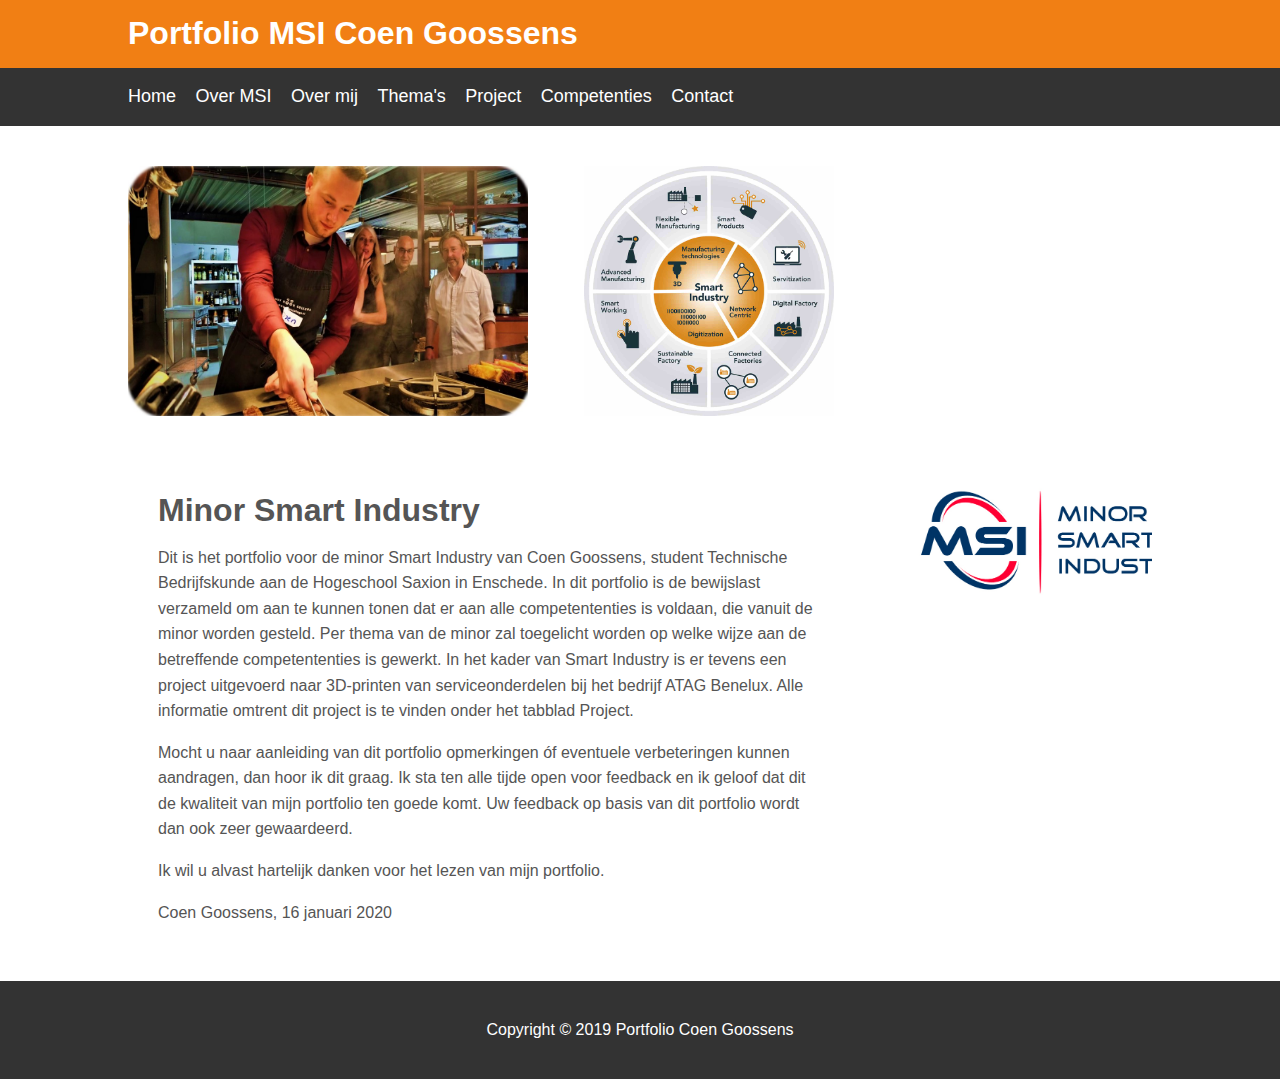
<file: index.html>
<!DOCTYPE html>
<html>
<head>
	<title>Portfolio Coen Goossens</title>
	<link rel="stylesheet" type="text/css" href="css/style.css">
</head>
<body>
	<header id="main-header">
		<div class="container">
			<h1>Portfolio MSI Coen Goossens</h1>
		</div>
	</header>

	<nav id="navbar">
		<div class="container">
			<ul>
				<li><a href="index.html">Home</a></li>
				<li><a href="over MSI.html">Over MSI</a></li>
				<li><a href="over mij.html">Over mij</a></li>
				<li><a href="thema's.html">Thema's</a></li>
				<li><a href="project.html">Project</a></li>
				<li><a href="competenties.html">Competenties</a></li>
				<li><a href="contact.html">Contact</a></li>
			</ul>
		</div>
	</nav>

	<div class="container">
	<section id="showcase">
			<img class="img_left" src="Images/Bewerkte foto kookworkshop home page.jpg" alt="kookworkshop image" width="400" height="250"/>	
			<img class="img_right" src="Images/smartindustry.jpg" alt="smartindustry image" width="250" height="250">
	</section>
	
		<section id="main">
			<h1>Minor Smart Industry</h1>
			<p>Dit is het portfolio voor de minor Smart Industry van Coen Goossens, student Technische Bedrijfskunde aan de Hogeschool Saxion in Enschede. 
				In dit portfolio is de bewijslast verzameld om aan te kunnen tonen dat er aan alle competententies is voldaan, die vanuit de minor worden gesteld. 
				Per thema van de minor zal toegelicht worden op welke wijze aan de betreffende competententies is gewerkt.
				In het kader van Smart Industry is er tevens een project uitgevoerd naar 3D-printen van serviceonderdelen bij het bedrijf ATAG Benelux.
				Alle informatie omtrent dit project is te vinden onder het tabblad Project.</p>

			<p>Mocht u naar aanleiding van dit portfolio opmerkingen óf eventuele verbeteringen kunnen aandragen, dan hoor ik dit graag.
				Ik sta ten alle tijde open voor feedback en ik geloof dat dit de kwaliteit van mijn portfolio ten goede komt. Uw feedback op basis van dit portfolio wordt dan ook zeer gewaardeerd.</p>

			<p>Ik wil u alvast hartelijk danken voor het lezen van mijn portfolio.</p>

			<p>Coen Goossens, 16 januari 2020</p>
		</section>
		<aside id="sidebar">
			<img src="Images/MSI logo.jpg" alt="MSI logo Image" width="300">	
		</aside>
	</div>

	<footer id="main-footer">
		<p>Copyright &copy; 2019 Portfolio Coen Goossens</p>
	</footer>
</body>
</html>
</file>
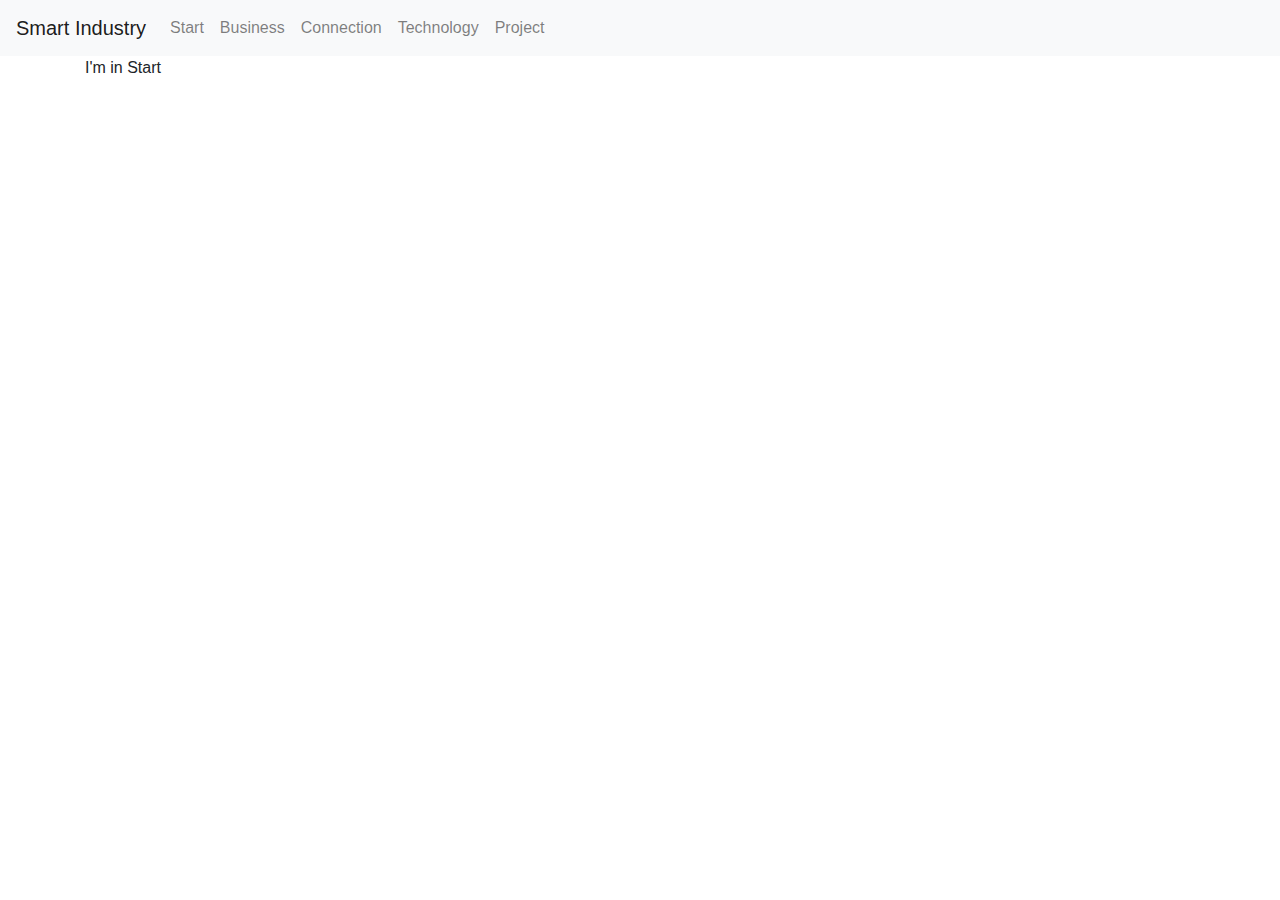
<file: portfolio/index.html>
<!DOCTYPE html>
<html lang="en">
<head>
    <meta charset="UTF-8">
    <meta name="viewport" content="width=device-width, initial-scale=1.0">
    <meta http-equiv="X-UA-Compatible" content="ie=edge">
    <title>Mijn Portfolio</title>
    <link rel="stylesheet" href="https://stackpath.bootstrapcdn.com/bootstrap/4.3.1/css/bootstrap.min.css" integrity="sha384-ggOyR0iXCbMQv3Xipma34MD+dH/1fQ784/j6cY/iJTQUOhcWr7x9JvoRxT2MZw1T" crossorigin="anonymous">
</head>
<body>
        <nav class="navbar navbar-expand-lg navbar-light bg-light">
            <a class="navbar-brand" href="index.html">Smart Industry</a>
            <button class="navbar-toggler" type="button" data-toggle="collapse" data-target="#navbarNavAltMarkup" aria-controls="navbarNavAltMarkup" aria-expanded="false" aria-label="Toggle navigation">
                <span class="navbar-toggler-icon"></span>
            </button>
            <div class="collapse navbar-collapse" id="navbarNavAltMarkup">
                <div class="navbar-nav nav" role="tablist">
                    <a class="nav-item nav-link" data-toggle="tab" href="#start" id="start-tab" role="tab" aria-controls="start" aria-selected="true">Start <span class="sr-only">(current)</span></a>
                    <a class="nav-item nav-link" data-toggle="tab" href="#business" id="business-tab" role="tab" aria-controls="business" aria-selected="true">Business</a>
                    <a class="nav-item nav-link" data-toggle="tab" href="#connection" id="connection-tab" role="tab" aria-controls="connection" aria-selected="true">Connection</a>
                    <a class="nav-item nav-link" data-toggle="tab" href="#technology" id="technology-tab" role="tab" aria-controls="technology" aria-selected="true">Technology</a>
                    <a class="nav-item nav-link" data-toggle="tab" href="#project" id="project-tab" role="tab" aria-controls="project" aria-selected="true">Project</a>
                </div>
            </div>
        </nav>
        <div class="tab-content container">
                <div class="tab-pane active fade show" id="start" role="tabpanel" aria-labelledby="start-tab">
                    <p>I'm in Start</p>
                </div>
                <div class="tab-pane fade" id="business" role="tabpanel" aria-labelledby="business-tab">
                    <p>I'm in Business</p>
                </div>
                <div class="tab-pane fade" id="connection" role="tabpanel" aria-labelledby="connection-tab">
                    <p>I'm in Connection</p>
                </div>
                <div class="tab-pane fade" id="technology" role="tabpanel" aria-labelledby="technology-tab">
                    <p>I'm in Technology</p>
                </div>
                <div class="tab-pane fade" id="project" role="tabpanel" aria-labelledby="project-tab">
                    <p>I'm in Project</p>
                </div>
        </div>

    <!-- FOR BOOTSTRAP -->
    <script src="https://code.jquery.com/jquery-3.3.1.slim.min.js" integrity="sha384-q8i/X+965DzO0rT7abK41JStQIAqVgRVzpbzo5smXKp4YfRvH+8abtTE1Pi6jizo" crossorigin="anonymous"></script>
    <script src="https://cdnjs.cloudflare.com/ajax/libs/popper.js/1.14.7/umd/popper.min.js" integrity="sha384-UO2eT0CpHqdSJQ6hJty5KVphtPhzWj9WO1clHTMGa3JDZwrnQq4sF86dIHNDz0W1" crossorigin="anonymous"></script>
    <script src="https://stackpath.bootstrapcdn.com/bootstrap/4.3.1/js/bootstrap.min.js" integrity="sha384-JjSmVgyd0p3pXB1rRibZUAYoIIy6OrQ6VrjIEaFf/nJGzIxFDsf4x0xIM+B07jRM" crossorigin="anonymous"></script>

</body>
</html>
</file>
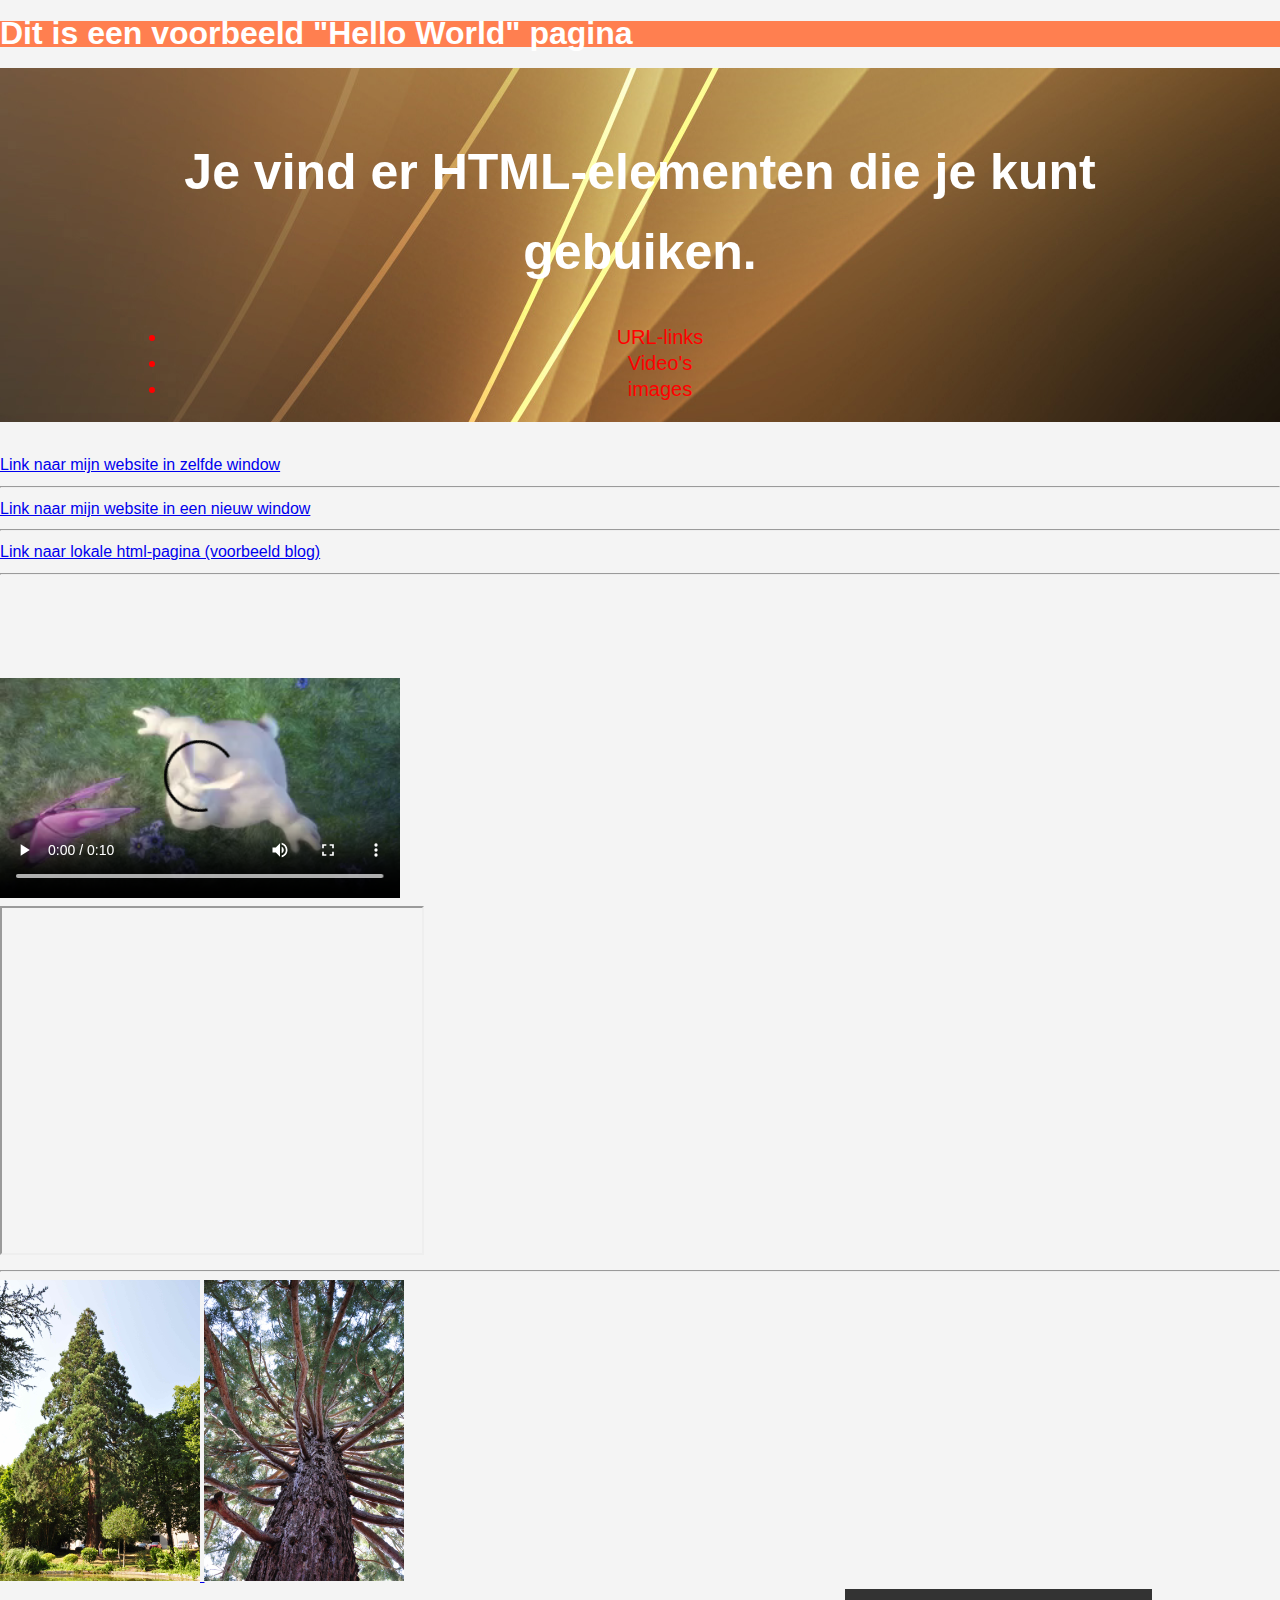
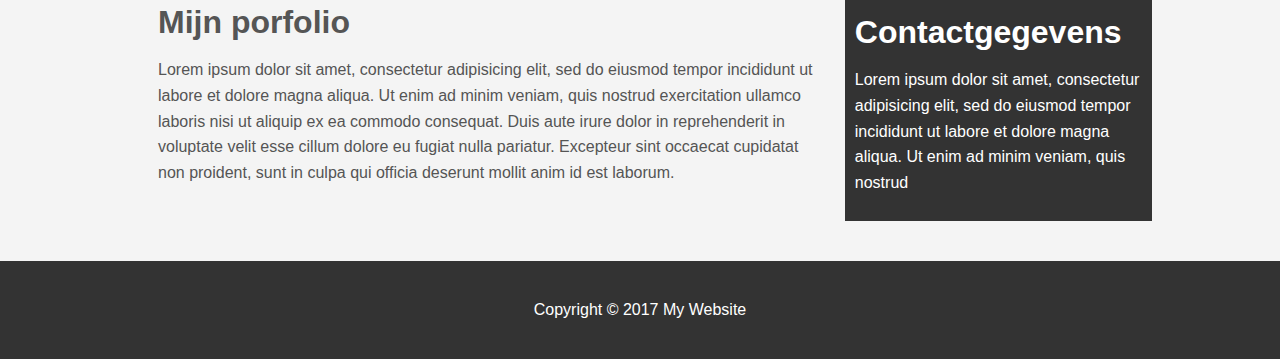
<file: webdev1/Hello world HTML CSS/index.html>
<!DOCTYPE html>
<html>
   <head>
      <title>
         My Hello wold
      </title>
      <link rel="stylesheet" type="text/css" href="css/style.css">
   </head>
   <body>
         <!-- Headings -->
         <header id="main-header">
               <H1>Dit is een voorbeeld "Hello World" pagina</H1>
         </header>
         
         <!-- Paragraaf -->
         <section id="showcase">
               <div class="container">
                  <h1>Je vind er HTML-elementen die je kunt gebuiken.
                  </h1>
                  <list>
                        <ul>
                           <li>URL-links</li>
                           <li>Video's</li>
                           <li>images</li>
                        </ul>
                     </list>
               
               </div>
            </section>
         
         <P>
         
         </P>
         <!-- Lists-->
        
         <!-- Link naar website in dezelfde window -->
         <a href="http://www.bijsterveld.im">Link naar mijn website in zelfde window</a>
         <hr>
         <!-- Link naar website in new window/tab -->
         <a href="http://www.bijsterveld.im"target="_blank">Link naar mijn website in een nieuw window</a>
         <hr>
         <!-- Link naar website in dezelfde window -->
         <a href="blog.html"target="_blank">Link naar lokale html-pagina (voorbeeld blog) </a>
         <hr>
         <!-- Target="_blank" zorgt ervoor dat de pagina in een nieuwe windows wordt weergegeven-->

      <!-- Video link naar video in lokale map-->
      <video width="400" controls>
            <source src="videos/mov_bbb.mp4" type="video/mp4">
            Your brouwser does not support HTML5 video
      </video>
      <!-- This is comment
         The controls attribute adds video controls, like play, pause, and volume.
         It is a good idea to always include width and height attributes. 
         If height and width are not set, the page might flicker while the video loads.
         The <source> element allows you to specify alternative video files which the browser may choose from. 
         The browser will use the first recognized format.
         The text between the <video> and </video> tags will only be displayed in browsers that do not support the <video> element.
      -->
      <!-- Video link naar youtube-->
      <iframe width="560" height="315" src="https://www.youtube.com/embed/si9CFme1O6c" 
         frameborder="0" allow="accelerometer; autoplay; encrypted-media; gyroscope; picture-in-picture" 
         allowfullscreen>
      </iframe>
      <!-- This is comment
         Een video insluiten
         Ga op een computer naar de YouTube-video die je wilt insluiten.
         Klik onder de video op DELEN Delen.
         Klik op Insluiten.
         Kopieer de HTML-code uit het vak dat wordt weergegeven.
         Plak de code in de HTML van je blog of website.
      -->
      <iframe width="420" height="345" src="https://www.youtube.com/embed/YhBBXHwEsIo">
      </iframe>
      <hr>
      <!-- link naar een image-->
      <a href="images/Sequoia1.jpg">
         <img src="images/Sequoia1.jpg" width="200">
      </a>
      <!-- image zonder link-->
      <img src="images/Sequoia2.jpg" width="200">

      <!-- Extra tekst voor css voorbeelden-->
      <div class="container">
            <section id="main">
               <h1>Mijn porfolio</h1>
               <p>Lorem ipsum dolor sit amet, consectetur adipisicing elit, sed do eiusmod
               tempor incididunt ut labore et dolore magna aliqua. Ut enim ad minim veniam,
               quis nostrud exercitation ullamco laboris nisi ut aliquip ex ea commodo
               consequat. Duis aute irure dolor in reprehenderit in voluptate velit esse
               cillum dolore eu fugiat nulla pariatur. Excepteur sint occaecat cupidatat non
               proident, sunt in culpa qui officia deserunt mollit anim id est laborum.</p>
            </section>
            <aside id="sidebar">
                  <h1>Contactgegevens</h1>
               <p> 
               Lorem ipsum dolor sit amet, consectetur adipisicing elit, sed do eiusmod
               tempor incididunt ut labore et dolore magna aliqua. Ut enim ad minim veniam,
               quis nostrud </p>
            </aside>
         </div>
      
         <footer id="main-footer">
            <p>Copyright &copy; 2017 My Website</p>
         </footer>
   </body>

</html>
</file>
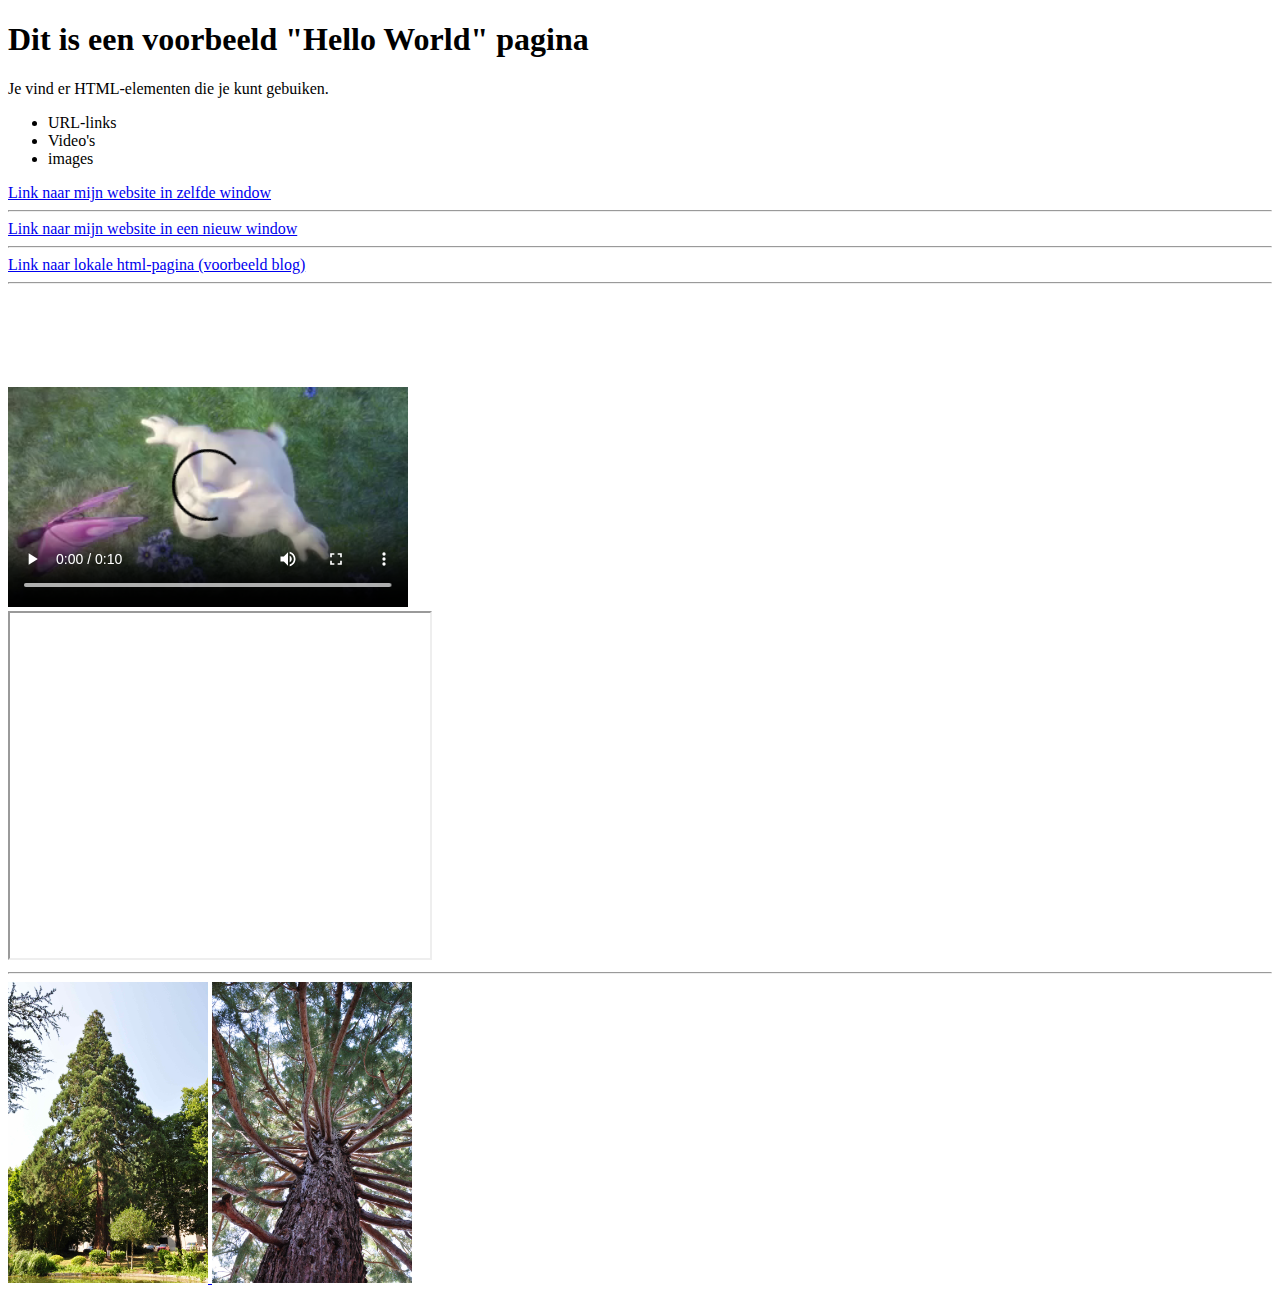
<file: webdev1/Hello World HTML/index.html>
<!DOCTYPE html>
<html>
   <head>
      <title>
         My Hello wold
      </title>
   </head>
   <body>
         <!-- Headings -->
         <H1>Dit is een voorbeeld "Hello World" pagina</H1>
         <!-- Paragraaf -->
         <P>
         Je vind er HTML-elementen die je kunt gebuiken.
         </P>
         <!-- Lists-->
         <list>
            <ul>
               <li>URL-links</li>
               <li>Video's</li>
               <li>images</li>
            </ul>
         </list>
         <!-- Link naar website in dezelfde window -->
         <a href="http://www.bijsterveld.im">Link naar mijn website in zelfde window</a>
         <hr>
         <!-- Link naar website in new window/tab -->
         <a href="http://www.bijsterveld.im"target="_blank">Link naar mijn website in een nieuw window</a>
         <hr>
         <!-- Link naar website in dezelfde window -->
         <a href="blog.html"target="_blank">Link naar lokale html-pagina (voorbeeld blog) </a>
         <hr>
         <!-- Target="_blank" zorgt ervoor dat de pagina in een nieuwe windows wordt weergegeven-->

      <!-- Video link naar video in lokale map-->
      <video width="400" controls>
            <source src="videos/mov_bbb.mp4" type="video/mp4">
            Your brouwser does not support HTML5 video
      </video>
      <!-- This is comment
         The controls attribute adds video controls, like play, pause, and volume.
         It is a good idea to always include width and height attributes. 
         If height and width are not set, the page might flicker while the video loads.
         The <source> element allows you to specify alternative video files which the browser may choose from. 
         The browser will use the first recognized format.
         The text between the <video> and </video> tags will only be displayed in browsers that do not support the <video> element.
      -->
      <!-- Video link naar youtube-->
      <iframe width="560" height="315" src="https://www.youtube.com/embed/si9CFme1O6c" 
         frameborder="0" allow="accelerometer; autoplay; encrypted-media; gyroscope; picture-in-picture" 
         allowfullscreen>
      </iframe>
      <!-- This is comment
         Een video insluiten
         Ga op een computer naar de YouTube-video die je wilt insluiten.
         Klik onder de video op DELEN Delen.
         Klik op Insluiten.
         Kopieer de HTML-code uit het vak dat wordt weergegeven.
         Plak de code in de HTML van je blog of website.
      -->
      <iframe width="420" height="345" src="https://www.youtube.com/embed/YhBBXHwEsIo">
      </iframe>
      <hr>
      <!-- link naar een image-->
      <a href="images/Sequoia1.jpg">
         <img src="images/Sequoia1.jpg" width="200">
      </a>
      <!-- image zonder link-->
      <img src="images/Sequoia2.jpg" width="200">
   </body>

</html>
</file>
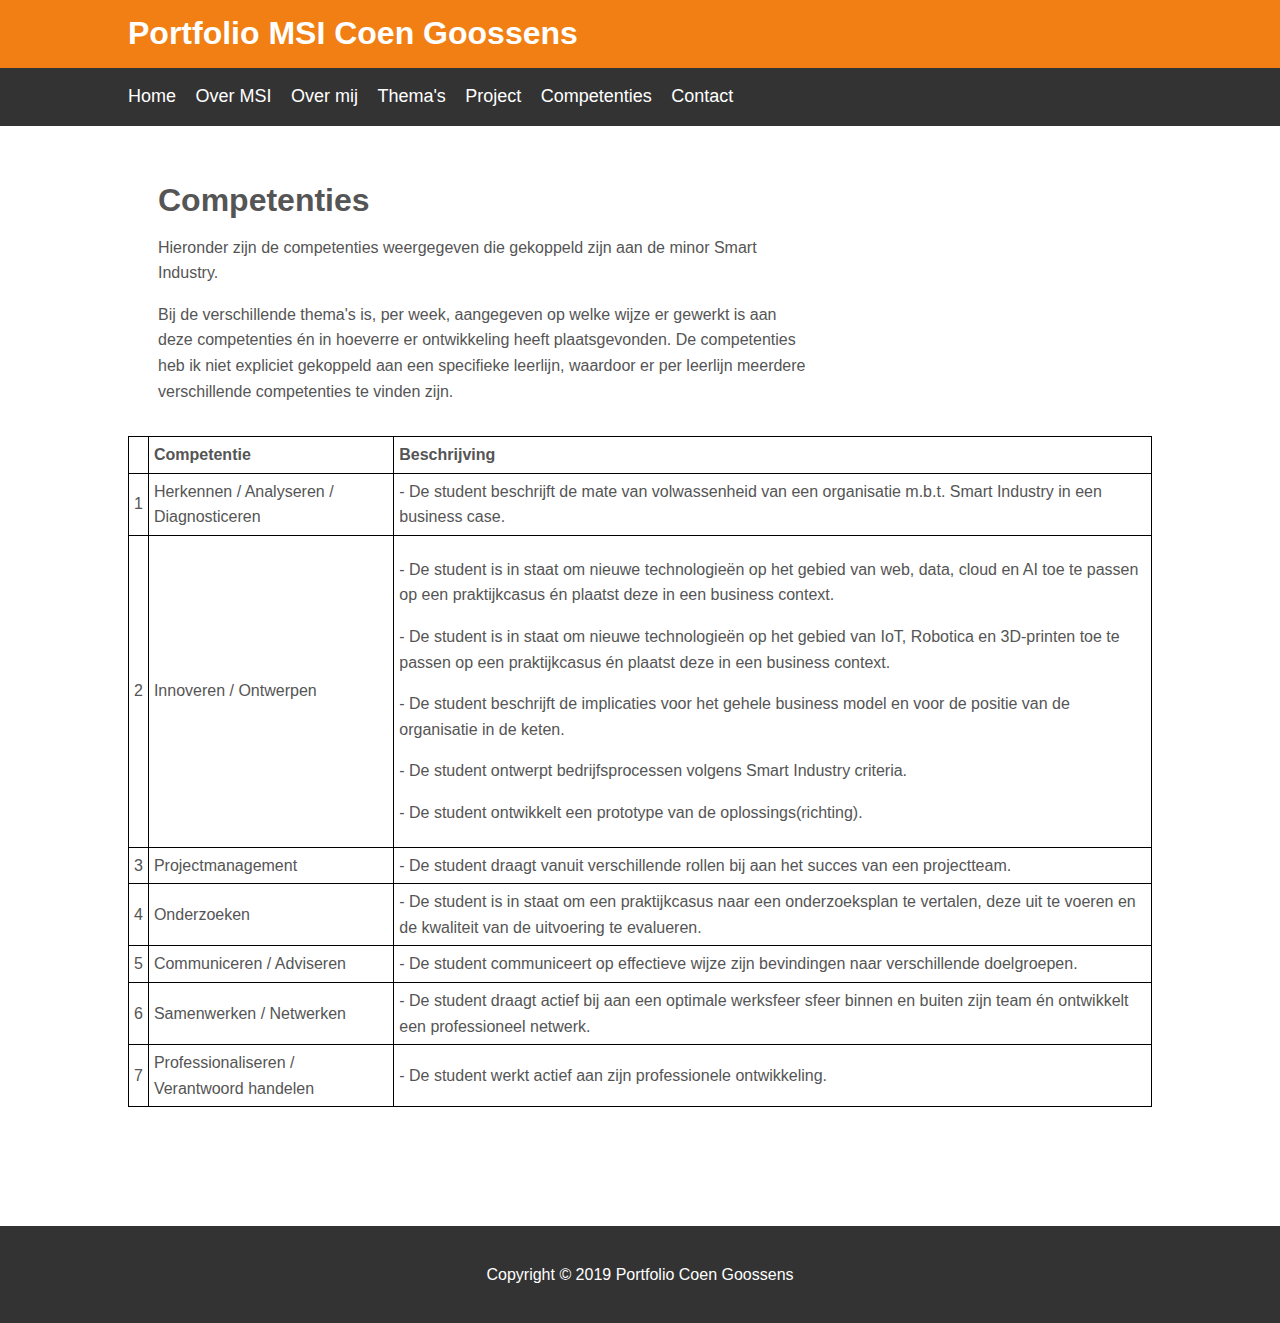
<file: competenties.html>
<!DOCTYPE html>
<html>
<head>
    <title></title>
    <link rel="stylesheet" type="text/css" href="css/style10.css">
</head>

<body>
    <header id="main-header">
        <div class="container">
            <h1>Portfolio MSI Coen Goossens</h1>
        </div>
    </header> 
        
    <nav id="navbar">
        <div class="container">
            <ul>
                <li><a href="index.html">Home</a></li>
                <li><a href="over MSI.html">Over MSI</a></li>
                <li><a href="over mij.html">Over mij</a></li>
                <li><a href="thema's.html">Thema's</a></li>
                <li><a href="project.html">Project</a></li>
                <li><a href="competenties.html">Competenties</a></li>
                <li><a href="contact.html">Contact</a></li>
            </ul>
        </div>
    </nav>
    
    <div class="container">
        <section id="main">
            <h1>Competenties</h1>
            <p>Hieronder zijn de competenties weergegeven die gekoppeld zijn aan de minor Smart Industry.</p>

            <p>Bij de verschillende thema's is, per week, aangegeven op welke wijze er gewerkt is aan deze competenties én in hoeverre er ontwikkeling heeft plaatsgevonden.
                De competenties heb ik niet expliciet gekoppeld aan een specifieke leerlijn, waardoor er per leerlijn meerdere verschillende competenties te vinden zijn.</p>
        
        </section>
    </div>

    <div class="container">
        <p>
            <style>
                    table, th, td {
                      border: 1px solid black;
                      border-collapse: collapse;
                    }
                    th, td {
                      padding: 5px;
                    }
                    th {
                      text-align: left;
                    }
            </style>
                    </head>
                    <body>
                    
                    <table style="width:100%">
                    <tr>
                        <th></th>
                        <th>Competentie</th> 
                        <th>Beschrijving</th>
                    </tr>
                    <tr>
                        <td>1</td>
                        <td>Herkennen / Analyseren / Diagnosticeren</td>
                        <td>- De student beschrijft de mate van volwassenheid van een organisatie m.b.t. Smart Industry in een business case.</td>
                    </tr>
                    <tr>
                        <td>2</td>
                        <td>Innoveren / Ontwerpen</td>
                        <td>
                            <p>- De student is in staat om nieuwe technologieën op het gebied van web, data, cloud en AI toe te passen op een praktijkcasus én plaatst deze in een business context.</p>
                            <p>- De student is in staat om nieuwe technologieën op het gebied van IoT, Robotica en 3D-printen toe te passen op een praktijkcasus én plaatst deze in een business context.</p>
                            <p>- De student beschrijft de implicaties voor het gehele business model en voor de positie van de organisatie in de keten.</p>
                            <p>- De student ontwerpt bedrijfsprocessen volgens Smart Industry criteria.</p>
                            <p>- De student ontwikkelt een prototype van de oplossings(richting).</p>
                        </td>
                    </tr>
                    <tr>
                        <td>3</td>
                        <td>Projectmanagement</td>
                        <td>- De student draagt vanuit verschillende rollen bij aan het succes van een projectteam.</td>
                    </tr>
                    <tr>
                        <td>4</td>
                        <td>Onderzoeken</td>
                        <td>- De student is in staat om een praktijkcasus naar een onderzoeksplan te vertalen, deze uit te voeren en de kwaliteit  van de uitvoering te evalueren.</td>
                    </tr>
                    <tr>
                        <td>5</td>
                        <td>Communiceren / Adviseren</td>
                        <td>- De student communiceert op effectieve wijze zijn bevindingen naar verschillende doelgroepen.</td>
                    </tr>
                    <tr>
                        <td>6</td>
                        <td>Samenwerken / Netwerken</td>
                        <td>- De student draagt actief bij aan een optimale werksfeer sfeer binnen en buiten zijn team én ontwikkelt een professioneel netwerk.</td>
                    </tr>
                    <tr>
                        <td>7</td>
                        <td>Professionaliseren / Verantwoord handelen</td>
                        <td>- De student werkt actief aan zijn professionele ontwikkeling.</td>
                    </tr>

                    </table>
        </p>
    </div>


    <footer id="main-footer">
            <p>Copyright &copy; 2019 Portfolio Coen Goossens</p>
    </footer>
    
</body>
</html>
</file>
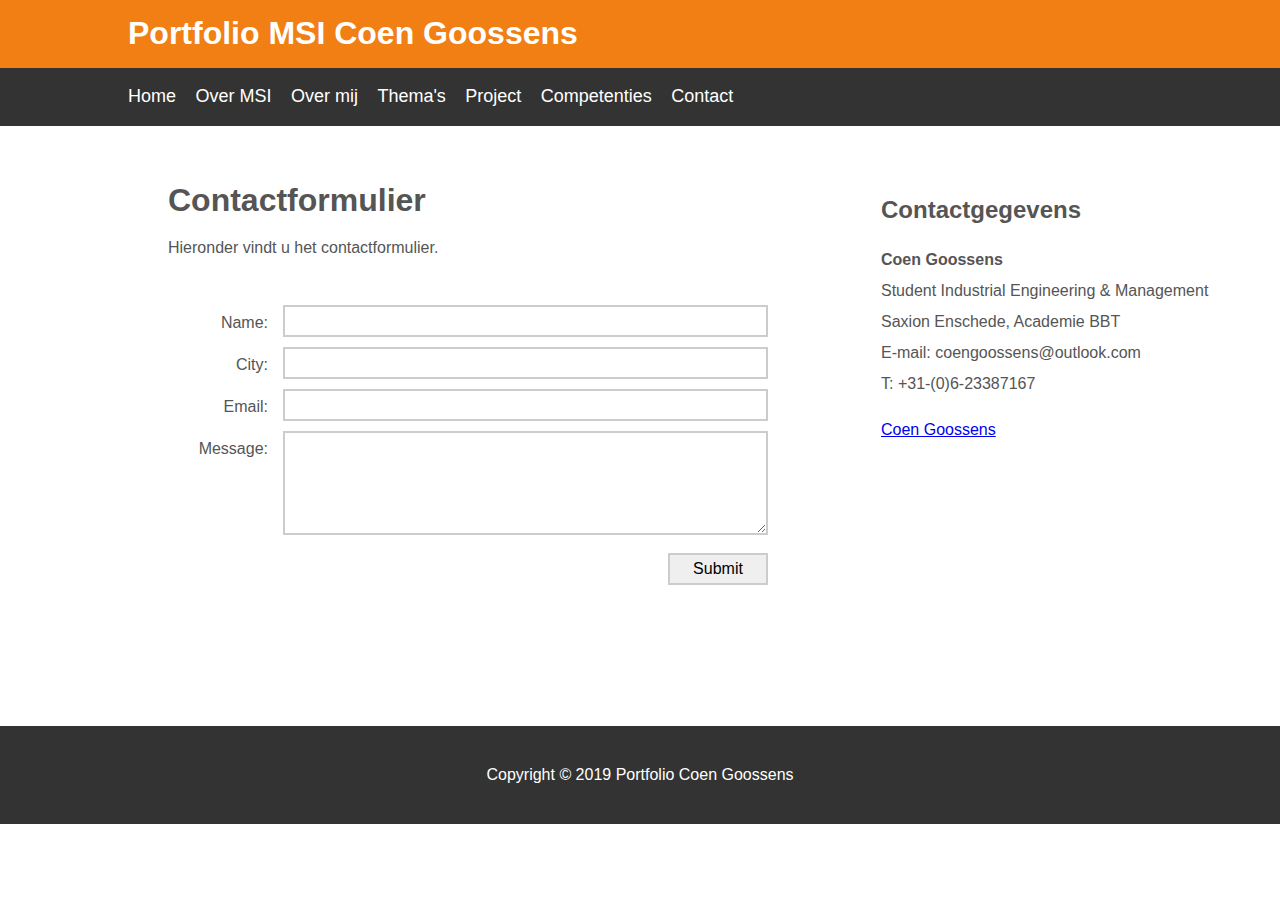
<file: contact.html>
<!DOCTYPE html>
<html>
<Head>
    <Title>Contact</Title>
    <link rel="stylesheet" type="text/css" href="css/style2.css">
</Head>

<body>
    <header id="main-header">
        <div class="container">
            <h1>Portfolio MSI Coen Goossens</h1>
        </div>
    </header> 

    <nav id="navbar">
        <div class="container">
            <ul>
                <li><a href="index.html">Home</a></li>
                <li><a href="over MSI.html">Over MSI</a></li>
                <li><a href="over mij.html">Over mij</a></li>
                <li><a href="thema's.html">Thema's</a></li>
                <li><a href="project.html">Project</a></li>
                <li><a href="competenties.html">Competenties</a></li>
                <li><a href="contact.html">Contact</a></li>
            </ul>
        </div>
    </nav>

    <div id="page-wrap">

        <div class="container">
            <section id="main">
                <h1>Contactformulier</h1>
                <p>Hieronder vindt u het contactformulier.</p>
           
        
                    
            <div id="contact-area">
                
                <form method="post" action="contactengine.php">
                    <label for="Name">Name:</label>
                    <input type="text" name="Name" id="Name" />
                    
                    <label for="City">City:</label>
                    <input type="text" name="City" id="City" />
        
                    <label for="Email">Email:</label>
                    <input type="text" name="Email" id="Email" />
                    
                    <label for="Message">Message:</label><br />
                    <textarea name="Message" rows="20" cols="20" id="Message"></textarea>
    
                    <input type="submit" name="submit" value="Submit" class="submit-button" />
                </form>
                
            </div>
            </section>

        </div>

            <aside id="sidebar">
                <section>
                    <p><h2>Contactgegevens</h2><br>
                    <b>Coen Goossens</b></p>
                    <p>Student Industrial Engineering & Management</p>
                    <p>Saxion Enschede, Academie BBT</p>
                    <p>E-mail: coengoossens@outlook.com</p>
                    <p>T: +31-(0)6-23387167</p><br>

                    <script type="text/javascript" src="https://platform.linkedin.com/badges/js/profile.js" async defer></script>

                    <div class="LI-profile-badge"  data-version="v1" data-size="medium" data-locale="nl_NL" data-type="horizontal" data-theme="light" data-vanity="coen-goossens-9b0965174"><a class="LI-simple-link" href='https://nl.linkedin.com/in/coen-goossens-9b0965174?trk=profile-badge'>Coen Goossens</a></div>
                </section>	
            </aside>
            
    </div>

    <footer id="main-footer">
        <p>Copyright &copy; 2019 Portfolio Coen Goossens</p>
    </footer>
    
</body>
</html>
</file>
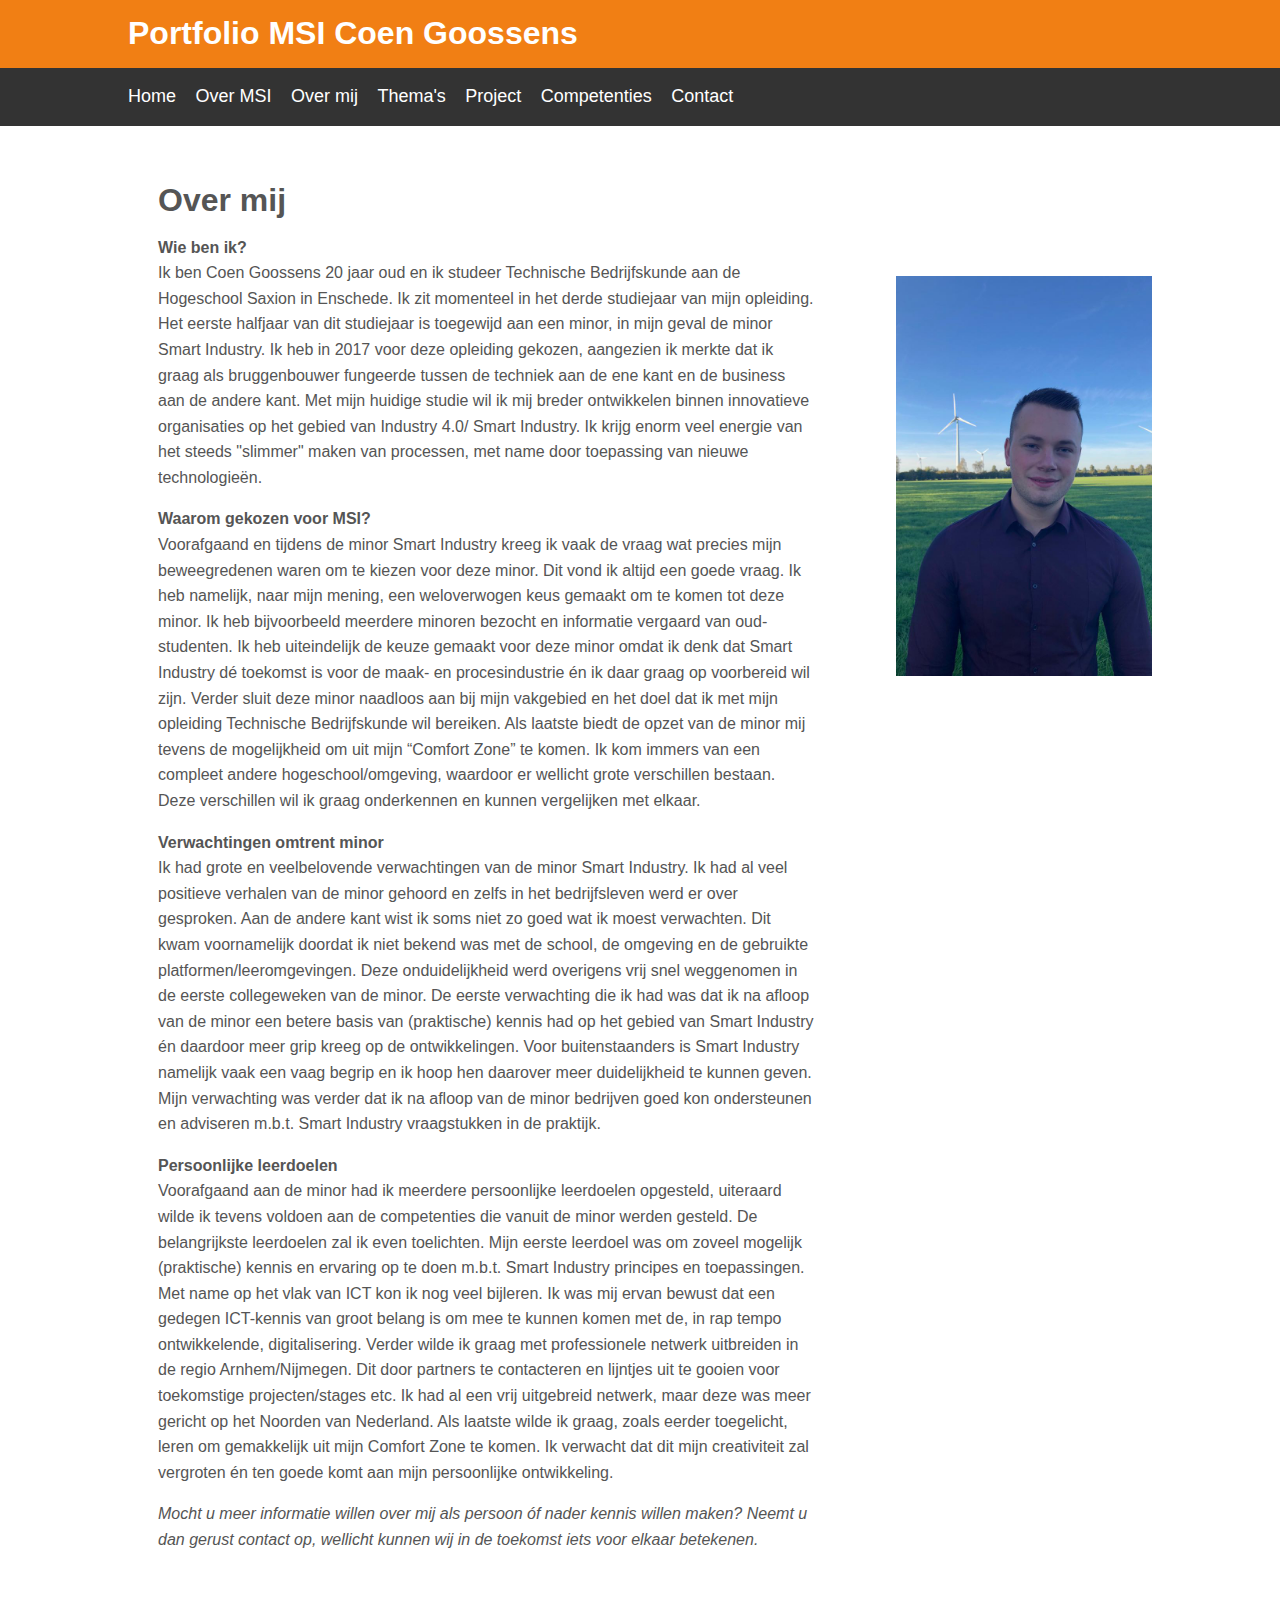
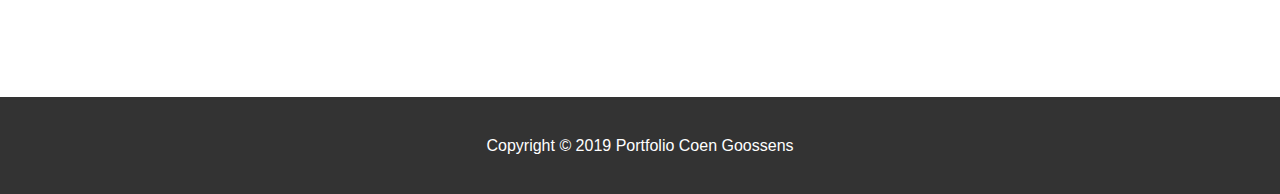
<file: over mij.html>
<!DOCTYPE html>
<html>
<head>
    <title></title>
    <link rel="stylesheet" type="text/css" href="css/style9.css">
</head>

<body>
    <header id="main-header">
        <div class="container">
            <h1>Portfolio MSI Coen Goossens</h1>
        </div>
    </header> 
        
    <nav id="navbar">
        <div class="container">
            <ul>
                <li><a href="index.html">Home</a></li>
                <li><a href="over MSI.html">Over MSI</a></li>
                <li><a href="over mij.html">Over mij</a></li>
                <li><a href="thema's.html">Thema's</a></li>
                <li><a href="project.html">Project</a></li>
                <li><a href="competenties.html">Competenties</a></li>
                <li><a href="contact.html">Contact</a></li>
            </ul>
        </div>
    </nav>
    
    <div class="container">
        <section id="main">
            <h1>Over mij</h1>

            <p><b>Wie ben ik?</b><br>
                Ik ben Coen Goossens 20 jaar oud en ik studeer Technische Bedrijfskunde aan de Hogeschool Saxion in Enschede. 
                Ik zit momenteel in het derde studiejaar van mijn opleiding. 
                Het eerste halfjaar van dit studiejaar is toegewijd aan een minor, in mijn geval de minor Smart Industry. 
                Ik heb in 2017 voor deze opleiding gekozen, aangezien ik merkte dat ik graag als bruggenbouwer fungeerde tussen de techniek aan de ene kant en de business aan de andere kant. 
                Met mijn huidige studie wil ik mij breder ontwikkelen binnen innovatieve organisaties op het gebied van Industry 4.0/ Smart Industry.  
                Ik krijg enorm veel energie van het steeds "slimmer" maken van processen, met name door toepassing van nieuwe technologieën.</p>

            <p><b>Waarom gekozen voor MSI?</b><br>
                Voorafgaand en tijdens de minor Smart Industry kreeg ik vaak de vraag wat precies mijn beweegredenen waren om te kiezen voor deze minor. 
                Dit vond ik altijd een goede vraag. Ik heb namelijk, naar mijn mening, een weloverwogen keus gemaakt om te komen tot deze minor. 
                Ik heb bijvoorbeeld meerdere minoren bezocht en informatie vergaard van oud-studenten. 
                Ik heb uiteindelijk de keuze gemaakt voor deze minor omdat ik denk dat Smart Industry dé toekomst is voor de maak- en procesindustrie én ik daar graag op voorbereid wil zijn. 
                Verder sluit deze minor naadloos aan bij mijn vakgebied en het doel dat ik met mijn opleiding Technische Bedrijfskunde wil bereiken. 
                Als laatste biedt de opzet van de minor mij tevens de mogelijkheid om uit mijn “Comfort Zone” te komen. 
                Ik kom immers van een compleet andere hogeschool/omgeving, waardoor er wellicht grote verschillen bestaan. 
                Deze verschillen wil ik graag onderkennen en kunnen vergelijken met elkaar.</p>

            <p><b>Verwachtingen omtrent minor</b><br>
                Ik had grote en veelbelovende verwachtingen van de minor Smart Industry. 
                Ik had al veel positieve verhalen van de minor gehoord en zelfs in het bedrijfsleven werd er over gesproken. 
                Aan de andere kant wist ik soms niet zo goed wat ik moest verwachten. 
                Dit kwam voornamelijk doordat ik niet bekend was met de school, de omgeving en de gebruikte platformen/leeromgevingen. 
                Deze onduidelijkheid werd overigens vrij snel weggenomen in de eerste collegeweken van de minor. 
                De eerste verwachting die ik had was dat ik na afloop van de minor een betere basis van (praktische) kennis had op het gebied van Smart Industry én daardoor meer grip kreeg op de ontwikkelingen. 
                Voor buitenstaanders is Smart Industry namelijk vaak een vaag begrip en ik hoop hen daarover meer duidelijkheid te kunnen geven. 
                Mijn verwachting was verder dat ik na afloop van de minor bedrijven goed kon ondersteunen en adviseren m.b.t. Smart Industry vraagstukken in de praktijk.</p>

            <p><b>Persoonlijke leerdoelen</b><br>
                Voorafgaand aan de minor had ik meerdere persoonlijke leerdoelen opgesteld, uiteraard wilde ik tevens voldoen aan de competenties die vanuit de minor werden gesteld. 
                De belangrijkste leerdoelen zal ik even toelichten. Mijn eerste leerdoel was om zoveel mogelijk (praktische) kennis en ervaring op te doen m.b.t. Smart Industry principes en toepassingen. 
                Met name op het vlak van ICT kon ik nog veel bijleren. Ik was mij ervan bewust dat een gedegen ICT-kennis van groot belang is om mee te kunnen komen met de, in rap tempo ontwikkelende, digitalisering. 
                Verder wilde ik graag met professionele netwerk uitbreiden in de regio Arnhem/Nijmegen. Dit door partners te contacteren en lijntjes uit te gooien voor toekomstige projecten/stages etc. 
                Ik had al een vrij uitgebreid netwerk, maar deze was meer gericht op het Noorden van Nederland. Als laatste wilde ik graag, zoals eerder toegelicht, leren om gemakkelijk uit mijn Comfort Zone te komen. 
                Ik verwacht dat dit mijn creativiteit zal vergroten én ten goede komt aan mijn persoonlijke ontwikkeling.</p>

            <p><i>Mocht u meer informatie willen over mij als persoon óf nader kennis willen maken? Neemt u dan gerust contact op, wellicht kunnen wij in de toekomst iets voor elkaar betekenen.</i></p>
        </section>

        <aside id="sidebar">
                <img src="Images/Foto over Mij.jpg" alt="Coen Goossens Image" width="300">
        </aside>
    </div>

    <footer id="main-footer">
            <p>Copyright &copy; 2019 Portfolio Coen Goossens</p>
    </footer>
    
</body>
</html>
</file>
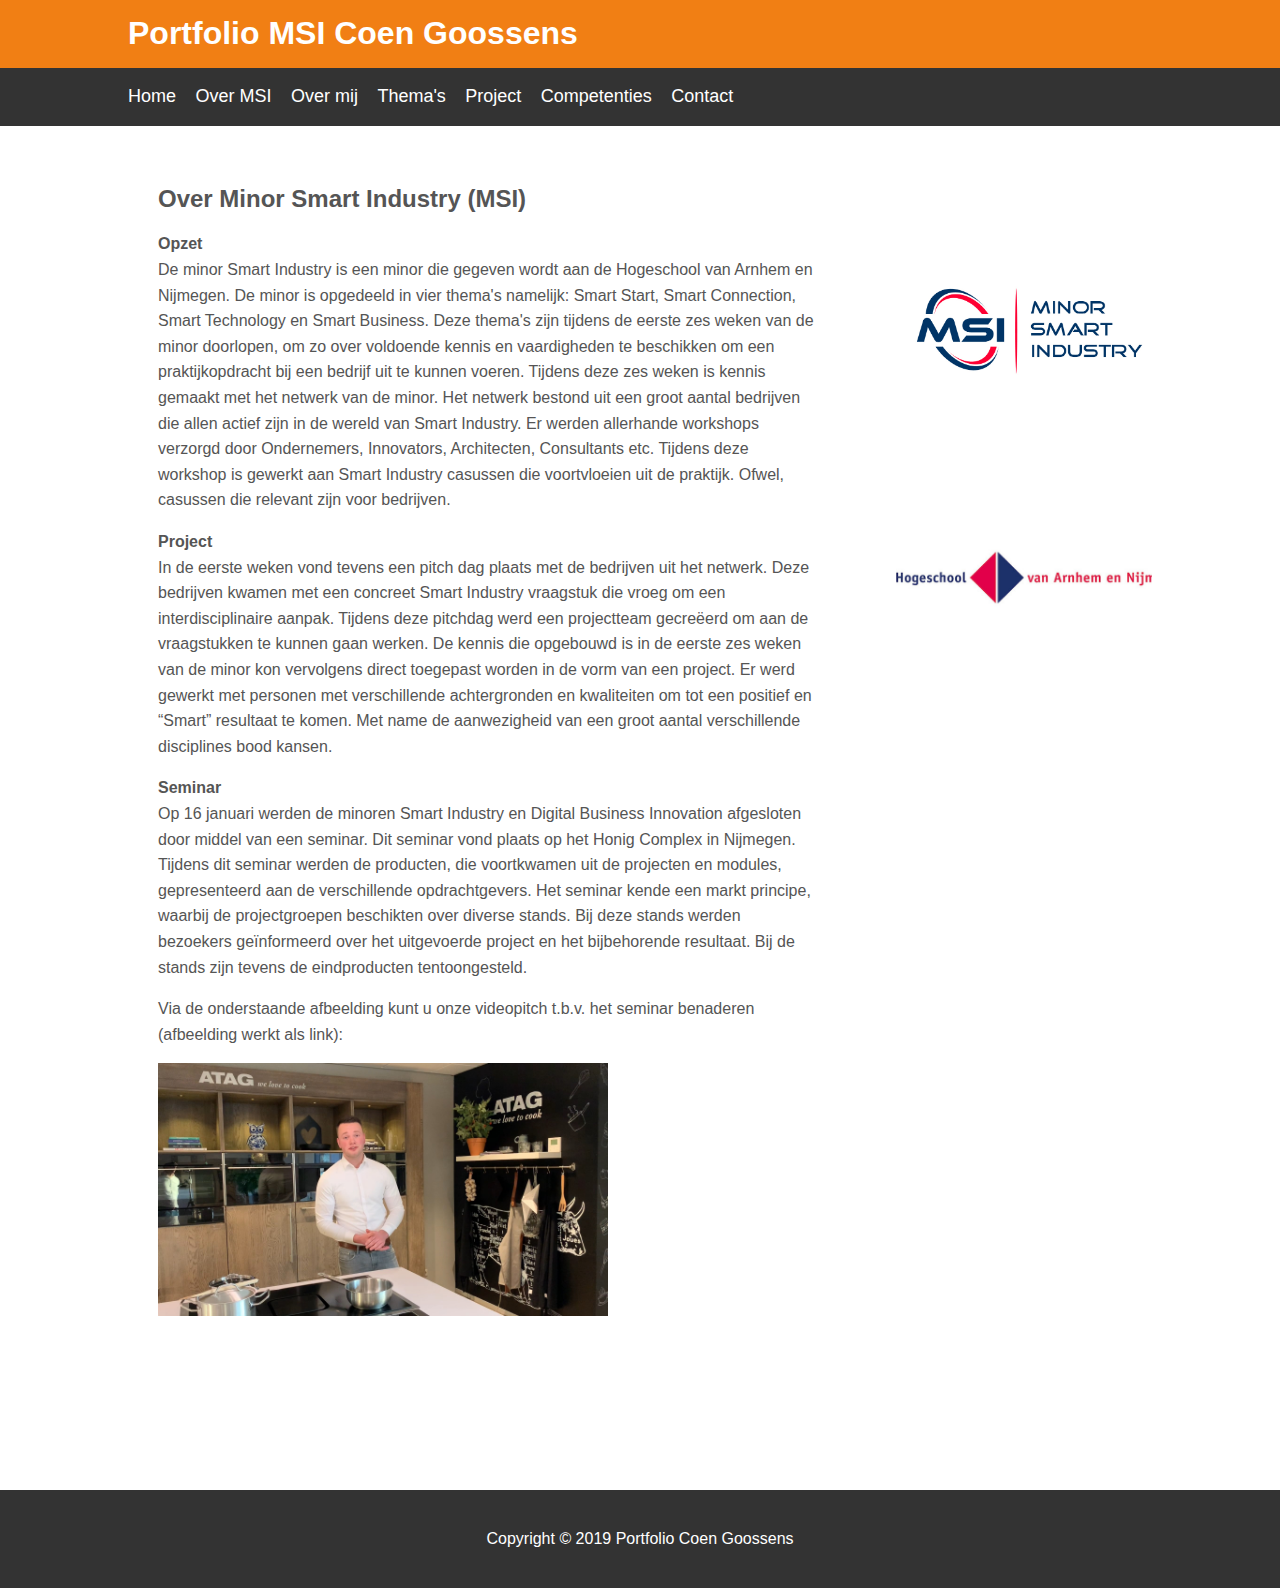
<file: over MSI.html>
<!DOCTYPE html>
<html>
<head>
    <title></title>
    <link rel="stylesheet" type="text/css" href="css/style3.css">
</head>

<body>
    <header id="main-header">
        <div class="container">
            <h1>Portfolio MSI Coen Goossens</h1>
        </div>
    </header> 
        
    <nav id="navbar">
        <div class="container">
            <ul>
                <li><a href="index.html">Home</a></li>
                <li><a href="over MSI.html">Over MSI</a></li>
                <li><a href="over mij.html">Over mij</a></li>
                <li><a href="thema's.html">Thema's</a></li>
                <li><a href="project.html">Project</a></li>
                <li><a href="competenties.html">Competenties</a></li>
                <li><a href="contact.html">Contact</a></li>
            </ul>
        </div>
    </nav>
    
    <div class="container">
        <section id="main">
            <h2>Over Minor Smart Industry (MSI)</h2>

            <p><b>Opzet</b><br>
                De minor Smart Industry is een minor die gegeven wordt aan de Hogeschool van Arnhem en Nijmegen. 
                De minor is opgedeeld in vier thema's namelijk: Smart Start, Smart Connection, Smart Technology en Smart Business. 
                Deze thema's zijn tijdens de eerste zes weken van de minor doorlopen, om zo over voldoende kennis en vaardigheden te beschikken om een praktijkopdracht bij een bedrijf uit te kunnen voeren. 
                Tijdens deze zes weken is kennis gemaakt met het netwerk van de minor. Het netwerk bestond uit een groot aantal bedrijven die allen actief zijn in de wereld van Smart Industry. 
                Er werden allerhande workshops verzorgd door Ondernemers, Innovators, Architecten, Consultants etc. 
                Tijdens deze workshop is gewerkt aan Smart Industry casussen die voortvloeien uit de praktijk. Ofwel, casussen die relevant zijn voor bedrijven.</p>

            <p><b>Project</b><br>
                In de eerste weken vond tevens een pitch dag plaats met de bedrijven uit het netwerk. 
                Deze bedrijven kwamen met een concreet Smart Industry vraagstuk die vroeg om een interdisciplinaire aanpak. 
                Tijdens deze pitchdag werd een projectteam gecreëerd om aan de vraagstukken te kunnen gaan werken. 
                De kennis die opgebouwd is in de eerste zes weken van de minor kon vervolgens direct toegepast worden in de vorm van een project. 
                Er werd gewerkt met personen met verschillende achtergronden en kwaliteiten om tot een positief en “Smart” resultaat te komen.
                Met name de aanwezigheid van een groot aantal verschillende disciplines bood kansen.</p>

            <p><b>Seminar</b><br>
                Op 16 januari werden de minoren Smart Industry en Digital Business Innovation afgesloten door middel van een seminar. 
                Dit seminar vond plaats op het Honig Complex in Nijmegen. Tijdens dit seminar werden de producten, die voortkwamen uit de projecten en modules, gepresenteerd aan de verschillende opdrachtgevers. 
                Het seminar kende een markt principe, waarbij de projectgroepen beschikten over diverse stands. 
                Bij deze stands werden bezoekers geïnformeerd over het uitgevoerde project en het bijbehorende resultaat. 
                Bij de stands zijn tevens de eindproducten tentoongesteld.</p>

            <p>Via de onderstaande afbeelding kunt u onze videopitch t.b.v. het seminar benaderen (afbeelding werkt als link):</p>
                <a href="https://drive.google.com/file/d/1f0StdKH2y-WjXB-W4fCPneEDn-U74T26/view?usp=sharing">
                    <img src="Images/Afbeelding videopitch.jpg" alt="Videopitch Image" width="450">
                </a>
        </section>

        <aside id="sidebar">
            <img src="Images/MSI logo.jpg" alt="MSI Logo Image" width="250">
        </aside>

        <aside id="sidebar">
            <img src="Images/hogeschool-arnhem-en-nijmegen.jpg" alt="HAN Logo Image" width="290">
        </aside>

    </div>
    
    <footer id="main-footer">
            <p>Copyright &copy; 2019 Portfolio Coen Goossens</p>
    </footer>
    
</body>
</html>
</file>
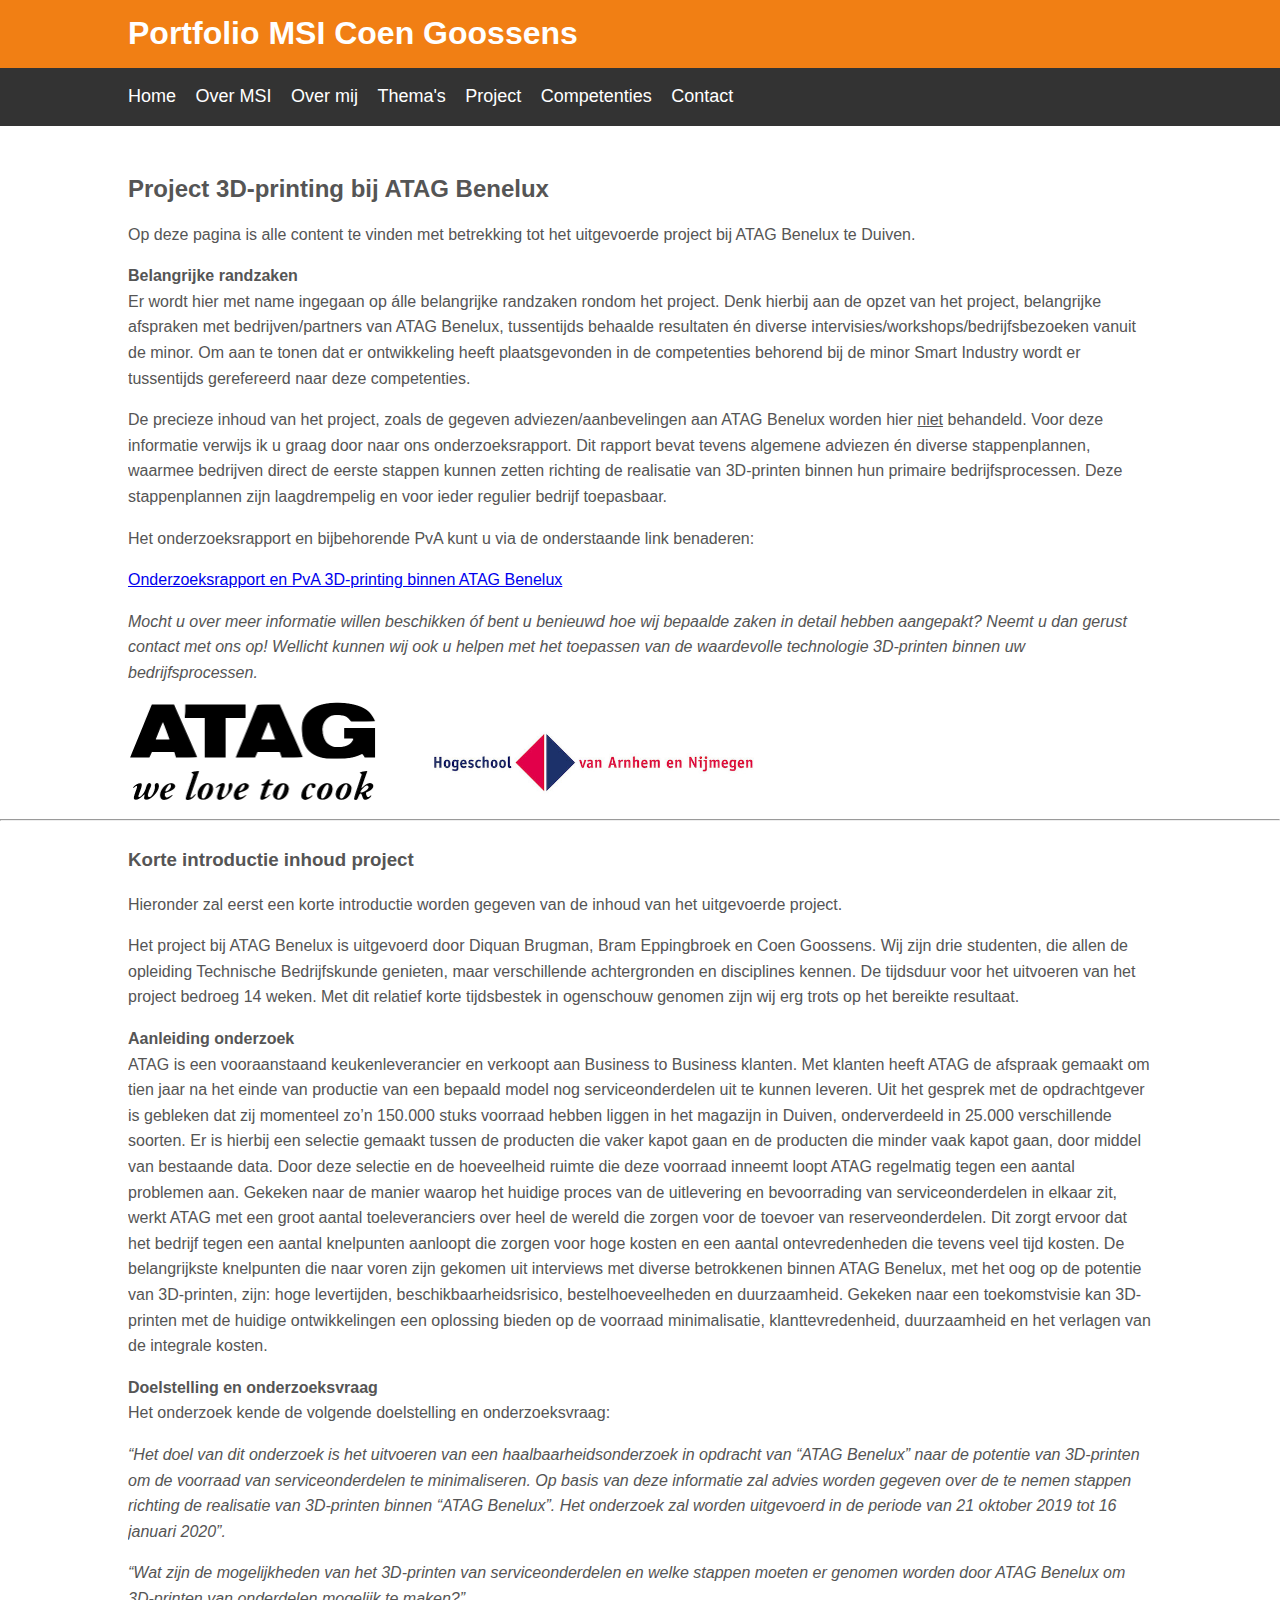
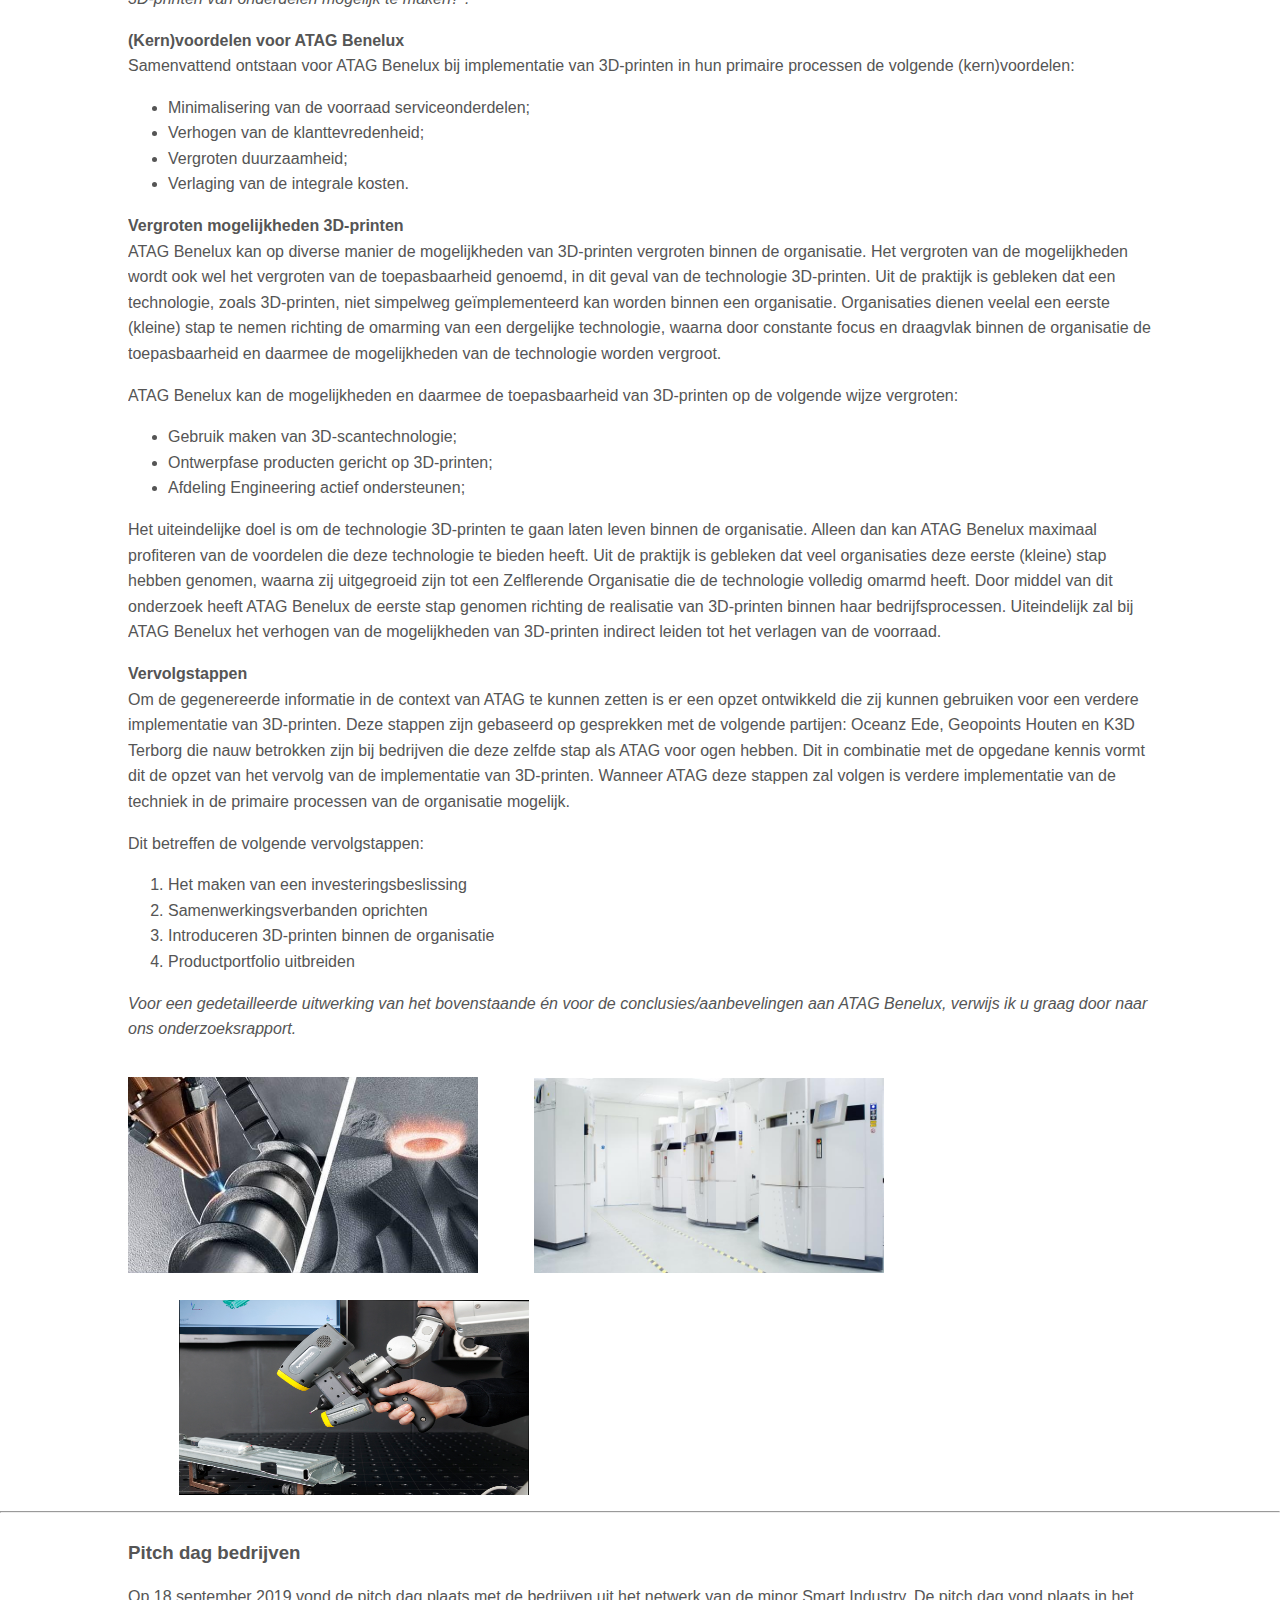
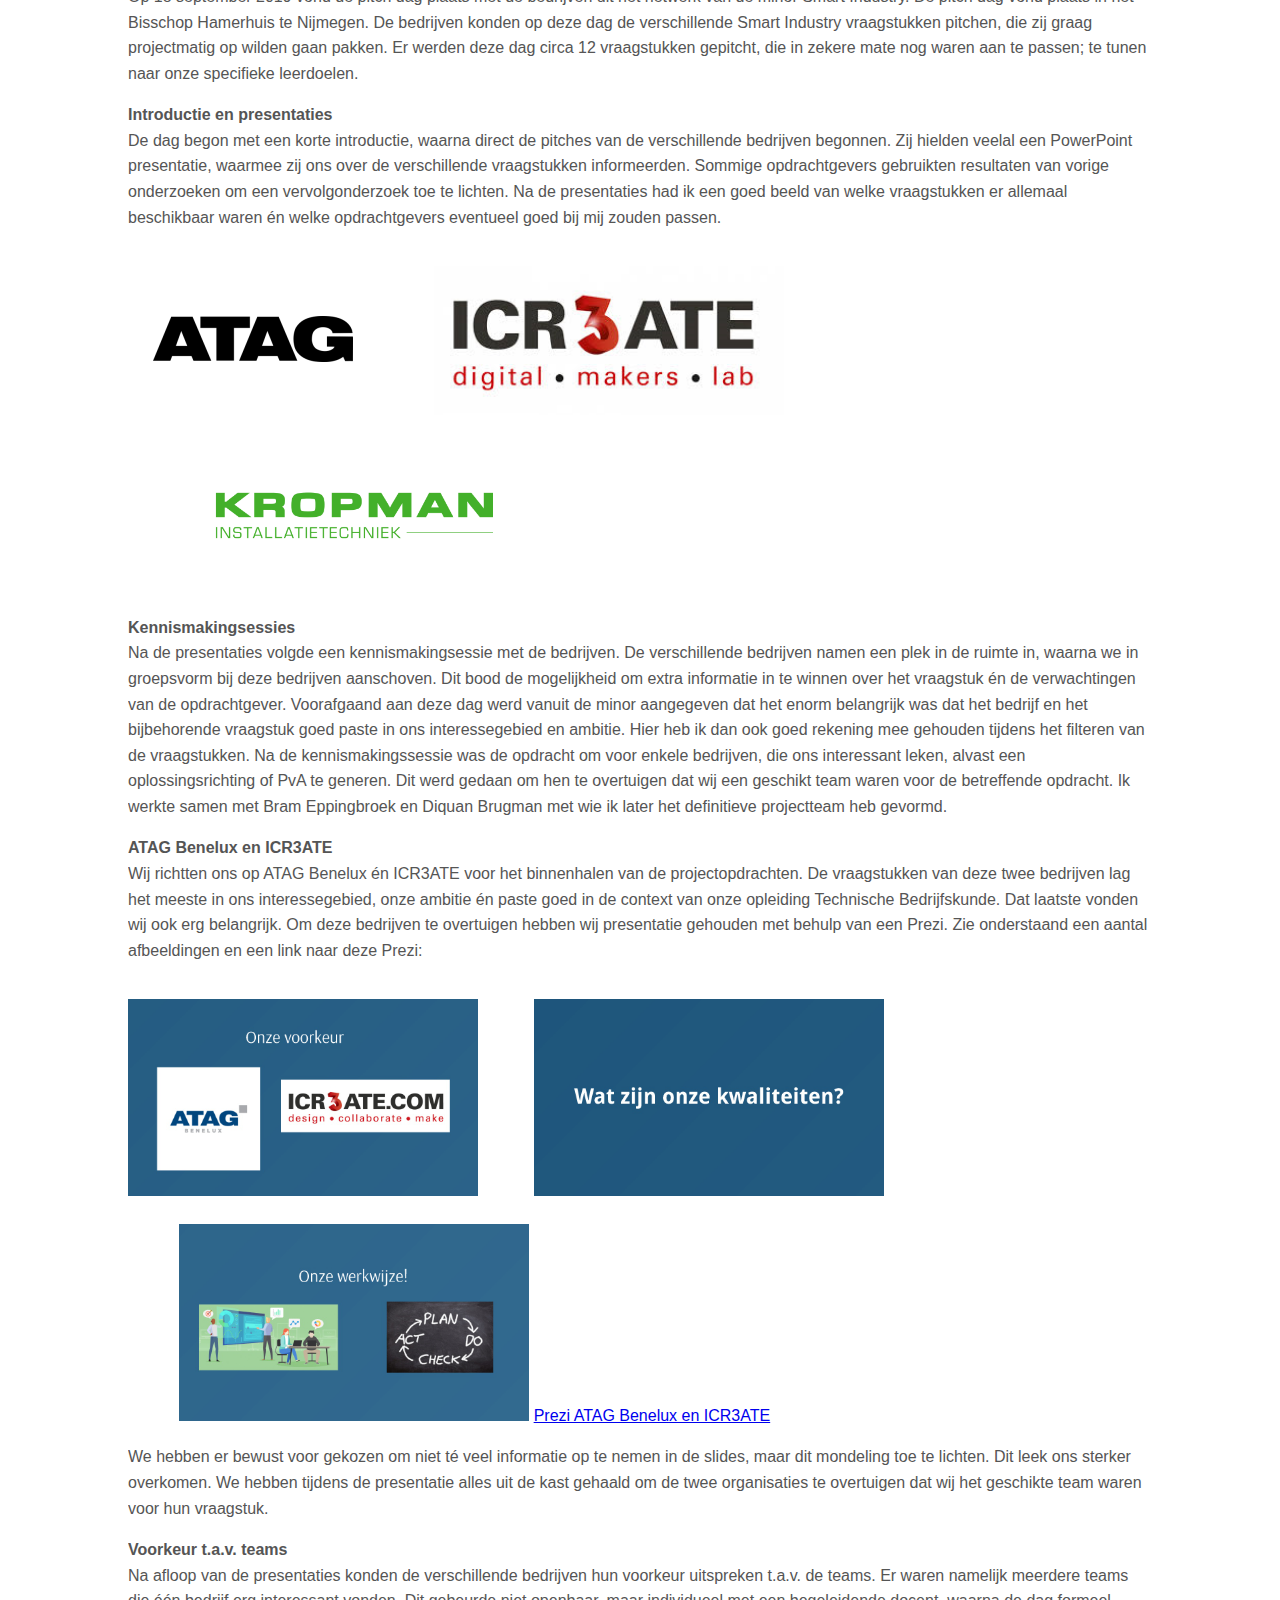
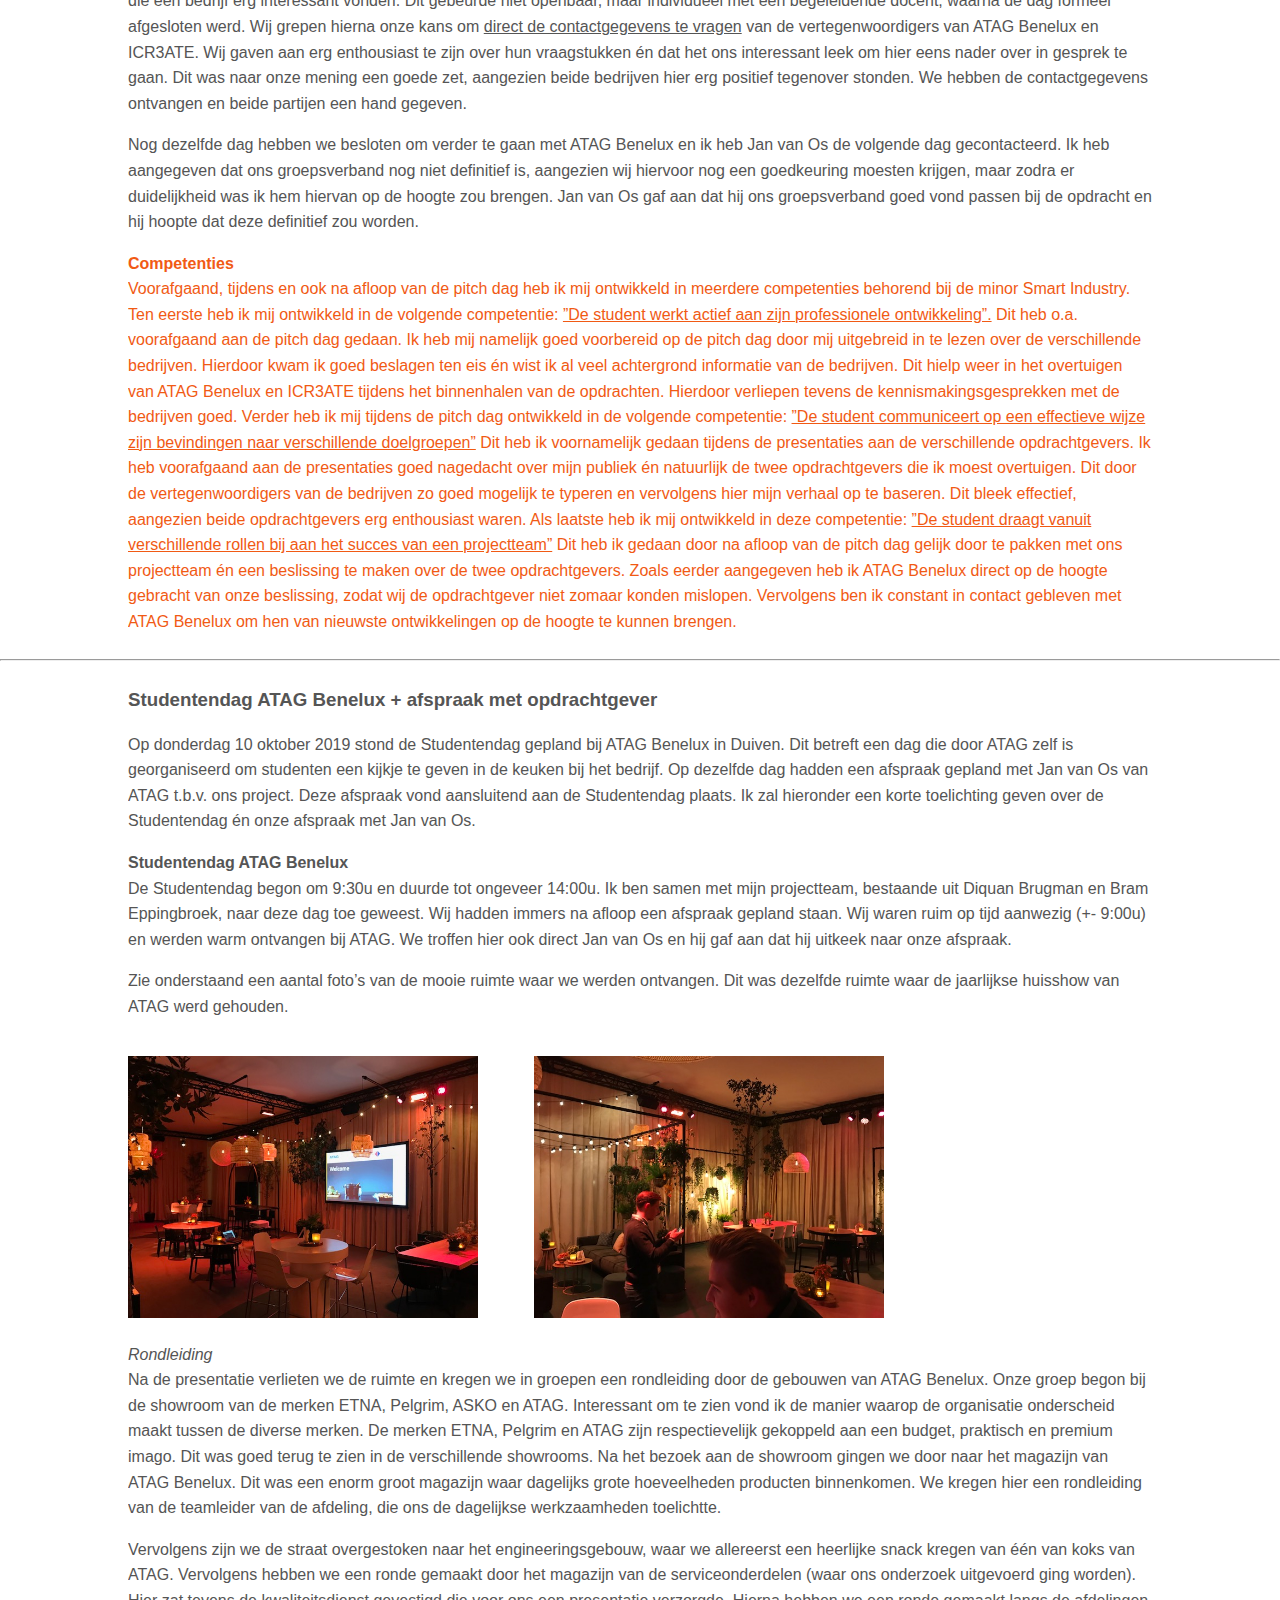
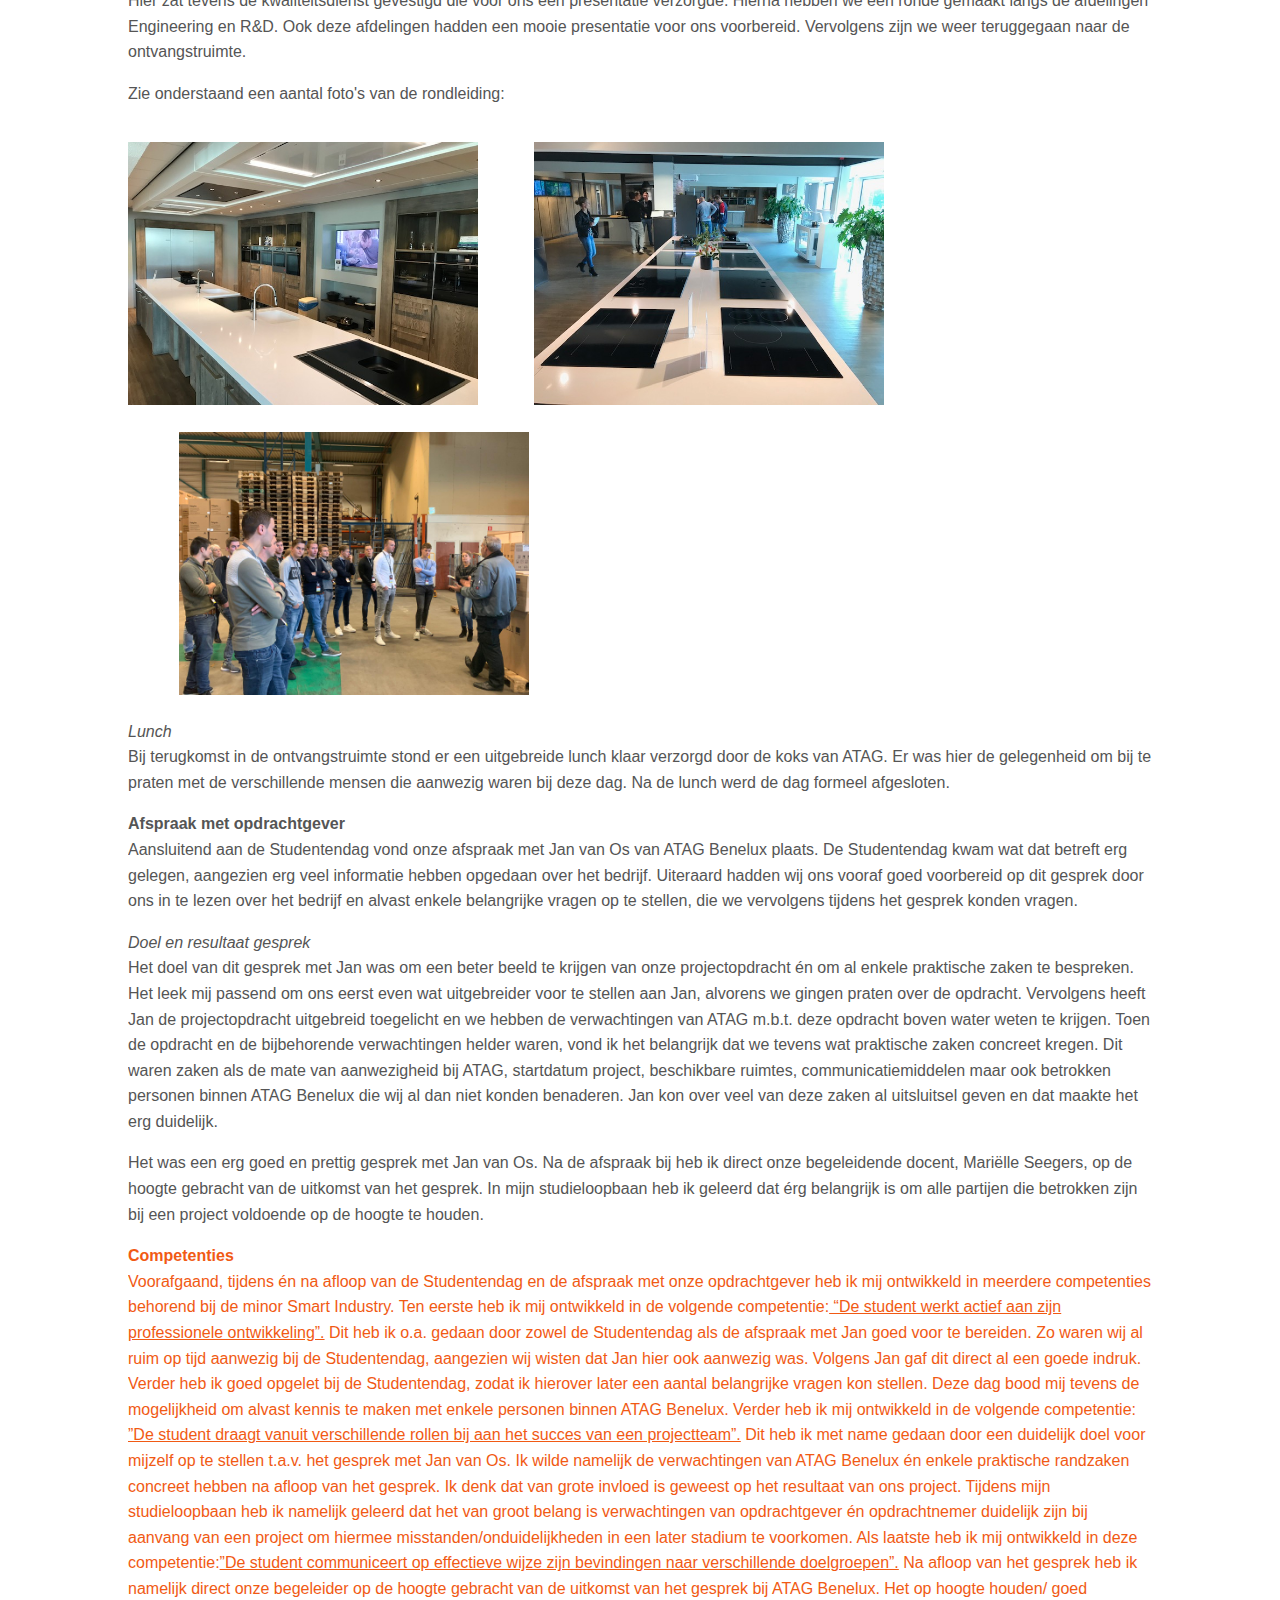
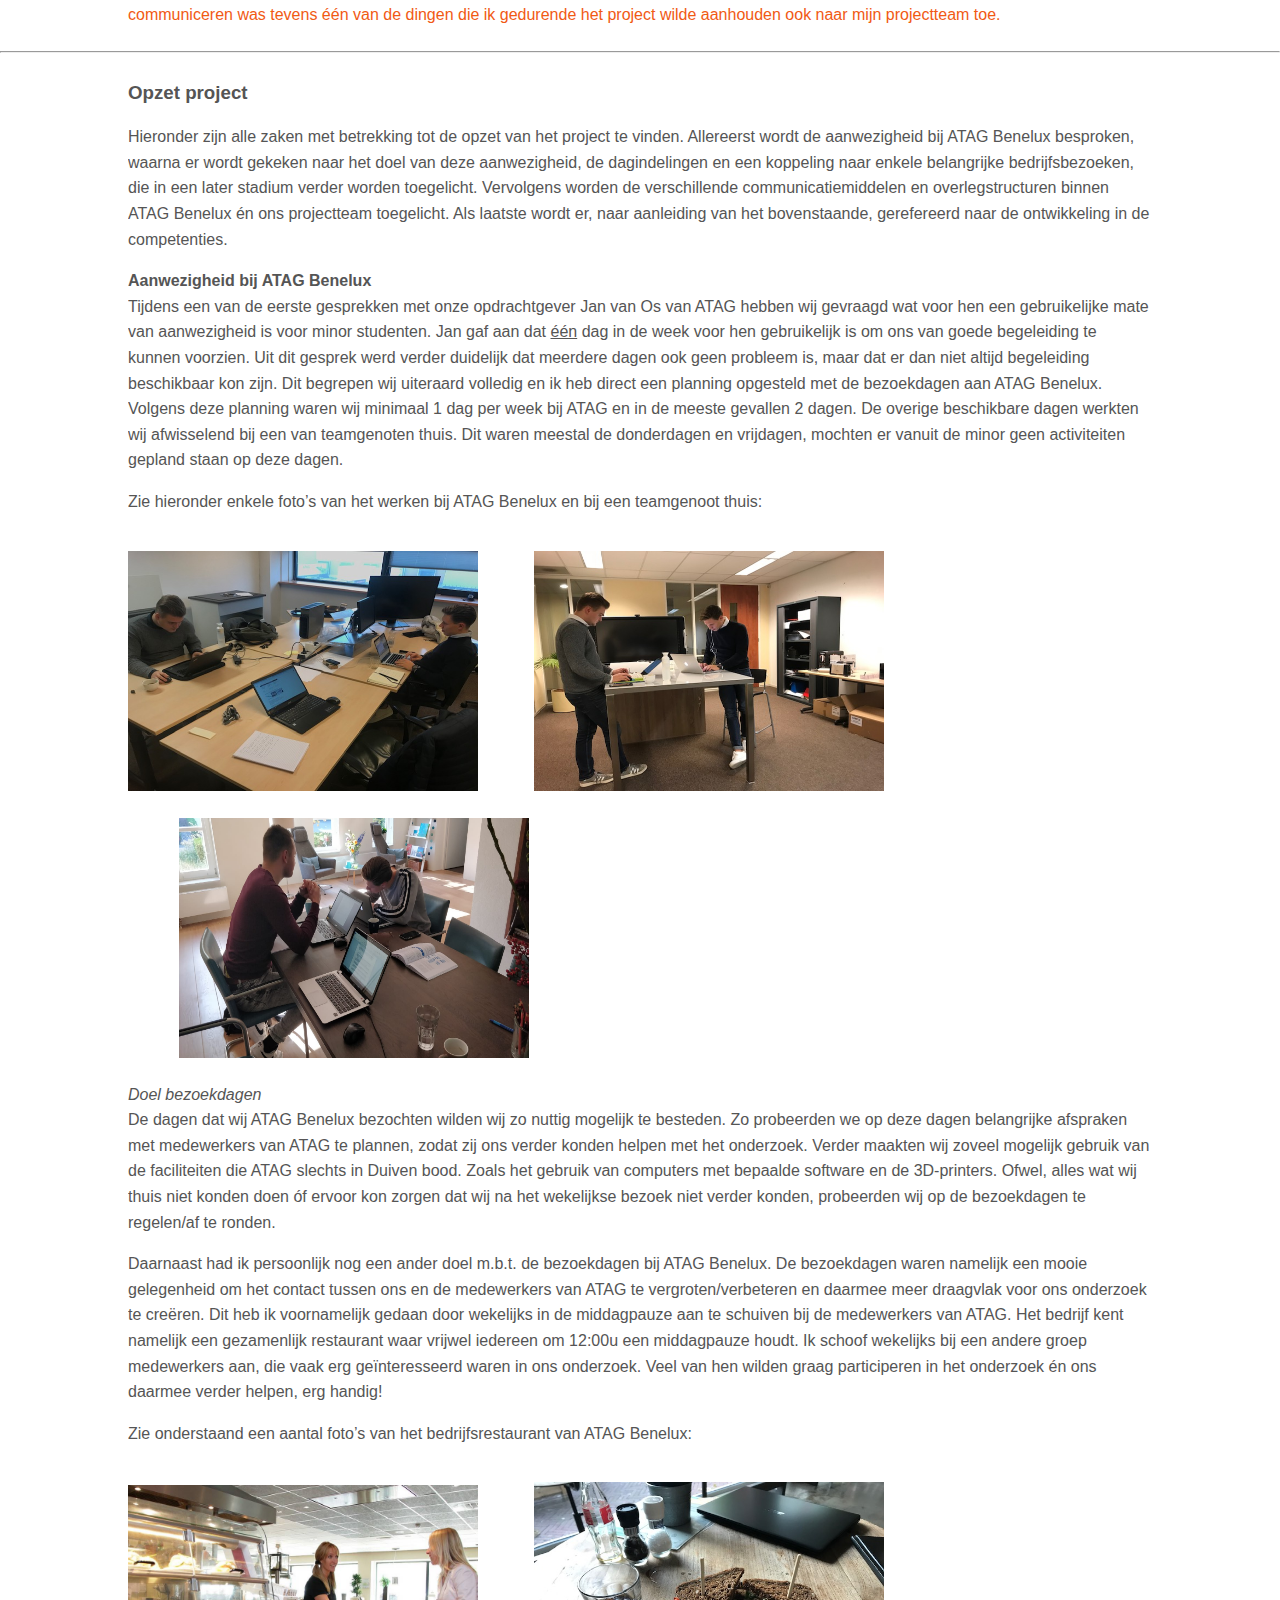
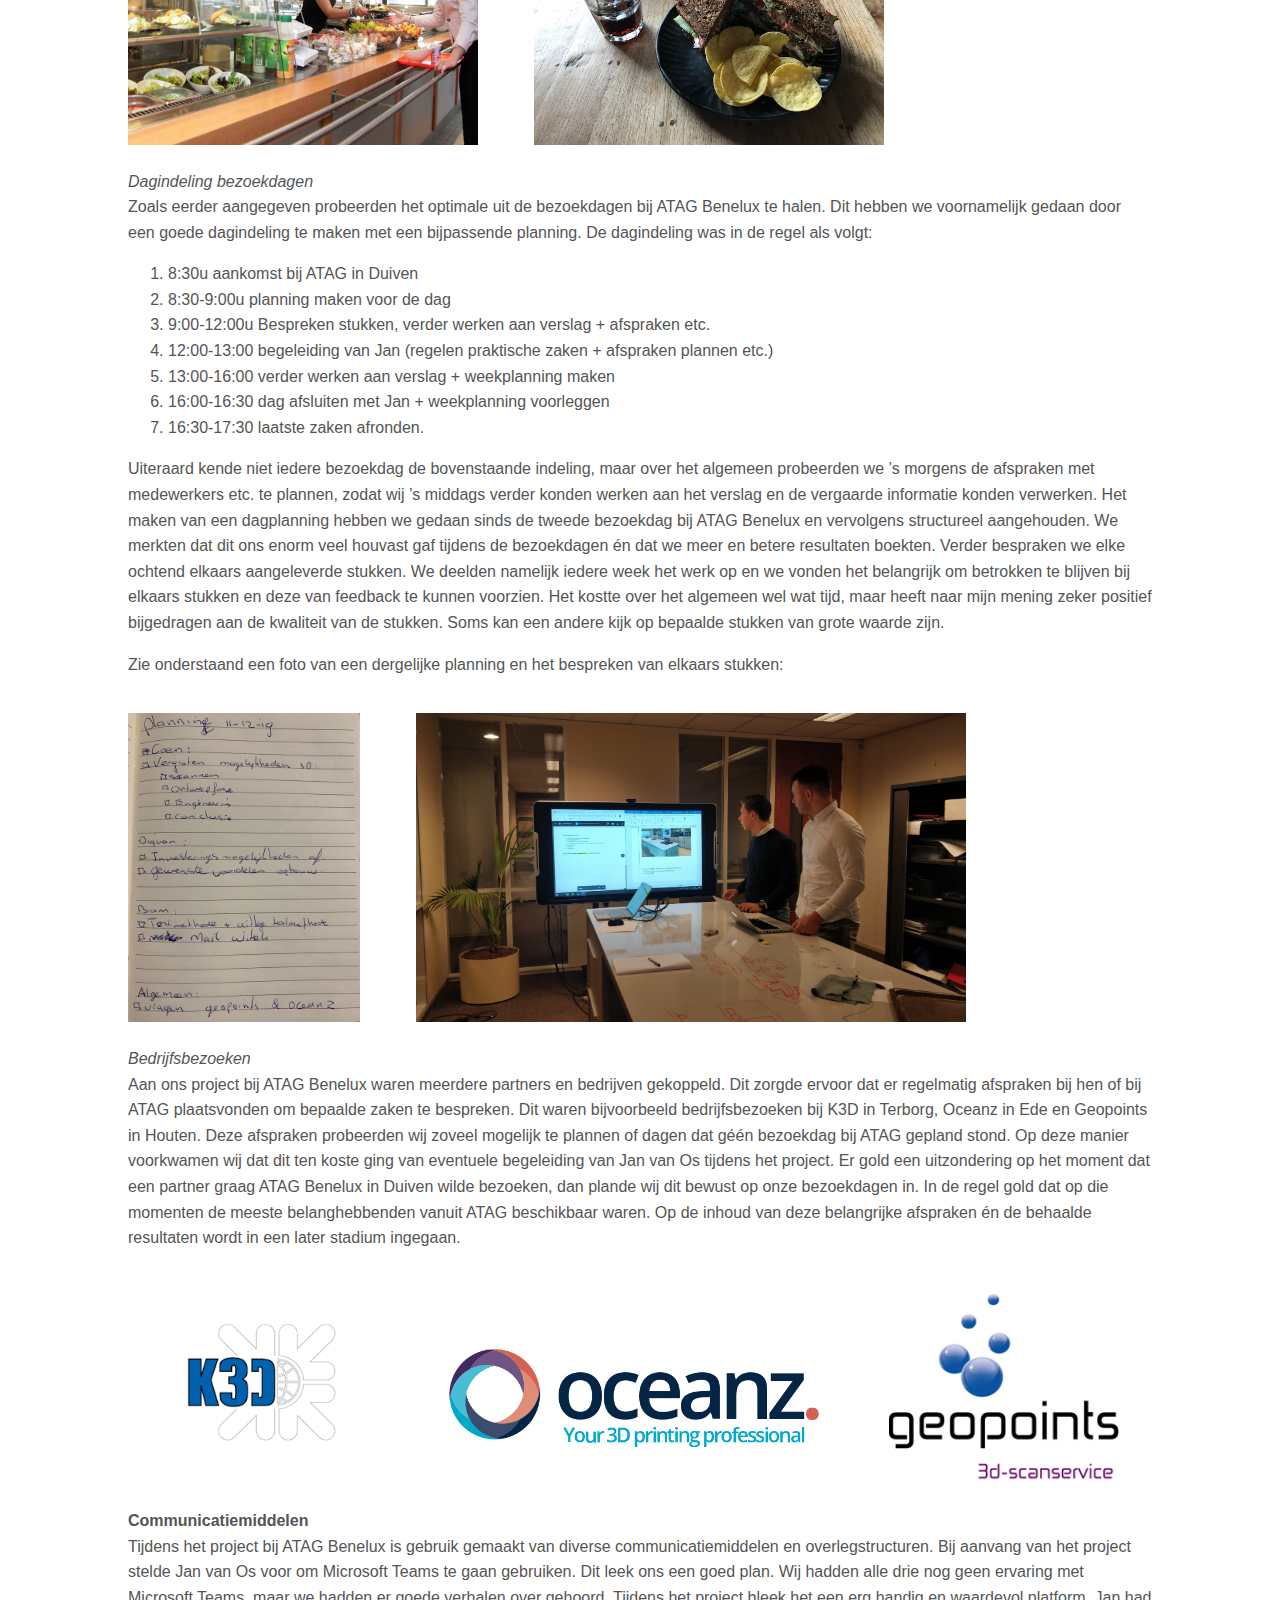
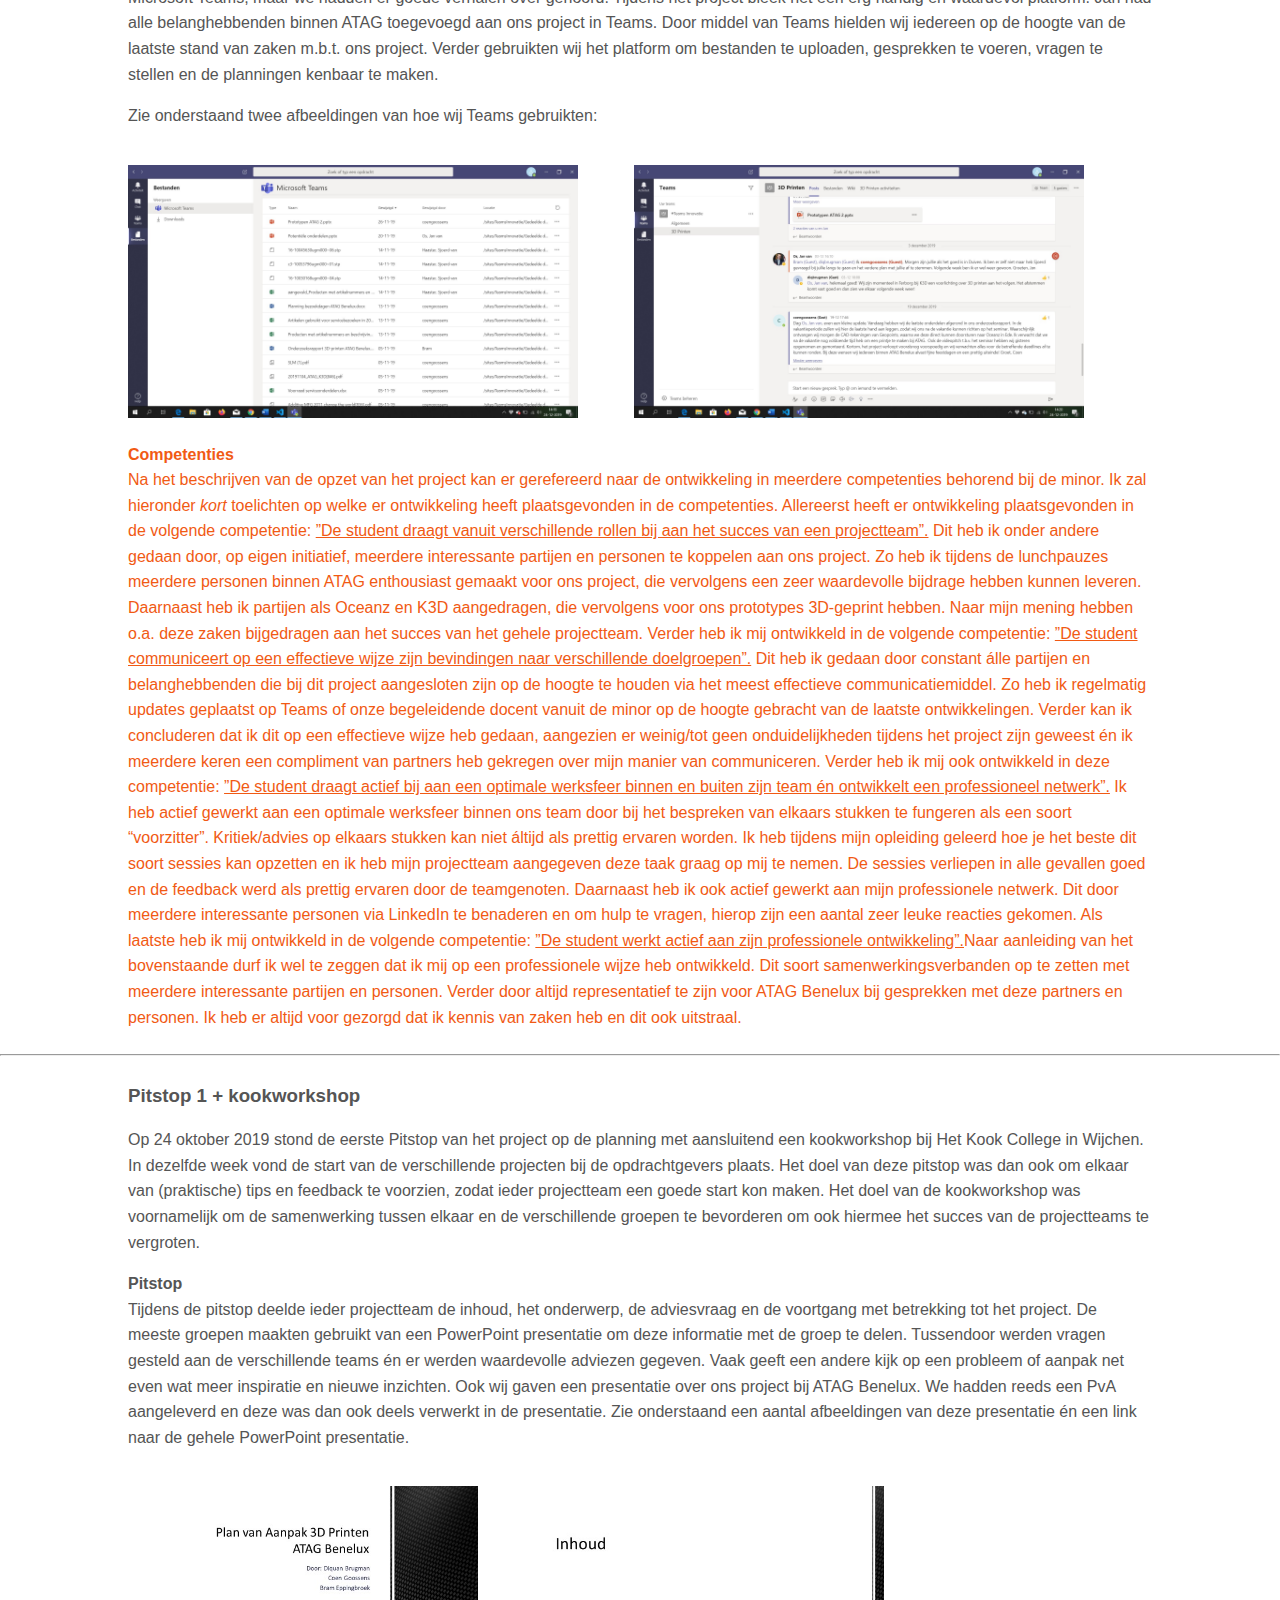
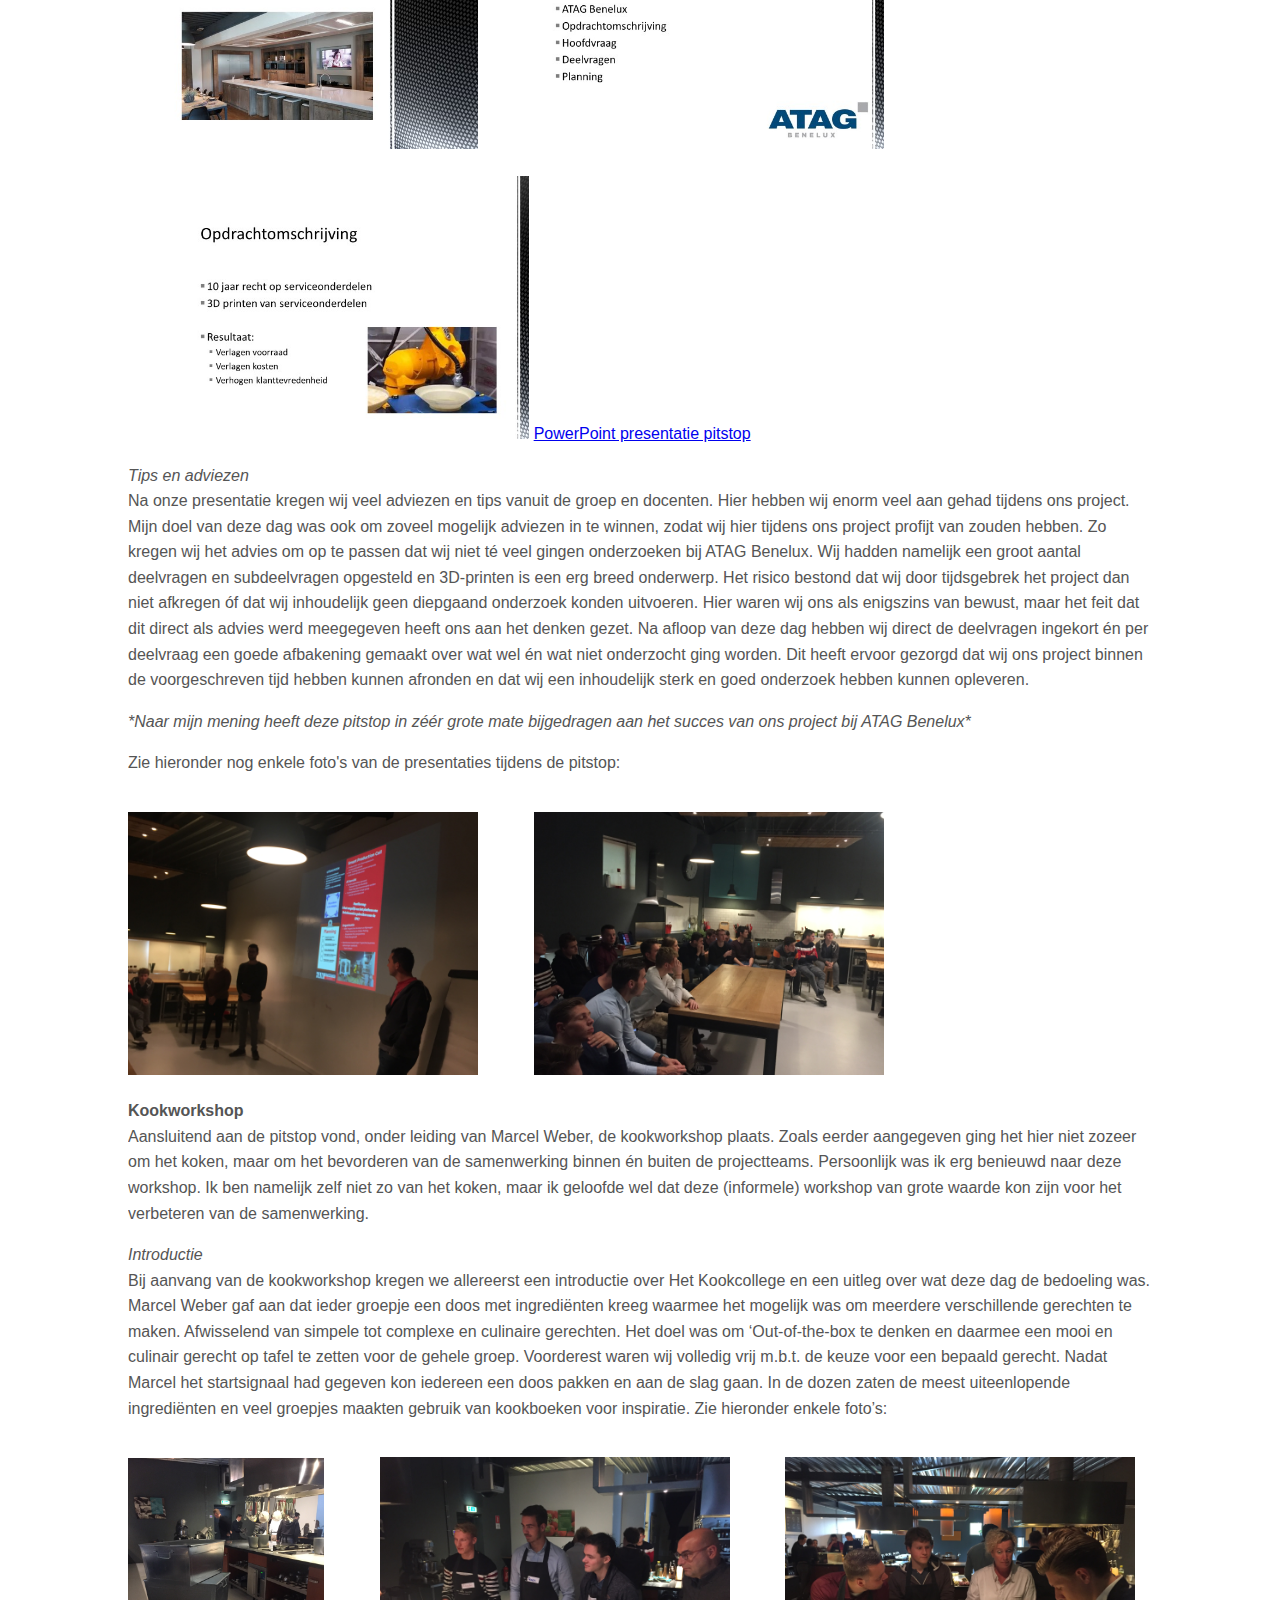
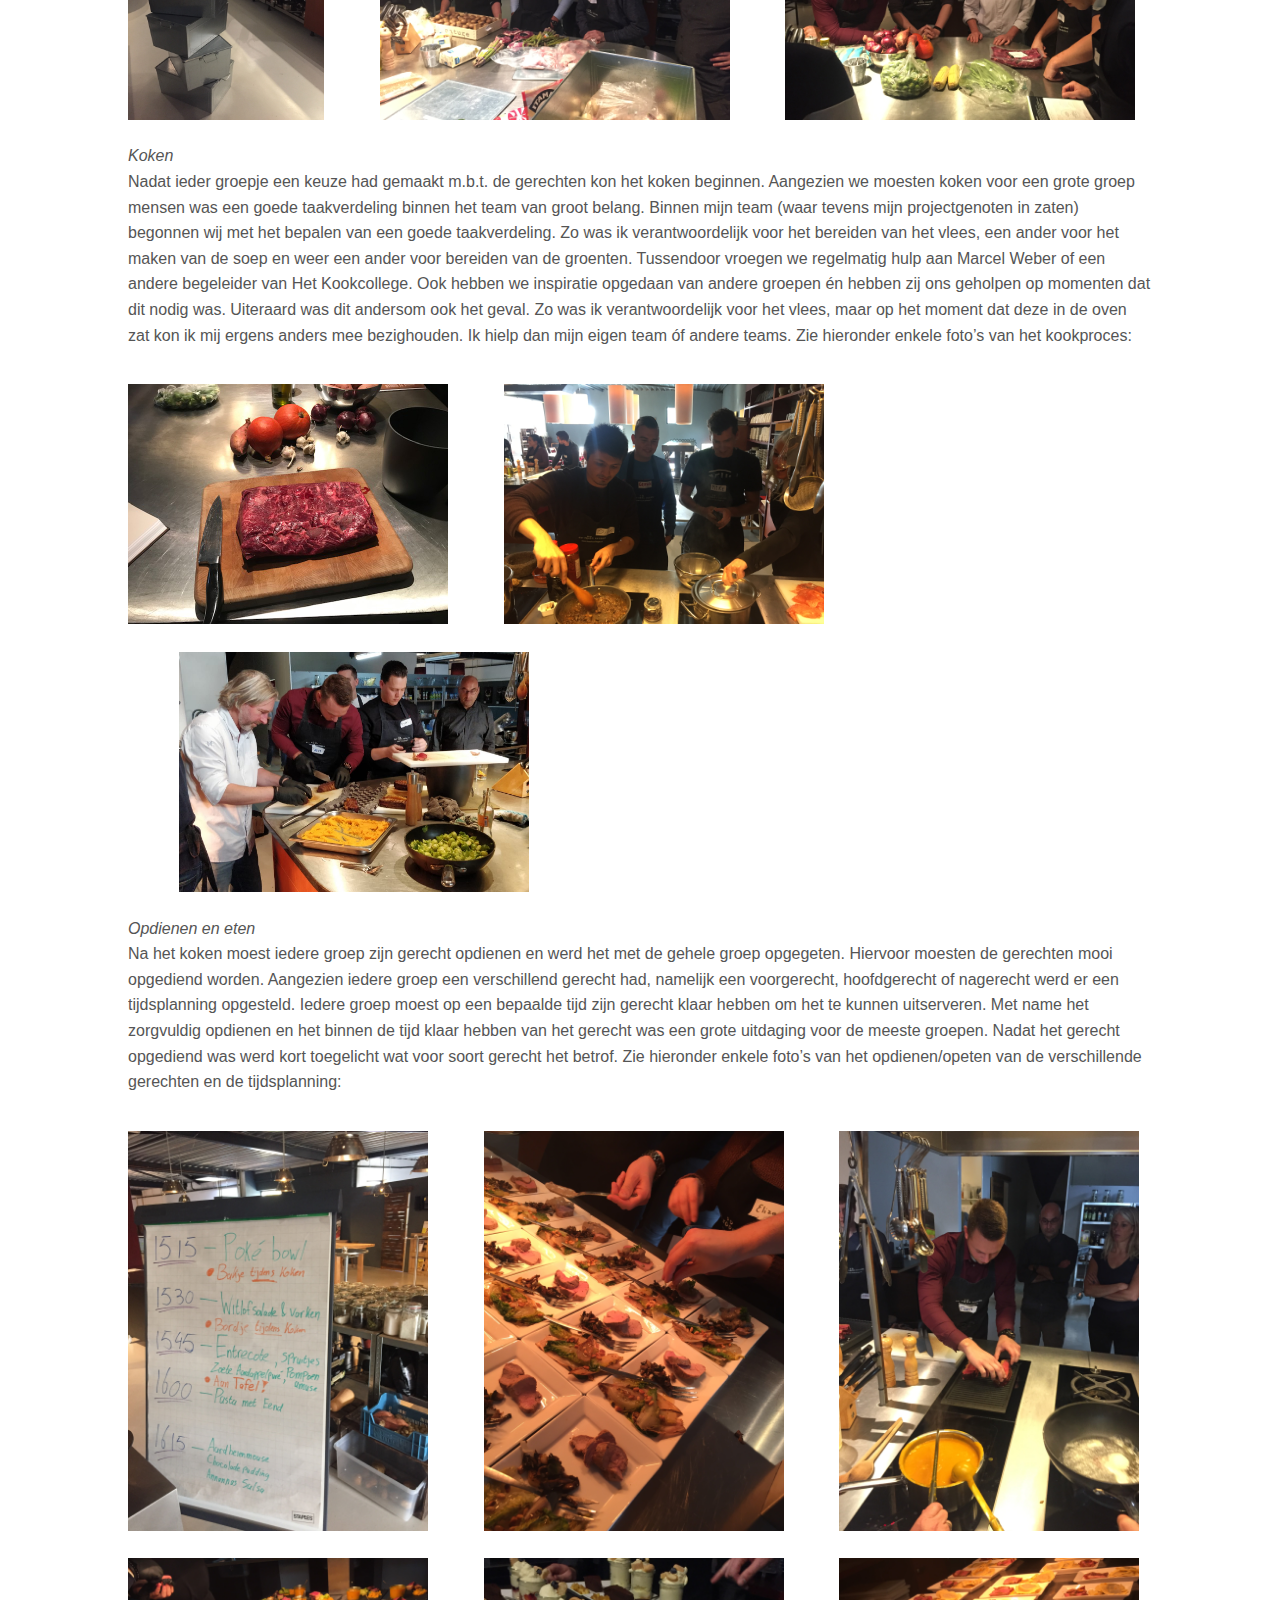
<file: project.html>
<!DOCTYPE html>
<html>
<head>
	<title>Project</title>
	<link rel="stylesheet" type="text/css" href="css/style4.css">
</head>
<body>
	<header id="main-header">
		<div class="container">
			<h1>Portfolio MSI Coen Goossens</h1>
		</div>
	</header>

	<nav id="navbar">
		<div class="container">
			<ul>
				<li><a href="index.html">Home</a></li>
				<li><a href="over MSI.html">Over MSI</a></li>
				<li><a href="over mij.html">Over mij</a></li>
				<li><a href="thema's.html">Thema's</a></li>
				<li><a href="project.html">Project</a></li>
				<li><a href="competenties.html">Competenties</a></li>
				<li><a href="contact.html">Contact</a></li>
			</ul>
		</div>
	</nav>

	<div class="container">
		<section>
            <h2>Project 3D-printing bij ATAG Benelux</h2>
			<p>Op deze pagina is alle content te vinden met betrekking tot het uitgevoerde project bij ATAG Benelux te Duiven.</p>

			<p><b>Belangrijke randzaken</b><br>
				Er wordt hier met name ingegaan op álle belangrijke randzaken rondom het project. 
				Denk hierbij aan de opzet van het project, belangrijke afspraken met bedrijven/partners van ATAG Benelux, tussentijds behaalde resultaten én diverse intervisies/workshops/bedrijfsbezoeken vanuit de minor. 
				Om aan te tonen dat er ontwikkeling heeft plaatsgevonden in de competenties behorend bij de minor Smart Industry wordt er tussentijds gerefereerd naar deze competenties.</p>

			<p>De precieze inhoud van het project, zoals de gegeven adviezen/aanbevelingen aan ATAG Benelux worden hier <u>niet</u> behandeld. 
				Voor deze informatie verwijs ik u graag door naar ons onderzoeksrapport. 
				Dit rapport bevat tevens algemene adviezen én diverse stappenplannen, waarmee bedrijven direct de eerste stappen kunnen zetten richting de realisatie van 3D-printen binnen hun primaire bedrijfsprocessen.
				Deze stappenplannen zijn laagdrempelig en voor ieder regulier bedrijf toepasbaar.</p>

			<p>Het onderzoeksrapport en bijbehorende PvA kunt u via de onderstaande link benaderen:</p>
		</section>
	</div>

	<div class="container">
		<section>
			<a href="https://drive.google.com/drive/folders/1LpitQyGSuQQ4FWtiJ20-OaiRTy2330uh?usp=sharing">Onderzoeksrapport en PvA 3D-printing binnen ATAG Benelux</a>

			<p><i>Mocht u over meer informatie willen beschikken óf bent u benieuwd hoe wij bepaalde zaken in detail hebben aangepakt? Neemt u dan gerust contact met ons op! 
				Wellicht kunnen wij ook u helpen met het toepassen van de waardevolle technologie 3D-printen binnen uw bedrijfsprocessen.</i></p>
		</section>
	</div>

	<div class="container">
		<section>
			<img class="img_left" src="Images/ATAG-logo.png" alt="ATAG Logo image" width="250"/>
			<img class="img_right" src="Images/hogeschool-arnhem-en-nijmegen.jpg" alt="HAN Logo image" width="320"/>
		</section>
	</div>

	<hr>
	
	<div class="container">
			<h3>Korte introductie inhoud project</h3>
			<p>Hieronder zal eerst een korte introductie worden gegeven van de inhoud van het uitgevoerde project.</p>

			<p>Het project bij ATAG Benelux is uitgevoerd door Diquan Brugman, Bram Eppingbroek en Coen Goossens. 
				Wij zijn drie studenten, die allen de opleiding Technische Bedrijfskunde genieten, maar verschillende achtergronden en disciplines kennen. 
				De tijdsduur voor het uitvoeren van het project bedroeg 14 weken. Met dit relatief korte tijdsbestek in ogenschouw genomen zijn wij erg trots op het bereikte resultaat.</p>

			<p><b>Aanleiding onderzoek</b><br>
				ATAG is een vooraanstaand keukenleverancier en verkoopt aan Business to Business klanten. 
				Met klanten heeft ATAG de afspraak gemaakt om tien jaar na het einde van productie van een bepaald model nog serviceonderdelen uit te kunnen leveren. 
				Uit het gesprek met de opdrachtgever is gebleken dat zij momenteel zo’n 150.000 stuks voorraad hebben liggen in het magazijn in Duiven, onderverdeeld in 25.000 verschillende soorten. 
				Er is hierbij een selectie gemaakt tussen de producten die vaker kapot gaan en de producten die minder vaak kapot gaan, door middel van bestaande data. 
				Door deze selectie en de hoeveelheid ruimte die deze voorraad inneemt loopt ATAG regelmatig tegen een aantal problemen aan. Gekeken naar de manier waarop het huidige proces van de uitlevering en bevoorrading van serviceonderdelen in elkaar zit, werkt ATAG met een groot aantal toeleveranciers over heel de wereld die zorgen voor de toevoer van reserveonderdelen. 
				Dit zorgt ervoor dat het bedrijf tegen een aantal knelpunten aanloopt die zorgen voor hoge kosten en een aantal ontevredenheden die tevens veel tijd kosten. 
				De belangrijkste knelpunten die naar voren zijn gekomen uit interviews met diverse betrokkenen binnen ATAG Benelux, met het oog op de potentie van 3D-printen, zijn: hoge levertijden, beschikbaarheidsrisico, bestelhoeveelheden en duurzaamheid. 
				Gekeken naar een toekomstvisie kan 3D-printen met de huidige ontwikkelingen een oplossing bieden op de voorraad minimalisatie, klanttevredenheid, duurzaamheid en het verlagen van de integrale kosten.</p>
			
			<p><b>Doelstelling en onderzoeksvraag</b><br>
				Het onderzoek kende de volgende doelstelling en onderzoeksvraag:<p>

			<p><i>“Het doel van dit onderzoek is het uitvoeren van een haalbaarheidsonderzoek in opdracht van “ATAG Benelux” naar de potentie van 3D-printen om de voorraad van serviceonderdelen te minimaliseren. 
				Op basis van deze informatie zal advies worden gegeven over de te nemen stappen richting de realisatie van 3D-printen binnen “ATAG Benelux”. 
				Het onderzoek zal worden uitgevoerd in de periode van 21 oktober 2019 tot 16 januari 2020”.</i><p>

			<p><i>“Wat zijn de mogelijkheden van het 3D-printen van serviceonderdelen en welke stappen moeten er genomen worden door ATAG Benelux om 3D-printen van onderdelen mogelijk te maken?”.</i></p>

			<p><b>(Kern)voordelen voor ATAG Benelux</b><br>
				Samenvattend ontstaan voor ATAG Benelux bij implementatie van 3D-printen in hun primaire processen de volgende (kern)voordelen:</p>

			<ul>
				<li>Minimalisering van de voorraad serviceonderdelen;</li>
				<li>Verhogen van de klanttevredenheid;</li>
				<li>Vergroten duurzaamheid;</li>
				<li>Verlaging van de integrale kosten.</li>
			</ul>

			<p><b>Vergroten mogelijkheden 3D-printen</b><br>
				ATAG Benelux kan op diverse manier de mogelijkheden van 3D-printen vergroten binnen de organisatie. 
				Het vergroten van de mogelijkheden wordt ook wel het vergroten van de toepasbaarheid genoemd, in dit geval van de technologie 3D-printen. 
				Uit de praktijk is gebleken dat een technologie, zoals 3D-printen, niet simpelweg geïmplementeerd kan worden binnen een organisatie. 
				Organisaties dienen veelal een eerste (kleine) stap te nemen richting de omarming van een dergelijke technologie, waarna door constante focus en draagvlak binnen de organisatie de toepasbaarheid en daarmee de mogelijkheden van de technologie worden vergroot.</p>

			<p>ATAG Benelux kan de mogelijkheden en daarmee de toepasbaarheid van 3D-printen op de volgende wijze vergroten:</p>

			<ul>
				<li>Gebruik maken van 3D-scantechnologie;</li>
				<li>Ontwerpfase producten gericht op 3D-printen;</li>
				<li>Afdeling Engineering actief ondersteunen;</li>
			</ul>

			<p>Het uiteindelijke doel is om de technologie 3D-printen te gaan laten leven binnen de organisatie. 
				Alleen dan kan ATAG Benelux maximaal profiteren van de voordelen die deze technologie te bieden heeft. 
				Uit de praktijk is gebleken dat veel organisaties deze eerste (kleine) stap hebben genomen, waarna zij uitgegroeid zijn tot een Zelflerende Organisatie die de technologie volledig omarmd heeft. 
				Door middel van dit onderzoek heeft ATAG Benelux de eerste stap genomen richting de realisatie van 3D-printen binnen haar bedrijfsprocessen. 
				Uiteindelijk zal bij ATAG Benelux het verhogen van de mogelijkheden van 3D-printen indirect leiden tot het verlagen van de voorraad.</p>

			<p><b>Vervolgstappen</b><br>
				Om de gegenereerde informatie in de context van ATAG te kunnen zetten is er een opzet ontwikkeld die zij kunnen gebruiken voor een verdere implementatie van 3D-printen. 
				Deze stappen zijn gebaseerd op gesprekken met de volgende partijen: Oceanz Ede, Geopoints Houten en K3D Terborg die nauw betrokken zijn bij bedrijven die deze zelfde stap als ATAG voor ogen hebben. 
				Dit in combinatie met de opgedane kennis vormt dit de opzet van het vervolg van de implementatie van 3D-printen. 
				Wanneer ATAG deze stappen zal volgen is verdere implementatie van de techniek in de primaire processen van de organisatie mogelijk.</p>

			<p>Dit betreffen de volgende vervolgstappen:</p>

			<ol>
				<li>Het maken van een investeringsbeslissing</li>
				<li>Samenwerkingsverbanden oprichten</li>
				<li>Introduceren 3D-printen binnen de organisatie</li>
				<li>Productportfolio uitbreiden</li>
			</ol>

			<p><i>Voor een gedetailleerde uitwerking van het bovenstaande én voor de conclusies/aanbevelingen aan ATAG Benelux, verwijs ik u graag door naar ons onderzoeksrapport.</i></p>

			<img class="img_left" src="Images/3D-printing image.jpg" alt=" 3D-printing image" width="350"/>
			<img class="img_right" src="Images/Oceanz image.jpg" alt="3D-printing image" width="350" height="195"/>
			<img class="img_right" src="Images/3D-scanning image.jpg" alt="3D-scanning image" width="350" height="195"/>


	</div>

	<hr>

	<div class="container">
			<h3>Pitch dag bedrijven</h3>
				<p>Op 18 september 2019 vond de pitch dag plaats met de bedrijven uit het netwerk van de minor Smart Industry. 
				De pitch dag vond plaats in het Bisschop Hamerhuis te Nijmegen. 
				De bedrijven konden op deze dag de verschillende Smart Industry vraagstukken pitchen, die zij graag projectmatig op wilden gaan pakken. 
				Er werden deze dag circa 12 vraagstukken gepitcht, die in zekere mate nog waren aan te passen; te tunen naar onze specifieke leerdoelen.</p>

			<p><b>Introductie en presentaties</b><br>
				De dag begon met een korte introductie, waarna direct de pitches van de verschillende bedrijven begonnen. 
				Zij hielden veelal een PowerPoint presentatie, waarmee zij ons over de verschillende vraagstukken informeerden. 
				Sommige opdrachtgevers gebruikten resultaten van vorige onderzoeken om een vervolgonderzoek toe te lichten. 
				Na de presentaties had ik een goed beeld van welke vraagstukken er allemaal beschikbaar waren én welke opdrachtgevers eventueel goed bij mij zouden passen.</p> 

			<img class="img_left" src="Images/atag.png" alt="ATAG image" width="250"/>
			<img class="img_right" src="Images/ICR3ATE.png" alt="ICR3ATE image" width="350"/>
			<img class="img_right" src="Images/kropman-social.png" alt="Kropman image" width="350"/>

			<p><b>Kennismakingsessies</b><br>
				Na de presentaties volgde een kennismakingsessie met de bedrijven. De verschillende bedrijven namen een plek in de ruimte in, waarna we in groepsvorm bij deze bedrijven aanschoven. 
				Dit bood de mogelijkheid om extra informatie in te winnen over het vraagstuk én de verwachtingen van de opdrachtgever. 
				Voorafgaand aan deze dag werd vanuit de minor aangegeven dat het enorm belangrijk was dat het bedrijf en het bijbehorende vraagstuk goed paste in ons interessegebied en ambitie. 
				Hier heb ik dan ook goed rekening mee gehouden tijdens het filteren van de vraagstukken. 
				Na de kennismakingssessie was de opdracht om voor enkele bedrijven, die ons interessant leken, alvast een oplossingsrichting of PvA te generen. 
				Dit werd gedaan om hen te overtuigen dat wij een geschikt team waren voor de betreffende opdracht. Ik werkte samen met Bram Eppingbroek en Diquan Brugman met wie ik later het definitieve projectteam heb gevormd.</p>

			<p><b>ATAG Benelux en ICR3ATE</b><br>
				Wij richtten ons op ATAG Benelux én ICR3ATE voor het binnenhalen van de projectopdrachten. 
				De vraagstukken van deze twee bedrijven lag het meeste in ons interessegebied, onze ambitie én paste goed in de context van onze opleiding Technische Bedrijfskunde. 
				Dat laatste vonden wij ook erg belangrijk. Om deze bedrijven te overtuigen hebben wij presentatie gehouden met behulp van een Prezi.
				Zie onderstaand een aantal afbeeldingen en een link naar deze Prezi:</p>

			<img class="img_left" src="Images/Onze voorkeur.jpg" alt="Voorkeur image" width="350"/>
			<img class="img_right" src="Images/Onze kwaliteiten.jpg" alt="kwaliteiten image" width="350"/>
			<img class="img_right" src="Images/Onze werkwijze.jpg" alt="werkwijze image" width="350"/>

			<a href="https://prezi.com/view/qzzNWfh0yC2mfNTANIYC/">Prezi ATAG Benelux en ICR3ATE</a>

			<p>We hebben er bewust voor gekozen om niet té veel informatie op te nemen in de slides, maar dit mondeling toe te lichten. Dit leek ons sterker overkomen. 
				We hebben tijdens de presentatie alles uit de kast gehaald om de twee organisaties te overtuigen dat wij het geschikte team waren voor hun vraagstuk.</p>

			<p><b>Voorkeur t.a.v. teams</b><br>
				Na afloop van de presentaties konden de verschillende bedrijven hun voorkeur uitspreken t.a.v. de teams. 
				Er waren namelijk meerdere teams die één bedrijf erg interessant vonden. 
				Dit gebeurde niet openbaar, maar individueel met een begeleidende docent, waarna de dag formeel afgesloten werd. 
				Wij grepen hierna onze kans om <u>direct de contactgegevens te vragen</u> van de vertegenwoordigers van ATAG Benelux en ICR3ATE. 
				Wij gaven aan erg enthousiast te zijn over hun vraagstukken én dat het ons interessant leek om hier eens nader over in gesprek te gaan. 
				Dit was naar onze mening een goede zet, aangezien beide bedrijven hier erg positief tegenover stonden. 
				We hebben de contactgegevens ontvangen en beide partijen een hand gegeven.</p>

			<p>Nog dezelfde dag hebben we besloten om verder te gaan met ATAG Benelux en ik heb Jan van Os de volgende dag gecontacteerd. 
				Ik heb aangegeven dat ons groepsverband nog niet definitief is, aangezien wij hiervoor nog een goedkeuring moesten krijgen, maar zodra er duidelijkheid was ik hem hiervan op de hoogte zou brengen. 
				Jan van Os gaf aan dat hij ons groepsverband goed vond passen bij de opdracht en hij hoopte dat deze definitief zou worden.</p>

		<section id="competentie">
			<p><b>Competenties</b><br>
				Voorafgaand, tijdens en ook na afloop van de pitch dag heb ik mij ontwikkeld in meerdere competenties behorend bij de minor Smart Industry. 
				Ten eerste heb ik mij ontwikkeld in de volgende competentie: <u>”De student werkt actief aan zijn professionele ontwikkeling”.</u> 
				Dit heb o.a. voorafgaand aan de pitch dag gedaan. 
				Ik heb mij namelijk goed voorbereid op de pitch dag door mij uitgebreid in te lezen over de verschillende bedrijven. 
				Hierdoor kwam ik goed beslagen ten eis én wist ik al veel achtergrond informatie van de bedrijven. 
				Dit hielp weer in het overtuigen van ATAG Benelux en ICR3ATE tijdens het binnenhalen van de opdrachten. 
				Hierdoor verliepen tevens de kennismakingsgesprekken met de bedrijven goed. 
				Verder heb ik mij tijdens de pitch dag ontwikkeld in de volgende competentie: <u>”De student communiceert op een effectieve wijze zijn bevindingen naar verschillende doelgroepen”</u> 
				Dit heb ik voornamelijk gedaan tijdens de presentaties aan de verschillende opdrachtgevers. 
				Ik heb voorafgaand aan de presentaties goed nagedacht over mijn publiek én natuurlijk de twee opdrachtgevers die ik moest overtuigen. 
				Dit door de vertegenwoordigers van de bedrijven zo goed mogelijk te typeren en vervolgens hier mijn verhaal op te baseren. 
				Dit bleek effectief, aangezien beide opdrachtgevers erg enthousiast waren. 
				Als laatste heb ik mij ontwikkeld in deze competentie: <u>”De student draagt vanuit verschillende rollen bij aan het succes van een projectteam”</u> 
				Dit heb ik gedaan door na afloop van de pitch dag gelijk door te pakken met ons projectteam én een beslissing te maken over de twee opdrachtgevers. 
				Zoals eerder aangegeven heb ik ATAG Benelux direct op de hoogte gebracht van onze beslissing, zodat wij de opdrachtgever niet zomaar konden mislopen. 
				Vervolgens ben ik constant in contact gebleven met ATAG Benelux om hen van nieuwste ontwikkelingen op de hoogte te kunnen brengen.</p>
		</section>
	</div>

	<hr>

	<div class="container">
		<h3>Studentendag ATAG Benelux + afspraak met opdrachtgever</h3>
		
		<p>Op donderdag 10 oktober 2019 stond de Studentendag gepland bij ATAG Benelux in Duiven. 
			Dit betreft een dag die door ATAG zelf is georganiseerd om studenten een kijkje te geven in de keuken bij het bedrijf. 
			Op dezelfde dag hadden een afspraak gepland met Jan van Os van ATAG t.b.v. ons project. 
			Deze afspraak vond aansluitend aan de Studentendag plaats. Ik zal hieronder een korte toelichting geven over de Studentendag én onze afspraak met Jan van Os.</p>

		<p><b>Studentendag ATAG Benelux</b><br>
			De Studentendag begon om 9:30u en duurde tot ongeveer 14:00u. 
			Ik ben samen met mijn projectteam, bestaande uit Diquan Brugman en Bram Eppingbroek, naar deze dag toe geweest. 
			Wij hadden immers na afloop een afspraak gepland staan. Wij waren ruim op tijd aanwezig (+- 9:00u) en werden warm ontvangen bij ATAG. 
			We troffen hier ook direct Jan van Os en hij gaf aan dat hij uitkeek naar onze afspraak.</p>

		<p>Zie onderstaand een aantal foto’s van de mooie ruimte waar we werden ontvangen. Dit was dezelfde ruimte waar de jaarlijkse huisshow van ATAG werd gehouden.</p>

		<img class="img_left" src="Images/ATAG Studentendag 1 .jpg" alt="Studentendag image" width="350"/>
        <img class="img_right" src="Images/ATAG Studentendag 2 .jpg" alt="Studentendag image" width="350"/>
	
		<p><i>Rondleiding</i><br>
			Na de presentatie verlieten we de ruimte en kregen we in groepen een rondleiding door de gebouwen van ATAG Benelux. 
			Onze groep begon bij de showroom van de merken ETNA, Pelgrim, ASKO en ATAG. 
			Interessant om te zien vond ik de manier waarop de organisatie onderscheid maakt tussen de diverse merken. 
			De merken ETNA, Pelgrim en ATAG zijn respectievelijk gekoppeld aan een budget, praktisch en premium imago. 
			Dit was goed terug te zien in de verschillende showrooms. 
			Na het bezoek aan de showroom gingen we door naar het magazijn van ATAG Benelux. 
			Dit was een enorm groot magazijn waar dagelijks grote hoeveelheden producten binnenkomen. 
			We kregen hier een rondleiding van de teamleider van de afdeling, die ons de dagelijkse werkzaamheden toelichtte.</p>

		<p>Vervolgens zijn we de straat overgestoken naar het engineeringsgebouw, waar we allereerst een heerlijke snack kregen van één van koks van ATAG. 
			Vervolgens hebben we een ronde gemaakt door het magazijn van de serviceonderdelen (waar ons onderzoek uitgevoerd ging worden).
			Hier zat tevens de kwaliteitsdienst gevestigd die voor ons een presentatie verzorgde. 
			Hierna hebben we een ronde gemaakt langs de afdelingen Engineering en R&D. 
			Ook deze afdelingen hadden een mooie presentatie voor ons voorbereid. Vervolgens zijn we weer teruggegaan naar de ontvangstruimte.</p> 

		<p>Zie onderstaand een aantal foto's van de rondleiding:</p>

		<img class="img_left" src="Images/foto 1.jpg" alt="rondleiding image" width="350"/>
		<img class="img_right" src="Images/foto 2.jpg" alt="rondleiding image" width="350"/>
		<img class="img_right" src="Images/foto 3.jpg" alt="rondleiding image" width="350"/>

		<p><i>Lunch</i><br>
			Bij terugkomst in de ontvangstruimte stond er een uitgebreide lunch klaar verzorgd door de koks van ATAG. 
			Er was hier de gelegenheid om bij te praten met de verschillende mensen die aanwezig waren bij deze dag. 
			Na de lunch werd de dag formeel afgesloten.</p>

		<p><b>Afspraak met opdrachtgever</b><br>
			Aansluitend aan de Studentendag vond onze afspraak met Jan van Os van ATAG Benelux plaats. 
			De Studentendag kwam wat dat betreft erg gelegen, aangezien erg veel informatie hebben opgedaan over het bedrijf. 
			Uiteraard hadden wij ons vooraf goed voorbereid op dit gesprek door ons in te lezen over het bedrijf en alvast enkele belangrijke vragen op te stellen, die we vervolgens tijdens het gesprek konden vragen.</p>

		<p><i>Doel en resultaat gesprek</i><br>
			Het doel van dit gesprek met Jan was om een beter beeld te krijgen van onze projectopdracht én om al enkele praktische zaken te bespreken. 
			Het leek mij passend om ons eerst even wat uitgebreider voor te stellen aan Jan, alvorens we gingen praten over de opdracht. 
			Vervolgens heeft Jan de projectopdracht uitgebreid toegelicht en we hebben de verwachtingen van ATAG m.b.t. deze opdracht boven water weten te krijgen.
			Toen de opdracht en de bijbehorende verwachtingen helder waren, vond ik het belangrijk dat we tevens wat praktische zaken concreet kregen. 
			Dit waren zaken als de mate van aanwezigheid bij ATAG, startdatum project, beschikbare ruimtes, communicatiemiddelen maar ook betrokken personen binnen ATAG Benelux die wij al dan niet konden benaderen. 
			Jan kon over veel van deze zaken al uitsluitsel geven en dat maakte het erg duidelijk.</p>

		<p>Het was een erg goed en prettig gesprek met Jan van Os. 
			Na de afspraak bij heb ik direct onze begeleidende docent, Mariëlle Seegers, op de hoogte gebracht van de uitkomst van het gesprek. 
			In mijn studieloopbaan heb ik geleerd dat érg belangrijk is om alle partijen die betrokken zijn bij een project voldoende op de hoogte te houden.</p>

		<section id="competentie">
			<p><b>Competenties</b><br>
				Voorafgaand, tijdens én na afloop van de Studentendag en de afspraak met onze opdrachtgever heb ik mij ontwikkeld in meerdere competenties behorend bij de minor Smart Industry. 
				Ten eerste heb ik mij ontwikkeld in de volgende competentie:<u> “De student werkt actief aan zijn professionele ontwikkeling”.</u> 
				Dit heb ik o.a. gedaan door zowel de Studentendag als de afspraak met Jan goed voor te bereiden. 
				Zo waren wij al ruim op tijd aanwezig bij de Studentendag, aangezien wij wisten dat Jan hier ook aanwezig was. 
				Volgens Jan gaf dit direct al een goede indruk. 
				Verder heb ik goed opgelet bij de Studentendag, zodat ik hierover later een aantal belangrijke vragen kon stellen. 
				Deze dag bood mij tevens de mogelijkheid om alvast kennis te maken met enkele personen binnen ATAG Benelux. 
				Verder heb ik mij ontwikkeld in de volgende competentie: <u>”De student draagt vanuit verschillende rollen bij aan het succes van een projectteam”.</u>
				Dit heb ik met name gedaan door een duidelijk doel voor mijzelf op te stellen t.a.v. het gesprek met Jan van Os. 
				Ik wilde namelijk de verwachtingen van ATAG Benelux én enkele praktische randzaken concreet hebben na afloop van het gesprek. 
				Ik denk dat van grote invloed is geweest op het resultaat van ons project. 
				Tijdens mijn studieloopbaan heb ik namelijk geleerd dat het van groot belang is verwachtingen van opdrachtgever én opdrachtnemer duidelijk zijn bij aanvang van een project om hiermee misstanden/onduidelijkheden in een later stadium te voorkomen. 
				Als laatste heb ik mij ontwikkeld in deze competentie:<u>”De student communiceert op effectieve wijze zijn bevindingen naar verschillende doelgroepen”.</u> 
				Na afloop van het gesprek heb ik namelijk direct onze begeleider op de hoogte gebracht van de uitkomst van het gesprek bij ATAG Benelux. 
				Het op hoogte houden/ goed communiceren was tevens één van de dingen die ik gedurende het project wilde aanhouden ook naar mijn projectteam toe.</p>
		</section>
	</div>

	<hr>

	<div class="container">
		<h3>Opzet project</h3>

		<p>Hieronder zijn alle zaken met betrekking tot de opzet van het project te vinden. 
			Allereerst wordt de aanwezigheid bij ATAG Benelux besproken, waarna er wordt gekeken naar het doel van deze aanwezigheid, de dagindelingen en een koppeling naar enkele belangrijke bedrijfsbezoeken, die in een later stadium verder worden toegelicht. 
			Vervolgens worden de verschillende communicatiemiddelen en overlegstructuren binnen ATAG Benelux én ons projectteam toegelicht. 
			Als laatste wordt er, naar aanleiding van het bovenstaande, gerefereerd naar de ontwikkeling in de competenties.</p>
			
		<p><b>Aanwezigheid bij ATAG Benelux</b><br>
			Tijdens een van de eerste gesprekken met onze opdrachtgever Jan van Os van ATAG hebben wij gevraagd wat voor hen een gebruikelijke mate van aanwezigheid is voor minor studenten. 
			Jan gaf aan dat <u>één</u> dag in de week voor hen gebruikelijk is om ons van goede begeleiding te kunnen voorzien. 
			Uit dit gesprek werd verder duidelijk dat meerdere dagen ook geen probleem is, maar dat er dan niet altijd begeleiding beschikbaar kon zijn. 
			Dit begrepen wij uiteraard volledig en ik heb direct een planning opgesteld met de bezoekdagen aan ATAG Benelux. 
			Volgens deze planning waren wij minimaal 1 dag per week bij ATAG en in de meeste gevallen 2 dagen. 
			De overige beschikbare dagen werkten wij afwisselend bij een van teamgenoten thuis. 
			Dit waren meestal de donderdagen en vrijdagen, mochten er vanuit de minor geen activiteiten gepland staan op deze dagen. </p>

		<p>Zie hieronder enkele foto’s van het werken bij ATAG Benelux en bij een teamgenoot thuis:</p>

		<img class="img_left" src="Images/Werkplek 1.jpg" alt="Werkplek image" width="350" height="240"/>
		<img class="img_right" src="Images/Werkplek 2.jpg" alt="Werkplek image" width="350" height="240"/>
		<img class="img_right" src="Images/Werkplek 3.jpg" alt="Werkplek image" width="350" height="240"/>

		<p><i>Doel bezoekdagen</i><br>
			De dagen dat wij ATAG Benelux bezochten wilden wij zo nuttig mogelijk te besteden. 
			Zo probeerden we op deze dagen belangrijke afspraken met medewerkers van ATAG te plannen, zodat zij ons verder konden helpen met het onderzoek. 
			Verder maakten wij zoveel mogelijk gebruik van de faciliteiten die ATAG slechts in Duiven bood. 
			Zoals het gebruik van computers met bepaalde software en de 3D-printers. 
			Ofwel, alles wat wij thuis niet konden doen óf ervoor kon zorgen dat wij na het wekelijkse bezoek niet verder konden, probeerden wij op de bezoekdagen te regelen/af te ronden.</p>

		<p>Daarnaast had ik persoonlijk nog een ander doel m.b.t. de bezoekdagen bij ATAG Benelux. 
			De bezoekdagen waren namelijk een mooie gelegenheid om het contact tussen ons en de medewerkers van ATAG te vergroten/verbeteren en daarmee meer draagvlak voor ons onderzoek te creëren. 
			Dit heb ik voornamelijk gedaan door wekelijks in de middagpauze aan te schuiven bij de medewerkers van ATAG. 
			Het bedrijf kent namelijk een gezamenlijk restaurant waar vrijwel iedereen om 12:00u een middagpauze houdt. 
			Ik schoof wekelijks bij een andere groep medewerkers aan, die vaak erg geïnteresseerd waren in ons onderzoek. 
			Veel van hen wilden graag participeren in het onderzoek én ons daarmee verder helpen, erg handig!</p>

		<p>Zie onderstaand een aantal foto’s van het bedrijfsrestaurant van ATAG Benelux:</p>

		<img class="img_left" src="Images/Bedrijfsrestaurant 2.png" alt="Bedrijfsrestaurant image" width="350" height="260"/>
		<img class="img_right" src="Images/Bedrijfsrestaurant 1.jpg" alt="Bedrijfsrestaurant image" width="350"/>

		<p><i>Dagindeling bezoekdagen</i><br>
			Zoals eerder aangegeven probeerden het optimale uit de bezoekdagen bij ATAG Benelux te halen. 
			Dit hebben we voornamelijk gedaan door een goede dagindeling te maken met een bijpassende planning. 
			De dagindeling was in de regel als volgt:</p>

		<ol>
			<li>8:30u aankomst bij ATAG in Duiven</li>
			<li>8:30-9:00u planning maken voor de dag</li>
			<li>9:00-12:00u Bespreken stukken, verder werken aan verslag + afspraken etc.</li>
			<li>12:00-13:00 begeleiding van Jan (regelen praktische zaken + afspraken plannen etc.)</li>
			<li>13:00-16:00 verder werken aan verslag + weekplanning maken</li>
			<li>16:00-16:30 dag afsluiten met Jan + weekplanning voorleggen</li>
			<li>16:30-17:30 laatste zaken afronden. </li>
		</ol>

		<p>Uiteraard kende niet iedere bezoekdag de bovenstaande indeling, maar over het algemeen probeerden we ’s morgens de afspraken met medewerkers etc. te plannen, zodat wij ’s middags verder konden werken aan het verslag en de vergaarde informatie konden verwerken. 
			Het maken van een dagplanning hebben we gedaan sinds de tweede bezoekdag bij ATAG Benelux en vervolgens structureel aangehouden. 
			We merkten dat dit ons enorm veel houvast gaf tijdens de bezoekdagen én dat we meer en betere resultaten boekten. 
			Verder bespraken we elke ochtend elkaars aangeleverde stukken. 
			We deelden namelijk iedere week het werk op en we vonden het belangrijk om betrokken te blijven bij elkaars stukken en deze van feedback te kunnen voorzien. 
			Het kostte over het algemeen wel wat tijd, maar heeft naar mijn mening zeker positief bijgedragen aan de kwaliteit van de stukken. 
			Soms kan een andere kijk op bepaalde stukken van grote waarde zijn.</p>

		<p>Zie onderstaand een foto van een dergelijke planning en het bespreken van elkaars stukken:</p>

		<img class="img_left" src="Images/Planning 1.jpg" alt="Planning image" width="232"/>
		<img class="img_right" src="Images/Bespreken van elkaars stukken.jpg" alt="Bespreken elkaar stukken image" width="550"/>

		<p><i>Bedrijfsbezoeken</i><br>
			Aan ons project bij ATAG Benelux waren meerdere partners en bedrijven gekoppeld. 
			Dit zorgde ervoor dat er regelmatig afspraken bij hen of bij ATAG plaatsvonden om bepaalde zaken te bespreken. 
			Dit waren bijvoorbeeld bedrijfsbezoeken bij K3D in Terborg, Oceanz in Ede en Geopoints in Houten. 
			Deze afspraken probeerden wij zoveel mogelijk te plannen of dagen dat géén bezoekdag bij ATAG gepland stond. 
			Op deze manier voorkwamen wij dat dit ten koste ging van eventuele begeleiding van Jan van Os tijdens het project. 
			Er gold een uitzondering op het moment dat een partner graag ATAG Benelux in Duiven wilde bezoeken, dan plande wij dit bewust op onze bezoekdagen in. 
			In de regel gold dat op die momenten de meeste belanghebbenden vanuit ATAG beschikbaar waren. 
			Op de inhoud van deze belangrijke afspraken én de behaalde resultaten wordt in een later stadium ingegaan.</p>
		
		<img class="img_left" src="Images/K3D.png" alt="K3D logo image" width="250"/>
		<img class="img_right" src="Images/Oceanz logo.jpg" alt="Oceanz logo image" width="400"/>
		<img class="img_right" src="Images/geopoints.jpg" alt="Geopoints logo image" width="230"/>

		<p><b>Communicatiemiddelen</b><br>
			Tijdens het project bij ATAG Benelux is gebruik gemaakt van diverse communicatiemiddelen en overlegstructuren. 
			Bij aanvang van het project stelde Jan van Os voor om Microsoft Teams te gaan gebruiken. 
			Dit leek ons een goed plan. Wij hadden alle drie nog geen ervaring met Microsoft Teams, maar we hadden er goede verhalen over gehoord. 
			Tijdens het project bleek het een erg handig en waardevol platform. 
			Jan had alle belanghebbenden binnen ATAG toegevoegd aan ons project in Teams. 
			Door middel van Teams hielden wij iedereen op de hoogte van de laatste stand van zaken m.b.t. ons project. 
			Verder gebruikten wij het platform om bestanden te uploaden, gesprekken te voeren, vragen te stellen en de planningen kenbaar te maken.</p>

		<p>Zie onderstaand twee afbeeldingen van hoe wij Teams gebruikten:</p>

		<img class="img_left" src="Images/Microsoft Teams 1.jpg" alt="MS1 image" width="450"/>
		<img class="img_right" src="Images/Microsoft Teams 2.jpg" alt="MS2 image" width="450"/>

		<section id="competentie">
			<p><b>Competenties</b><br>
				Na het beschrijven van de opzet van het project kan er gerefereerd naar de ontwikkeling in meerdere competenties behorend bij de minor. 
				Ik zal hieronder <i>kort</i> toelichten op welke er ontwikkeling heeft plaatsgevonden in de competenties.
				Allereerst heeft er ontwikkeling plaatsgevonden in de volgende competentie: <u>”De student draagt vanuit verschillende rollen bij aan het succes van een projectteam”.</u> 
				Dit heb ik onder andere gedaan door, op eigen initiatief, meerdere interessante partijen en personen te koppelen aan ons project. 
				Zo heb ik tijdens de lunchpauzes meerdere personen binnen ATAG enthousiast gemaakt voor ons project, die vervolgens een zeer waardevolle bijdrage hebben kunnen leveren. 
				Daarnaast heb ik partijen als Oceanz en K3D aangedragen, die vervolgens voor ons prototypes 3D-geprint hebben. 
				Naar mijn mening hebben o.a. deze zaken bijgedragen aan het succes van het gehele projectteam. 
				Verder heb ik mij ontwikkeld in de volgende competentie: <u>”De student communiceert op een effectieve wijze zijn bevindingen naar verschillende doelgroepen”.</u>
				Dit heb ik gedaan door constant álle partijen en belanghebbenden die bij dit project aangesloten zijn op de hoogte te houden via het meest effectieve communicatiemiddel. 
				Zo heb ik regelmatig updates geplaatst op Teams of onze begeleidende docent vanuit de minor op de hoogte gebracht van de laatste ontwikkelingen. 
				Verder kan ik concluderen dat ik dit op een effectieve wijze heb gedaan, aangezien er weinig/tot geen onduidelijkheden tijdens het project zijn geweest én ik meerdere keren een compliment van partners heb gekregen over mijn manier van communiceren. 
				Verder heb ik mij ook ontwikkeld in deze competentie: <u>”De student draagt actief bij aan een optimale werksfeer binnen en buiten zijn team én ontwikkelt een professioneel netwerk”.</u>
				Ik heb actief gewerkt aan een optimale werksfeer binnen ons team door bij het bespreken van elkaars stukken te fungeren als een soort “voorzitter”. Kritiek/advies op elkaars stukken kan niet áltijd als prettig ervaren worden. 
				Ik heb tijdens mijn opleiding geleerd hoe je het beste dit soort sessies kan opzetten en ik heb mijn projectteam aangegeven deze taak graag op mij te nemen. 
				De sessies verliepen in alle gevallen goed en de feedback werd als prettig ervaren door de teamgenoten. 
				Daarnaast heb ik ook actief gewerkt aan mijn professionele netwerk. 
				Dit door meerdere interessante personen via LinkedIn te benaderen en om hulp te vragen, hierop zijn een aantal zeer leuke reacties gekomen. 
				Als laatste heb ik mij ontwikkeld in de volgende competentie: <u>”De student werkt actief aan zijn professionele ontwikkeling”.</u>Naar aanleiding van het bovenstaande durf ik wel te zeggen dat ik mij op een professionele wijze heb ontwikkeld. 
				Dit soort samenwerkingsverbanden op te zetten met meerdere interessante partijen en personen. 
				Verder door altijd representatief te zijn voor ATAG Benelux bij gesprekken met deze partners en personen. 
				Ik heb er altijd voor gezorgd dat ik kennis van zaken heb en dit ook uitstraal.</p>
	</div>

	<hr>

	<div class="container">
		<h3>Pitstop 1 + kookworkshop</h3>

		<p>Op 24 oktober 2019 stond de eerste Pitstop van het project op de planning met aansluitend een kookworkshop bij Het Kook College in Wijchen. 
			In dezelfde week vond de start van de verschillende  projecten bij de opdrachtgevers plaats. 
			Het doel van deze pitstop was dan ook om elkaar van (praktische) tips en feedback te voorzien, zodat ieder projectteam een goede start kon maken. 
			Het doel van de kookworkshop was voornamelijk om de samenwerking tussen elkaar en de verschillende groepen te bevorderen om ook hiermee het succes van de projectteams te vergroten.</p>

		<p><b>Pitstop</b><br>
			Tijdens de pitstop deelde ieder projectteam de inhoud, het onderwerp, de adviesvraag en de voortgang met betrekking tot het project. 
			De meeste groepen maakten gebruikt van een PowerPoint presentatie om deze informatie met de groep te delen. 
			Tussendoor werden vragen gesteld aan de verschillende teams én er werden waardevolle adviezen gegeven. 
			Vaak geeft een andere kijk op een probleem of aanpak net even wat meer inspiratie en nieuwe inzichten. 
			Ook wij gaven een presentatie over ons project bij ATAG Benelux. 
			We hadden reeds een PvA aangeleverd en deze was dan ook deels verwerkt in de presentatie. 
			Zie onderstaand een aantal afbeeldingen van deze presentatie én een link naar de gehele PowerPoint presentatie.</p>

		<img class="img_left" src="Images/P.P 1.jpg" alt="PowerPoint image" width="350"/>
		<img class="img_right" src="Images/P.P 2.jpg" alt="PowerPoint image" width="350"/>
		<img class="img_right" src="Images/P.P 3.jpg" alt="PowerPoint image" width="350"/>

		<a href="https://drive.google.com/file/d/1WBxEwek0qzzWwLBPHyzchRauiB7RZFNk/view?usp=sharing">PowerPoint presentatie pitstop</a>

		<p><i>Tips en adviezen</i><br>
			Na onze presentatie kregen wij veel adviezen en tips vanuit de groep en docenten. 
			Hier hebben wij enorm veel aan gehad tijdens ons project. 
			Mijn doel van deze dag was ook om zoveel mogelijk adviezen in te winnen, zodat wij hier tijdens ons project profijt van zouden hebben. 
			Zo kregen wij het advies om op te passen dat wij niet té veel gingen onderzoeken bij ATAG Benelux. 
			Wij hadden namelijk een groot aantal deelvragen en subdeelvragen opgesteld en 3D-printen is een erg breed onderwerp. 
			Het risico bestond dat wij door tijdsgebrek het project dan niet afkregen óf dat wij inhoudelijk geen diepgaand onderzoek konden uitvoeren. 
			Hier waren wij ons als enigszins van bewust, maar het feit dat dit direct als advies werd meegegeven heeft ons aan het denken gezet. 
			Na afloop van deze dag hebben wij direct de deelvragen ingekort én per deelvraag een goede afbakening gemaakt over wat wel én wat niet onderzocht ging worden. 
			Dit heeft ervoor gezorgd dat wij ons project binnen de voorgeschreven tijd hebben kunnen afronden en dat wij een inhoudelijk sterk en goed onderzoek hebben kunnen opleveren.</p>

		<p><i>*Naar mijn mening heeft deze pitstop in zéér grote mate bijgedragen aan het succes van ons project bij ATAG Benelux*</i></p>

		<p>Zie hieronder nog enkele foto's van de presentaties tijdens de pitstop:</p>

		<img class="img_left" src="Images/Pitstop 1.JPG" alt="Pitstop image" width="350"/>
		<img class="img_right" src="Images/Pitstop 2.JPG" alt="Pitstop image" width="350"/>

		<p><b>Kookworkshop</b><br>
			Aansluitend aan de pitstop vond, onder leiding van Marcel Weber, de kookworkshop plaats. 
			Zoals eerder aangegeven ging het hier niet zozeer om het koken, maar om het bevorderen van de samenwerking binnen én buiten de projectteams. 
			Persoonlijk was ik erg benieuwd naar deze workshop. 
			Ik ben namelijk zelf niet zo van het koken, maar ik geloofde wel dat deze (informele) workshop van grote waarde kon zijn voor het verbeteren van de samenwerking.</p>

		<p><i>Introductie</i><br>
			Bij aanvang van de kookworkshop kregen we allereerst een introductie over Het Kookcollege en een uitleg over wat deze dag de bedoeling was. 
			Marcel Weber gaf aan dat ieder groepje een doos met ingrediënten kreeg waarmee het mogelijk was om meerdere verschillende gerechten te maken. 
			Afwisselend van simpele tot complexe en culinaire gerechten. 
			Het doel was om ‘Out-of-the-box te denken en daarmee een mooi en culinair gerecht op tafel te zetten voor de gehele groep. 
			Voorderest waren wij volledig vrij m.b.t. de keuze voor een bepaald gerecht. 
			Nadat Marcel het startsignaal had gegeven kon iedereen een doos pakken en aan de slag gaan. 
			In de dozen zaten de meest uiteenlopende ingrediënten en veel groepjes maakten gebruik van kookboeken voor inspiratie. 
			Zie hieronder enkele foto’s:</p>

		<img class="img_left" src="Images/Kookworkshop 1.JPG" alt="Kookworkshop image" width="196"/>
		<img class="img_right" src="Images/Kookworkshop 2.JPG" alt="Kookworkshop image" width="350"/>
		<img class="img_right" src="Images/Kookworkshop 3.JPG" alt="Kookworkshop image" width="350"/>

		<p><i>Koken</i><br>
			Nadat ieder groepje een keuze had gemaakt m.b.t. de gerechten kon het koken beginnen. 
			Aangezien we moesten koken voor een grote groep mensen was een goede taakverdeling binnen het team van groot belang. 
			Binnen mijn team (waar tevens mijn projectgenoten in zaten) begonnen wij met het bepalen van een goede taakverdeling. 
			Zo was ik verantwoordelijk voor het bereiden van het vlees, een ander voor het maken van de soep en weer een ander voor bereiden van de groenten. 
			Tussendoor vroegen we regelmatig hulp aan Marcel Weber of een andere begeleider van Het Kookcollege. 
			Ook hebben we inspiratie opgedaan van andere groepen én hebben zij ons geholpen op momenten dat dit nodig was. 
			Uiteraard was dit andersom ook het geval. Zo was ik verantwoordelijk voor het vlees, maar op het moment dat deze in de oven zat kon ik mij ergens anders mee bezighouden. 
			Ik hielp dan mijn eigen team óf andere teams. Zie hieronder enkele foto’s van het kookproces:</p>

		<img class="img_left" src="Images/Kookworkshop 4.jpg" alt="Kookworkshop image" width="320"/>
		<img class="img_right" src="Images/Kookworkshop 5.JPG" alt="Kookworkshop image" width="320"/>
		<img class="img_right" src="Images/Kookworkshop 6.JPG" alt="Kookworkshop image" width="350"/>

		<p><i>Opdienen en eten</i><br>
			Na het koken moest iedere groep zijn gerecht opdienen en werd het met de gehele groep opgegeten. 
			Hiervoor moesten de gerechten mooi opgediend worden. 
			Aangezien iedere groep een verschillend gerecht had, namelijk een voorgerecht, hoofdgerecht of nagerecht werd er een tijdsplanning opgesteld. 
			Iedere groep moest op een bepaalde tijd zijn gerecht klaar hebben om het te kunnen uitserveren. 
			Met name het zorgvuldig opdienen en het binnen de tijd klaar hebben van het gerecht was een grote uitdaging voor de meeste groepen. 
			Nadat het gerecht opgediend was werd kort toegelicht wat voor soort gerecht het betrof. 
			Zie hieronder enkele foto’s van het opdienen/opeten van de verschillende gerechten en de tijdsplanning:</p>

		<img class="img_left" src="Images/Opdienen 1.JPG" alt="Kookworkshop image" width="300"/>
		<img class="img_right" src="Images/Opdienen 2.JPG" alt="Kookworkshop image" width="300"/>
		<img class="img_right" src="Images/Opdienen 3.JPG" alt="Kookworkshop image" width="300"/>

		<img class="img_left" src="Images/Opdienen 4.JPG" alt="Kookworkshop image" width="300"/>
		<img class="img_right" src="Images/Opdienen 6.JPG" alt="Kookworkshop image" width="300"/>
		<img class="img_right" src="Images/Opdienen 7.JPG" alt="Kookworkshop image" width="300"/>

		<p><img class="img_left" src="Images/Opdienen 5.JPG" alt="Kookworkshop image" width="510"/></p>
	
		<p><i>Reflectie op kookworkshop</i><br>
			Ter afronding hielden wij gezamenlijk een reflectie op de kookworkshop. 
			Vanaf dit moment werd pas weer over het aspect samenwerking gesproken, dit vond ik wel grappig aangezien de gehele workshop om samenwerking draaide. 
			Onbewust waren wij er namelijk constant mee bezig. Ik heb dan ook enorm veel geleerd van deze workshop. 
			Het klinkt een beetje cliché maar ik had vooraf niet verwacht dat wij zulke mooie gerechten op tafel konden zetten met de groep. 
			Hieruit blijkt maar weer waar je met meerdere verschillende mensen toe in staat bent, erg leuk. 
			Ik denk deze kookworkshop de groep zeker dichter bij elkaar heeft kunnen brengen en dit bevorderlijk is geweest voor de samenwerking tijdens de projecten. 
			Wellicht dat ik een soortgelijke activiteit is kan aandragen bij mijn huidige werkgever.</p>

		<section id="competentie">
			<p><b>Competenties</b><br>
				Met behulp van de pitstop en de inspirerende kookworkshop in Wijchen heb ik mij ontwikkeld in meerdere competenties behorend bij deze minor. 
				Ik zal hieronder kort de belangrijkste ontwikkelingen aandragen. 
				Ten eerste heb ik mij ontwikkeld in de volgende competentie: <u>”De student werkt actief aan zijn professionele ontwikkeling”</u>. 
				Dit heb ik gedaan door t.a.v. de pitstop een duidelijk doel voor mij én mijn projectteam op te stellen, namelijk het verkrijgen van zoveel mogelijk waardevolle adviezen en tips. 
				Dit doel heb ik verwezenlijkt door zelf veel adviezen en tips te geven én deze ook bij anderen voor ons project los te krijgen. 
				Dit heeft geleid tot een goed resultaat en daarmee een succesvol project bij ATAG Benelux. 
				Verder heb ik mij tijdens de kookworkshop op een professionele wijze ontwikkeld. 
				Door Marcel Weber om advies te vragen over bepaalde gerechten, maar ook over zaken als taakverdeling om hiermee een betere samenwerking te creëren. 
				Na afloop heb ik alle betrokkenen bedankt en een hand gegeven; Marcel deelde op zijn beurt zijn contactgegevens uit en wellicht kunnen wij in de toekomst nog iets voor elkaar betekenen. 
				Verder heb ik mij ontwikkeld in de volgende competentie: <u>”De student communiceert op een effectieve wijze zijn bevindingen naar verschillende doelgroepen”</u>. 
				Dit heb ik gedaan door bij de pitstop de presentatie te verzorgen voor ons projectteam. 
				Ik heb voorafgaand goed nagedacht over het publiek aan wie ik deze presentatie ging geven en wat ik er precies mee wilde bereiken. 
				Over het algemeen kun je een presentatie goed sturen als je het doel van de presentatie helder voor ogen hebt. 
				Dit gebeurde naar mijn mening ook, want wij kregen veel waardevolle adviezen en tips van de aanwezigen. 
				Als laatste heb ik mij ontwikkeld in deze competentie: <u>”De student draagt vanuit verschillende rollen bij aan het succes van een projectteam”</u>. 
				Naar mijn mening heeft de ontwikkeling in de voorgaande competenties ook deels bijgedragen aan de ontwikkeling in deze competentie. 
				Aangezien wij door een effectieve wijze van communiceren tijdens de pitstop veel waardevolle adviezen en tips hebben gekregen, die vervolgens weer in grote mate hebben bijgedragen aan het succes van ons project. 
				Verder heb ik door mij op een professionele wijze te ontwikkelen veel geleerd over samenwerken en hoe je dit kunt bevorderen in groepsverband. 
				Ik denk dat ik ook hier veel profijt van heb gehad, want de samenwerking binnen ons projectteam verliep erg goed.</p>
	</div>

	<hr>

	<div class="container">
		<h3>Belangrijke partners + resultaten</h3>
		
		<p>Hieronder wordt kort toegelicht wat de belangrijkste partners waren tijdens ons project bij ATAG Benelux én welke resultaten hieruit voortgevloeid zijn. 
			Er wordt met name ingegaan op een aantal belangrijke afspraken/bedrijfsbezoeken die met deze partners hebben plaatsgevonden. 
			Uiteindelijk zijn deze partners ook aangedragen aan ATAG Benelux om verdere samenwerking mee op te zetten. 
			Ter informatie, binnen de wereld van 3D-printen bestaan een aantal “clusters” van partijen die met elkaar samenwerken, deze partijen hebben hun processen volledig op elkaar afgestemd. 
			Het is dus gebruikelijk om met één van deze clusters in zee te gaan.</p>

		<p><b>K3D in Terborg</b><br>
			Bij aanvang van ons project bij ATAG Benelux hadden wij vrijwel direct een afspraak staan bij K3D in Terborg. 
			K3D is 100% eigendom van de KAAK Group en deze groep is actief in de bakkerij-industrie. Zij produceren, installeren en onderhouden productielijnen voor industriële bakkerijen. 
			De KAAK Group heeft K3D B.V. opgericht als kennisinstituut voor metaal 3D-printen. 
			K3D heeft de laatste jaren enorm veel ervaring opgedaan in het 3D-printen van metaal en beschikte als eerste in Nederland over een industriële metaal 3D-printer die seriematig producten kan produceren.
			Zie onderstaand enkele bedrijfsinformatie over K3D in Terborg:</p>

		<img class="img_left" src="Images/K3D 1.jpg" alt="K3D image" width="550"/>
		<img class="img_right" src="Images/K3D 2.jpg" alt="K3D image" width="550"/>

		<p><i>Doel afspraak K3D</i><br>
			Het bezoek aan K3D in Terborg vond plaats op maandag 4 november 2019. 
			Vanuit ATAG Benelux waren we met een grote club mensen, namelijk 8 mensen in totaal. 
			Vanuit K3D waren er 3 mensen en er waren nog een aantal andere partijen aanwezig, die ons de ontwikkeling m.b.t. Digital Parts Transferring wilde toelichten. 
			Ook was er, naar mijn mening, een zeer inspirerend persoon aanwezig deze dag, namelijk Ko Buijs. 
			Ko Buijs is metallurgisch Engineer en heeft +-300 publicaties op zijn naam staan op het gebied van 3D-printen van metaal. 
			Kortom, een mooie club mensen met wie samenwerking/kennisdeling op gebied van 3D-printen mogelijk was. 
			Zoals eerder aangegeven vond deze afspraak plaats bij aanvang van ons project bij ATAG Benelux en wij hadden vanwege deze reden het volgende doel met deze afspraak:</p>

		<p><i>“Het vergroten van onze algemene kennis op het gebied van metaal 3D-printen én op het gebied van Digital Parts Transferring. 
			Daarnaast wilden wij graag ons professionele netwerk gaan uitbreiden met deze partners om hier later in ons project mogelijk profijt van te kunnen hebben. 
			Als laatste kon door deze afspraak een beeld geschept worden of K3D een mogelijk interessante partner voor ATAG Benelux kon worden”.</i></p>

		<p>Zie hieronder, voor uw beeldvorming, een video over het principe van Digital Parts Transferring (DPT):</p>

		<iframe src="https://player.vimeo.com/video/333306076" width="540" height="290" frameborder="0" allow="autoplay; fullscreen" allowfullscreen></iframe>
		<p><a href="https://vimeo.com/333306076"></a><a href="https://vimeo.com/advertisingheroes"></a><a href="https://vimeo.com"></a></p>

		<p><i>Presentaties + rondleiding</i><br>
			Allereerst werden een aantal presentaties gegeven door de verschillende partijen die aanwezig waren. 
			Met name de presentatie van K3D zelf was erg indrukwekkend. 
			Ik wist vooraf niet dat de Huidige Stand Der Techniek m.b.t. 3D-printen van metaal al zo ver gevorderd was. 
			Erg mooi om te zien was hoe K3D producten herontwerpt om ze zo geschikt te maken voor 3D-printen. 
			Verder waren ze zeer openhartig over prijsopbouw, mogelijkheden tot samenwerking etc. 
			Vervolgens kregen wij een rondleiding bij K3D en werden er een groot aantal producten getoond, die 3D-geprint waren. 
			Verder kregen we tijdens de rondleiding uitleg over de 3D-printer en de manier waarop deze zijn werk doet. 
			De rondleiding maakte bij mij erg veel duidelijk. 
			De dag werd vervolgens afgesloten met een erg informatieve presentatie van Ko Buijs, die ons volledig meenam in de wereld van 3D-printen met de verschillende technieken en mogelijkheden. 
			Deze presentatie heeft onze kennis op het gebied van 3D-printen enorm vergroot.</p>
		
		<p><i>Resultaat</i><br>
			Het bezoek aan K3D heeft tot mooie resultaten geleid. 
			Zo hebben wij allemaal onze kennis op het gebied van 3D-printen enorm vergroot. 
			Dit bood ons een goede houvast tijdens ons gehele project. 
			Verder hebben wij ons professionele netwerk uitgebreid met deze partijen en zijn zij tijdens ons project enorm hulpvaardig gebleken. 
			Voor extra informatie over bepaalde onderwerpen hebben wij regelmatig contact gehad. 
			Daarnaast hebben de verschillende partijen ons project én ATAG Benelux kenbaar gemaakt binnen hun “cluster”, waardoor er direct meerdere bezoeken en afspraken volgden. 
			Zo werden wij door Ko Buijs getipt over Geopoints in Houten, die uiteindelijk een groot aantal 3D-scans voor ons heeft gemaakt. 
			Kortom, een erg interessant en waardevol bezoek aan K3D, dat uiteindelijk tot een groot aantal bezoeken heeft geleid.</p>

		<p>Zie hieronder twee afbeeldingen van wetenschappelijke artikelen, die wij gekregen hebben van Ko Buijs ter versterking van ons onderzoek:</p>

		<img class="img_left" src="Images/KB1.jpg" alt="KB image" width="350"/>
		<img class="img_right" src="Images/KB2.jpg" alt="KB image" width="350"/>

		<p><b>Geopoints 3D-scanservice in Houten</b><br>
			Een andere belangrijke partner tijdens ons project bij ATAG Benelux was Geopoints 3D-scanservice in Houten. 
			Tijdens het bezoek aan K3D werden wij getipt over Geopoints en wij hebben later in het project contact opgenomen met de eigenaar; Nico Velzel. 
			Wij hebben hem een korte toelichting gegeven over ons project én wat Geopoints voor ATAG Benelux zou kunnen betekenen. 
			Nico was direct erg enthousiast en nodigde ons uit voor een gesprek in Houten.</p>

		<img class="img_left" src="Images/geopoints.jpg" alt="Geopoints image" width="250"/>
		<img class="img_right" src="Images/3D-scannen.jpg" alt="Geopoints image" width="250"/>
	
		<p><i>Doel afspraak met Geopoints</i><br>
			Onze eerste afspraak bij Geopoints vond plaats op 3 december 2019. 
			We waren op dat moment al in een redelijk ver stadium van ons project en kwamen tot de conclusie dat er van een hoop onderdelen van ATAG Benelux geen CAD-tekeningen beschikbaar waren. 
			Geopoints biedt verschillende Scan services aan, waaronder reverse-engineering. 
			Ofwel het inscannen van een fysiek onderdeel om deze vervolgens te kunnen omzetten naar een CAD-tekening. 
			Deze file kan vervolgens gereed worden gemaakt om te kunnen 3D-printen. 
			Voor ATAG Benelux zou een degelijke partner zeer interessant kunnen zijn. 
			Wij en ATAG Benelux waren zeer benieuwd naar hoe dit proces in zijn werk ging én welke kwaliteit behaald kon worden. 
			Voor de beeldvorming voor ons en ATAG Benelux kon een prototype, dat eerst gescand is en vervolgens 3D-geprint, doorslaggevend zijn om in te stappen in de wereld van 3D-printen. 
			Het doel van deze afspraak met Geopoints was dus als volgt:</p>

		<p><i>“Het inwinnen van informatie m.b.t 3D-scanning én het (kosteloos) verkrijgen van enkele CAD-tekeningen van fysieke serviceonderdelen van ATAG Benelux. 
			Met deze tekeningen kunnen wij vervolgens de organisatie overtuigen én Geopoints aandragen als geschikte partner voor ATAG Benelux”.</i></p>

		<p><i>Gesprek en rondleiding</i><br>
			Het was een erg prettig gesprek met Nico Velzel van Geopoints. 
			Hij lichtte het ontstaan van Geopoints toe en hoe het zich de afgelopen jaren had ontwikkeld. 
			Verder hebben wij uiteraard uitleg gegeven over ons onderzoek en het probleem betreffende het ontbreken van CAD-tekeningen bij ATAG Benelux. 
			Nico gaf aan samenwerkingen te hebben met meerdere gelijksoortige bedrijven als ATAG Benelux, die met dezelfde problemen kampen. 
			Dit vonden wij erg interessant en we gaven aan graag een aantal CAD-tekeningen te verkrijgen van enkele serviceonderdelen. 
			Nico Velzel gaf aan hier graag aan te willen meewerken en dat hij kosteloos voor ons een aantal onderdelen wilde inscannen.</p>

		<p>Wij waren erg met de <u>goede uitkomst</u> van het gesprek bij Geopoints. 
			Met behulp van de CAD-tekeningen konden wij namelijk enkele producten laten 3D-printen bij een andere partner. 
			Nico Velzel gaf nog meerdere keren aan dat hij het een prettig gesprek met ons vond én uitkeek naar een toekomstige samenwerking met ATAG Benelux. 
			Destijds hebben wij gelijk <u>Jan van Os</u> op de hoogte gebracht van de uitkomst en hij vond het een goede prestatie van ons. 
			Hierna hebben nog een aantal afspraken plaatsgevonden bij zowel Geopoints als ATAG Benelux.</p>

		<p>Zie hieronder het resultaat van een 3D-gescand serviceonderdeel door Geopoints:</p>

		<img class="img_left" src="Images/Filterhouder 1.jpg" alt="Filterhouder image" width="350"/>
		<img class="img_right" src="Images/Filterhouder 2 .jpg" alt="Filterhouder image" width="350"/>
		<img class="img_right" src="Images/Filterhouder 3.jpg" alt="Filterhouder image" width="350"/>

		<p><b>Oceanz in Ede</b><br>
			De laatste belangrijke partner voor ATAG Benelux is Oceanz in Ede. Tijdens ons project hebben wij meerdere afspraken gehad met Frank Elbersen (salesmanager van Oceanz). 
			Oceanz is een 3D-printservice en marktleider op het gebied van 3D-printen van kunststoffen. 
			Oceanz werkt veel samen met K3D in Terborg en Geopoints in Houten. 
			Ik heb Frank Elbersen op de hoogte gebracht van ons project binnen ATAG Benelux én ook hij was direct enorm enthousiast. 
			Hij gaf aan dat hij samen met Nico Velzel momenteel een gelijkwaardig project aan het opstarten was. 
			Frank Elbersen maakte graag een afspraak met ons, Jan van Os en een engineer van ATAG.</p>
		
		<img class="img_left" src="Images/Oceanz logo.jpg" alt="Oceanz image" width="350"/>
		<img class="img_right" src="Images/Oceanz image.jpg" alt="Oceanz image" width="350"/>

		<p><i>Doel afspraak Oceanz</i><br>
			Onze eerste afspraak met Oceanz vond plaats bij ATAG in Duiven op woensdag 11 december 2019. 
			Ook deze afspraak vond plaats in een relatief laat stadium in ons project bij ATAG Benelux en dit was erg gunstig. 
			Op dat moment waren wij namelijk opzoek naar geschikte partners voor ATAG om hun serviceonderdelen te laten printen. 
			Het uitgangspunt was namelijk dat ATAG het printen zal gaan uitbesteden naar een partner, met wie een lange termijn samenwerking werd opgesteld. 
			Oceanz faciliteert namelijk ook in re-engineering van onderdelen om ze zo geschikt te maken voor 3D-printen. 
			Oceanz was in onze ogen dan ook meer dan een simpele 3D-scanservice, maar een bedrijf dat helpt om de klant te ontwikkelen in de wereld van 3D-printen. Het doel van deze afspraak met Oceanz was als volgt:</p>

		<p><i>“Verder kennismaken met Oceanz als potentiele partner voor ATAG Benelux t.a.v. het uitbesteden van printjobs en het (kosteloos) laten SLS printen van een aantal prototypen, waarvan wij reeds de tekeningen van Geopoints hebben ontvangen”.</i></p>

		<p><i>Gesprek bij ATAG Benelux</i><br>
			Het gesprek met Frank Elbersen van Oceanz bij ATAG Benelux verliep erg goed. 
			Frank had een groot aantal voorbeelden meegenomen om ons te inspireren over wat er kunststof gebied allemaal mogelijk was om te 3D-printen. 
			De conclusie was dat in principe alles mogelijk is om te 3D-printen, maar dat het van de toepassing van het betreffende product afhangt of het ook daadwerkelijk interessant is. 
			Tijdens het gesprek heb ik aan Frank gevraagd of het mogelijk was om een aantal producten te laten printen bij Oceanz om hiermee enkele testen uit te voeren. 
			Frank stond hier zeer positief tegenover en gaf aan dat er veel mogelijk was. 
			Zodra wij de CAD-bestanden van Geopoints hadden ontvangen konden wij deze doorzetten naar hem om te laten printen.</p>
		
		<p>Ook deze afspraak met Oceanz kende een goede uitkomst. Oceanz ging namelijk aan de slag met het printen van onze serviceonderdelen als prototypen. 
			Ook Oceanz wilde graag partner worden van ATAG Benelux mochten zij willen instappen in de wereld van 3D-printen. 
			Ter afsluiting gaf Frank Elbersen mij nog een <u>compliment</u> over de manier van communiceren naar hen toe. 
			Hij gaf aan ons graag op korte termijn bij Oceanz in Houten te ontvangen.</p>

		<p>Zie onderstaand een aantal afbeeldingen van prototypen die wij bij Oceanz hebben laten printen:</p>

		<img class="img_left" src="Images/SLS geprint 1.jpg" alt="SLS image" width="220"/>
		<img class="img_right" src="Images/SLS geprint 2.jpg" alt="SLS image" width="220"/>

		<p><i>Naast de bedrijfsbezoeken aan partners van ATAG Benelux hebben wij nog regelmatig Open Avonden en conferenties bezocht omtrent 3D-printen, hier hebben wij erg veel van opgestoken en deze kennis hebben wij vervolgens weer verwerkt in ons eigen onderzoek bij ATAG Benelux.</i></p>
		
		<section id="competentie">
			<p><b>Competenties</b><br>
				Met behulp van de verschillende bedrijfsbezoeken en het aangaan van samenwerkingsverbanden met partners heb ik mij ontwikkeld in meerdere competenties behorend bij deze minor. 
				Ik zal hieronder kort de belangrijkste ontwikkelingen toelichten. 
				Ten eerste heb ik mij ontwikkeld in de volgende twee competenties: <u>“De student ontwerpt bedrijfsprocessen volgens Smart Industry criteria”.</u> en in <u>”De student ontwikkelt een prototype van de oplossings(richting)”.</u> 
				Met behulp van de partners Geopoints en Oceanz heb ik namelijk nieuwe bedrijfsprocessen ontwikkeld. 
				Met deze partners heb ik geschetst hoe wij het meest efficiënt en gemakkelijk de CAD-bestanden kunnen delen, de prototypes kunnen laten printen en vervolgens het transport kunnen uitvoeren. 
				Verder heeft Geopoints de onderdelen gescand én heeft Oceanz ze vervolgens 3D-geprint, zodat wij deze prototypes kunnen delen op het seminar aan onze medestudenten/opdrachtgevers. 
				Verder heb ik mij ontwikkeld in de volgende competentie: <u>”De student communiceert op effectieve wijze zijn bevindingen naar verschillende doelgroepen”.</u> 
				Ik heb constant het initiatief genomen om de verschillende partners te benaderen, zodat zij ons verder konden helpen met het onderzoek bij ATAG Benelux. 
				Ik heb altijd goed de doelgroep in acht genomen bij de communicatie naar hen toe. 
				Verder heb ik regelmatig complimenten ontvangen over mijn nette en duidelijke manier van communiceren, waaruit valt op te merken dat deze op een effectieve wijze is verlopen. 
				Vanwege deze reden kan ik constateren dat ik mij ook ontwikkeld heb in deze competentie: <u>”De student draagt vanuit verschillende rollen bij aan het succes van een projectteam”</u>. 
				Frank Elbersen van Oceanz gaf bijvoorbeeld aan dat hij de helft van zijn e-mail direct weg kon gooien, maar dat die van mij opviel en hij graag meer wilde weten over ons project bij ATAG Benelux. 
				Ook heb ik ontwikkeld in deze competentie: <u>”De student draagt actief bij aan een optimale werksfeer binnen en buiten zijn team én ontwikkelt een professioneel netwerk”</u>. 
				Tijdens bedrijfsbezoeken werden vaak andere namen genoemd van interessante partijen. Ik heb op dergelijke momenten gevraagd naar contactgegevens van deze partijen, zodat ik hen gemakkelijk kon benaderen. 
				In de praktijk merkte ik dat dit een goede manier van contacteren betrof, aangezien de partners elkaar allemaal kennen. 
				Op deze manier heb ik gewerkt aan mijn professionele netwerk. 
				Als laatste heb ik gewerkt aan deze competentie: <u>”De student werkt actief aan zijn professionele ontwikkeling”</u>. 
				Dit heb ik gedaan door bedrijfsbezoeken/afspraken altijd erg goed voor te bereiden. 
				Zo lees ik mij altijd goed in over het bedrijf, de verschillende technologieën die zij gebruiken etc. 
				Verder stel ik altijd een doel dat ik met een bepaalde afspraak wil bereiken, zodat ik altijd het optimale uit een dergelijke afspraak kan halen.</p>
	</div>

	<hr>
	
	<div class="container">
		<h3>Diverse intervisies tijdens minor periode</h3>

		<p>Gedurende de minor periode stonden er diverse intervisie momenten ingepland. 
			Dit waren afwisselend momenten om bijvoorbeeld de voortgang van de projecten/portfolio’s te bespreken of om de ontwikkeling op de competenties van de minor nader te bekijken. 
			Een groot aantal van deze intervisies zijn gecanceld vanwege het feit dat zij niet altijd even relevant waren. 
			Anderen werden gebruikt om aan het persoonlijk portfolio te werken. 
			Dit zorgde overigens niet voor belemmeringen, aangezien bij vragen iedereen terecht kon bij zijn/haar projectbegeleider terecht óf een beroep doen op het forum van bkmoodle.</p>

		<p><i>Intervisie</i><br>
			Op 15 november 2019 stond, aansluitend op de workshop van Paul Kalis, ook een intervisie moment gepland. 
			Deze intervisie werd gehouden door onze (project)begeleidster Mariëlle Seegers. 
			Ik vond een zeer <u>nuttige</u> en informatieve intervisie. 
			Er werd tijdens deze intervisie o.a. praktische informatie gegeven over het portfolio. 
			Verder werden er tips gegeven hoe er aan bepaalde competenties gewerkt kon worden. 
			Naar mijn mening nam deze informatie veel onduidelijkheid weg, dit merkte ik ook aan mijn medestudenten. 
			Mariëlle gebruikte een duidelijke PowerPoint presentatie, die naderhand nog even rustig doorgenomen kon worden. 
			Zie hieronder enkele foto’s van deze PowerPoint presentatie:</p>

		<img class="img_left" src="Images/Intervisie 1.jpg" alt="Intervisie image" width="350"/>
		<img class="img_right" src="Images/Intervisie 2.jpg" alt="Intervisie image" width="350"/>
		<img class="img_right" src="Images/Intervisie 3.jpg" alt="Intervisie image" width="350"/>

		<p>Een tweetal intervisie momenten heb ik helaas <u>niet</u> bij kunnen wonen. 
			Hier heb ik de verschillende begeleiders uitvoerig van op de hoogte gesteld. 
			Zij gaven aan dat dit geen probleem was, mits de vervangende activiteit werd vermeld in het portfolio. 
			Een intervisie moment stond gepland tijdens een AutoCAD training die ik heb gevolgd; meer informatie over deze training is te vinden bij thema Smart Technology in week 8. 
			Verder heb ik een intervisie moment gemist door een afspraak bij Geopoints in Houten. 
			Meer informatie over deze afspraak is te vinden bij het kopje “belangrijke partners + resultaten op de project webpagina.</p>
	</div>

	<hr>


	<div class="container">
		<h3>Referentie naar belangrijkste competenties</h3>

		<p>Hieronder wordt voor de laatste keer gerefereerd naar de ontwikkeling in enkele belangrijke competenties behorend bij de minor. 
			Tijdens het project is actief aan deze competenties gewerkt. De overige competenties zijn per item op deze webpagina beschreven en te vinden bij de verschillende thema's van de minor.</p>

		<section id="competentie">
			<p><b>Competenties</b><br>
				De belangrijkste competentie waarin verregaande ontwikkeling heeft plaatsgevonden door middel van het project bij ATAG Benelux is de volgende competentie: <u>”De student is in staat om een praktijkcasus naar een onderzoeksplan te vertalen, deze uit te voeren en de kwaliteit van de uitvoering te evalueren”</u>. 
				Dit is goed waarneembaar in ons onderzoeksrapport met bijbehorende PvA. 
				Allereerst hebben wij diverse gesprekken gevoerd met Jan van Os van ATAG Benelux om de praktijkcasus goed inzichtelijk te krijgen. 
				Deze praktijkcasus hebben wij vervolgens omgezet naar een onderzoeksplan door middel van een Plan van Aanpak (PvA). 
				In dit PvA zijn een probleemstelling, theoretisch kader, doelstelling & centrale vraagstelling en een afbakening met randvoorwaarden opgenomen. 
				Op dit PvA hebben wij vervolgens vanuit de minor én vanuit de opdrachtgever een goedkeuring gekregen, waarna het onderzoek heeft plaatsgevonden. 
				Voor het onderzoek verwijs ik u graag door naar ons onderzoeksrapport, waarin tevens is af te leiden dat er verregaande ontwikkeling in deze competentie heeft plaatsgevonden. 
				De kwaliteit van de uitvoering is in zowel het onderzoeksrapport als ook tijdens de verschillende eindpresentaties behandeld. 
				Op bepaalde vlakken is, om de kwaliteit van het onderzoek te borgen, vervolgonderzoek geadviseerd. 
				Daarnaast is tijdens het project bij ATAG Benelux expliciet gewerkt aan deze competentie: <u>”De student beschrijft de mate van volwassenheid van een organisatie m.b.t. Smart Industry in een business case”.</u> 
				Tijdens de uitvoering van het project bij ATAG is namelijk constant “gepeild” hoe Smart de organisatie is op het gebied van 3D-printing én over welk kennisniveau de organisatie vandaag de dag beschikt. 
				Op basis van dit kennisniveau is het onderzoek bij ATAG uitgevoerd en zijn er bijpassende adviezen met vervolgstappen geformuleerd. 
				Het onderzoek bij ATAG Benelux naar 3D-printing is volledig gebaseerd op hoe ver de organisatie bij aanvang van het onderzoek met de technologie verweven was. 
				Bij het omarmen van een degelijke technologie is het belangrijk om te realiseren dat de technologie niet simpelweg geïmplementeerd kan worden. 
				Organisaties dienen veelal een eerste (kleine) stap te nemen richting de omarming van een dergelijke technologie, waarna door constante focus en draagvlak binnen de organisatie de toepasbaarheid en daarmee de mogelijkheden van de technologie worden vergroot. 
				Dit onderzoek kan beschouwd worden als “de eerste stap” voor ATAG richting de implementatie van 3D-printen. 
				Daarnaast is tijdens het project ook actief gewerkt aan de volgende competentie: <u>”De student is in staat om nieuwe technologieën op het gebied van IoT, Robotica en 3D-printen toe te passen op een praktijkcasus én plaatst deze in een business context”.</u>
				Wij hebben door dit project enorm veel geleerd van de technologie 3D-printen. Niet alleen wat er (technisch) allemaal mogelijk is met de technologie, maar vooral ook hoe je het in een business context kan plaatsten. Ofwel, hoe kan ATAG Benelux haar kosten drukken met 3D-printing én hoe kan er nieuwe business worden gecreëerd. 
				Dit is allemaal terug te lezen in ons onderzoeksrapport, met name de hoofdstukken “Economische aantrekkelijkheid 3D-printen” en “investeringsmogelijkheden” kunnen hier interessant zijn. 
				Als Technisch Bedrijfskundige vind ik het een absolute noodzaak dat er ook cijfers worden gekoppeld aan de implementatie van dergelijke technologie. 
				Uiteindelijk moet het een bedrijf geld opleveren óf minder geld kosten. 
				Dit hebben wij gedaan met het schrijven van een uitgebreide businesscase. 
				Met behulp van dit onderzoek heb ik mij verder ontwikkeld in de volgende competentie: <u>”De student beschrijft de implicaties voor het gehele business model en voor de positie van de organisatie in de keten”.</u>
				In het onderzoeksrapport is in meerdere hoofdstukken de impact te vinden die de technologie op de organisatie heeft én op het gehele business model. 
				Bij het toepassen van 3D-printing gaat ATAG Benelux niet langer serviceonderdelen inkopen, maar het zelf (laten) produceren. 
				Ook hebben wij meerdere investeringsmogelijkheden aangereikt voor het al dan niet uitbesteden van activiteiten, waar ook nadrukkelijk de veranderende positie van ATAG Benelux in de keten is beschreven. 
				En hiermee heb ik mij ook direct ontwikkeld in de volgende competentie: <u>”De student ontwerpt bedrijfsprocessen volgens Smart Industry criteria”.</u>
				Wij hebben voor ATAG Benelux namelijk meerdere bedrijfsprocessen beschreven die van toepassing kunnen zijn bij de implementatie van 3D-printen binnen de organisatie. 
				Deze bedrijfsprocessen zijn in samenspraak met de verschillende partners opgesteld, die wij ATAG Benelux aangedragen hebben om verdere samenwerking mee op te zetten. 
				Dit betreffen allen zeer innovatie organisaties die hun processen volledig hebben gedigitaliseerd en daarmee voldoen aan Smart Industry criteria. 
				Als laatste heb ik mij ontwikkeld in de volgende belangrijke competentie: <u>”De student ontwikkelt een prototype van de oplossings(richting)”</u>. 
				Ik heb namelijk meerdere prototypes (kosteloos) laten ontwikkelen bij de verschillende partners. 
				Hiervoor hebben wij meerdere afspraken en onderhandelingen moeten voeren. 
				Van deze onderhandelingen heb ik overigens erg veel geleerd en deze kennis komt zeker goed van pas bij mijn toekomstige studieloopbaan. 
				Uiteindelijk zijn de verschillende prototypes doorslaggevend geweest voor ons én ATAG Benelux om in te stappen in de wereld van 3D-printing. 
				Dit betrof een mooie afsluiting van ons succesvolle project bij ATAG Benelux in Duiven.</p>
		</section>
	</div>

	<hr>

	<div class="container">
		<h3>Reflectie op samenwerking binnen projectteam</h3>

		<p>Zoals eerder aangegeven bestond ons projectteam bij ATAG Benelux uit drie studenten, die allen Technische Bedrijfskunde studeerden. 
			Wij hadden echter wel allemaal verschillende achtergronden en disciplines en ik verwacht dat dit in grote mate heeft bijgedragen aan een succesvolle samenwerking binnen ons projectteam. 
			Binnen ons projectteam heerste verder een prettige sfeer. Kenmerkend vond ik de <u>betrokkenheid</u> en <u>behulpzaamheid</u> binnen het team. 
			Ieder teamgenoot nam naar mijn mening een verschillende rol in en dit werd ook gerespecteerd. 
			Verder werd er door iedereen goed gecommuniceerd, waardoor iedereen op de hoogte was van de laatste ontwikkelingen. 
			Dit resulteerde ook in <u>begrip</u> voor elkaar op momenten dat iets nog niet helemaal gelukt was.</p>

		<p>Naar mijn mening hadden wij ook allemaal het doel om elkaar wat te <u>leren</u>. 
			Dus niet simpelweg het project met een goed resultaat afronden, maar ook het optimale eruit halen voor elkaars ontwikkeling. 
			Op momenten dat één van ons iets niet begreep (een technologie/beslissing etc.) dan werd de tijd genomen om diegene hierover uitleg te geven. 
			Zo heb ik bijvoorbeeld enkele handige “tricks” in word en in Visual Studio Code geleerd van mijn projectgenoten. 
			Verder werd bij discussies over bepaalde beslissingen altijd geluisterd naar der mening van ons allemaal. 
			Wat vaak resulteerde in leuke en goede uitkomsten wat vervolgens weer de algehele kwaliteit van ons onderzoek ten goede kwam. Ik wil dit graag vasthouden en toepassen in mijn volgende projecten.</p>

		<p>Kortom, ik heb een erg leuke en vooral leerzame tijd gehad bij ATAG Benelux met mijn projectteam. 
			Ik verwacht dat wij in de toekomst zeker vaker dit soort projecten gaan oppakken bij bedrijven. 
			We zijn immers goed op elkaar ingespeeld nu en maken hier graag nogmaals gebruik van.</p>

		<img class="img_left" src="Images/Bespreken van elkaars stukken.jpg" alt="projectteam image" width="450"/>
		<img class="img_right" src="Images/Foto projectteam.jpg" alt=" image" width="450"/>
		
	</div>

	<footer id="main-footer">
		<p>Copyright &copy; 2019 Portfolio Coen Goossens</p>
	</footer>

</body>
</html
</file>
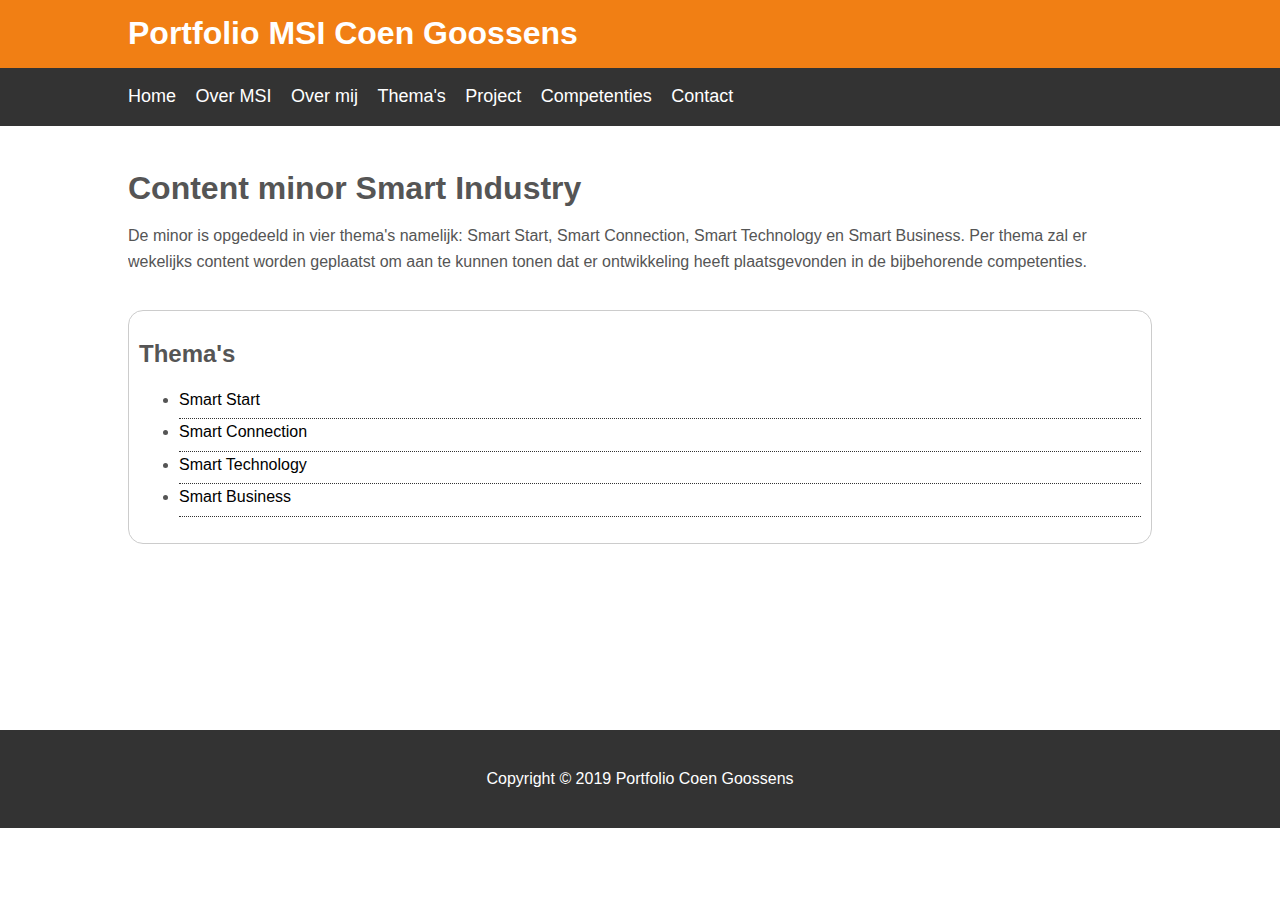
<file: thema's.html>
<!DOCTYPE html>
<html>
<head>
    <title>Thema's Smart Industry</title>
    <link rel="stylesheet" type="text/css" href="css/style1.css">
</head>

<body>
    <header id="main-header">
        <div class="container">
            <h1>Portfolio MSI Coen Goossens</h1>
        </div>
    </header> 
    
    <nav id="navbar">
            <div class="container">
                <ul>
                    <li><a href="index.html">Home</a></li>
                    <li><a href="over MSI.html">Over MSI</a></li>
                    <li><a href="over mij.html">Over mij</a></li>
                    <li><a href="thema's.html">Thema's</a></li>
                    <li><a href="project.html">Project</a></li>
                    <li><a href="competenties.html">Competenties</a></li>
                    <li><a href="contact.html">Contact</a></li>
                </ul>
            </div>
    </nav>

    <div class="container">
            <section id="main">
                <h1>Content minor Smart Industry</h1>
                <p>De minor is opgedeeld in vier thema's namelijk: Smart Start, Smart Connection, Smart Technology en Smart Business. 
                    Per thema zal er wekelijks content worden geplaatst om aan te kunnen tonen dat er ontwikkeling heeft plaatsgevonden in de bijbehorende competenties.</p>
            </section>
    </div>
    
    <div class="container">
            <div class="categories">
                <h2>Thema's</h2>
                    <ul>
                        <li><a href="smart start.html">Smart Start</a></li>
                        <li><a href="smart connection.html">Smart Connection</a></li>
                        <li><a href="smart technology.html">Smart Technology</a></li>
                        <li><a href="smart business.html">Smart Business</a></li>
                    </ul>
                
            </div>
    </div>

    <footer id="main-footer">
        <p>Copyright &copy; 2019 Portfolio Coen Goossens</p>
    </footer>

</body>
</html>
</file>
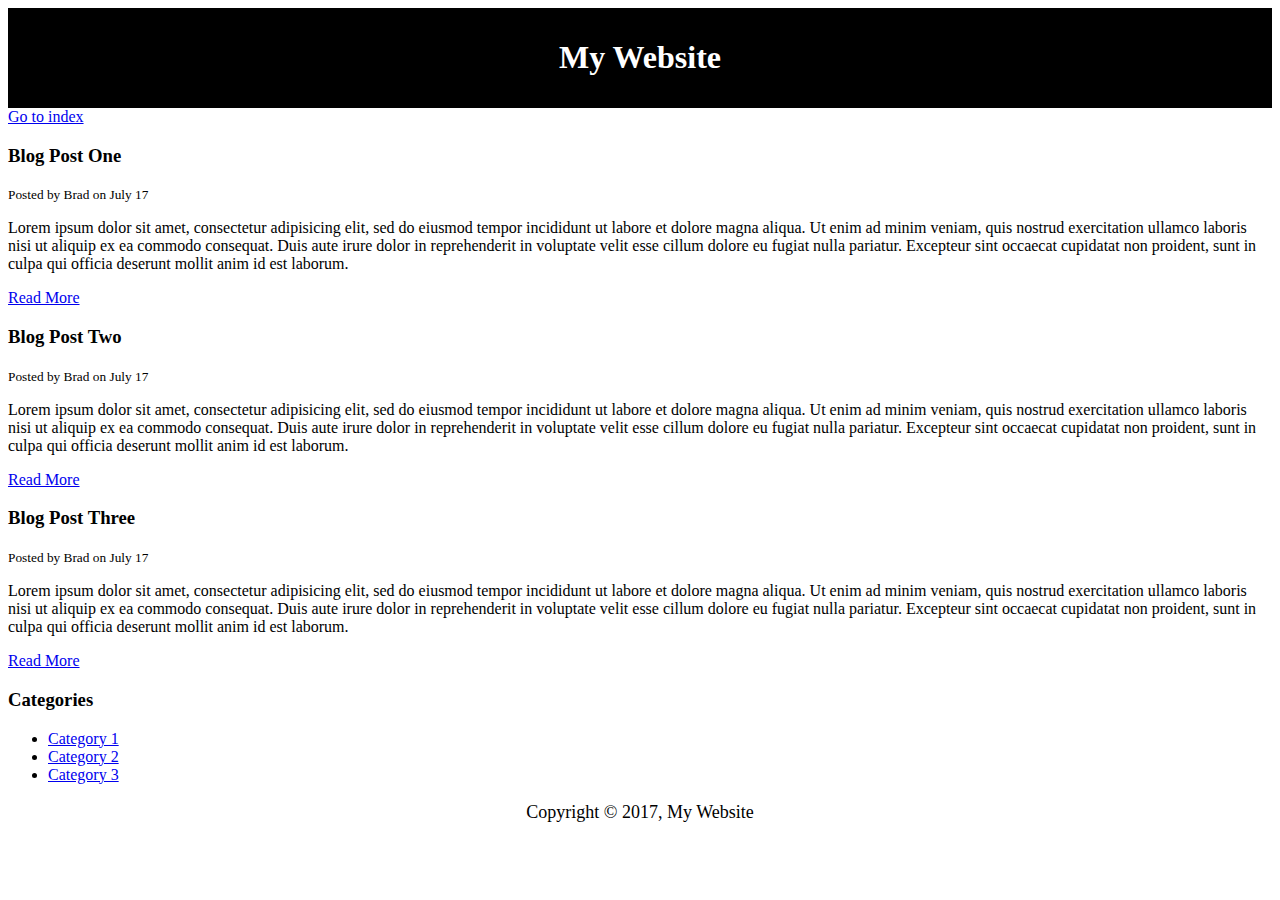
<file: webdev1/Hello world HTML CSS/blog.html>
<!DOCTYPE html>
<html>
<head>
	<title>My Blog</title>
	<meta name="description" content="Awesome blog by Traversy Media">
	<meta name="keywords" content="web design blog, web dev blog, traversy media">
	<style type="text/css">
		#main-header{
			text-align:center;
			background-color:black;
			color:white;
			padding:10px;
		}

		#main-footer{
			text-align: center;
			font-size:18px;
		}
	</style>
</head>
<body>
	<header id="main-header">
		<h1>My Website</h1>
	</header>

	<a href="index.html">Go to index</a>

	<section>
		<article class="post">
			<h3>Blog Post One</h3>
			<small>Posted by Brad on July 17</small>
			<p>Lorem ipsum dolor sit amet, consectetur adipisicing elit, sed do eiusmod
			tempor incididunt ut labore et dolore magna aliqua. Ut enim ad minim veniam,
			quis nostrud exercitation ullamco laboris nisi ut aliquip ex ea commodo
			consequat. Duis aute irure dolor in reprehenderit in voluptate velit esse
			cillum dolore eu fugiat nulla pariatur. Excepteur sint occaecat cupidatat non
			proident, sunt in culpa qui officia deserunt mollit anim id est laborum.</p>
			<a href="post.html">Read More</a>
		</article>

		<article class="post">
			<h3>Blog Post Two</h3>
			<small>Posted by Brad on July 17</small>
			<p>Lorem ipsum dolor sit amet, consectetur adipisicing elit, sed do eiusmod
			tempor incididunt ut labore et dolore magna aliqua. Ut enim ad minim veniam,
			quis nostrud exercitation ullamco laboris nisi ut aliquip ex ea commodo
			consequat. Duis aute irure dolor in reprehenderit in voluptate velit esse
			cillum dolore eu fugiat nulla pariatur. Excepteur sint occaecat cupidatat non
			proident, sunt in culpa qui officia deserunt mollit anim id est laborum.</p>
			<a href="post.html">Read More</a>
		</article>

		<article class="post">
			<h3>Blog Post Three</h3>
			<small>Posted by Brad on July 17</small>
			<p>Lorem ipsum dolor sit amet, consectetur adipisicing elit, sed do eiusmod
			tempor incididunt ut labore et dolore magna aliqua. Ut enim ad minim veniam,
			quis nostrud exercitation ullamco laboris nisi ut aliquip ex ea commodo
			consequat. Duis aute irure dolor in reprehenderit in voluptate velit esse
			cillum dolore eu fugiat nulla pariatur. Excepteur sint occaecat cupidatat non
			proident, sunt in culpa qui officia deserunt mollit anim id est laborum.</p>
			<a href="post.html">Read More</a>
		</article>
	</section>

	<aside>
		<h3>Categories</h3>
		<nav>
			<ul>
				<li><a href="#">Category 1</a></li>
				<li><a href="#">Category 2</a></li>
				<li><a href="#">Category 3</a></li>
			</ul>
		</nav>
	</aside>

	<footer id="main-footer">
		<p>Copyright &copy; 2017, My Website</p>
	</footer>
</body>
</html>
</file>
<file: css/style.css>
body{
	background-color:white;
	color:#555;
	font-family:Arial, Helvetica, sans-serif;
	font-size:16px;
	line-height:1.6em;
	margin:0;
}

.container{
	width:80%;
	margin:auto;
	overflow:hidden;
}

#main-header{
	background-color:rgb(241, 127, 20);
	color:#fff;
}

#navbar{
	background-color:#333;
	color:#fff;
}

#navbar ul{
	padding:0;
	list-style: none;
}

#navbar li{
	display:inline;
}

#navbar a{
	color:#fff;
	text-decoration: none;
	font-size:18px;
	padding-right:15px;
}

#showcase{
	background-position:center right;
	min-height:300px;
	margin-bottom:30px;
	text-align: left;
	margin-top: 20px
}

#showcase h1{
	color:#fff;
	font-size:50px;
	line-height: 1.6em;
	padding-top:30px;
}

#main{
	float:left;
	width:70%;
	padding:0 30px;
	box-sizing: border-box;
}

#sidebar{
	float:right;
	width:25%;
	background: white
	padding:20px;
	box-sizing: border-box;
}

#main-footer{
	background: #333;
	color:#fff;
	text-align: center;
	padding:20px;
	margin-top:40px;
}

.img_right{
	margin-left: 5%;
	margin-top: 20px;
}

@media(max-width:600px){
	#main{
		width:100%;
		float:none;
	}

	#sidebar{
		width:100%;
		float:none;
	}
}
</file>
<file: webdev1/Hello world HTML CSS/css/style.css>
body{
	background-color:#f4f4f4;
	color:#555;
	font-family:Arial, Helvetica, sans-serif;
	font-size:16px;
	line-height:1.6em;
	margin:0;
}

.container{
	width:80%;
	margin:auto;
	overflow:hidden;
}

#main-header{
	background-color:coral;
	color:#fff;
}

#showcase{
	background-image:url('../images/showcase.jpg');
	background-position:center right;
	min-height:300px;
	margin-bottom:30px;
	text-align: center;
	color:red;
	font-size: 20px;
}

#showcase h1{
	color:#fff;
	font-size:50px;
	line-height: 1.6em;
	padding-top:30px;
}

#main{
	float:left;
	width:70%;
	padding:0 30px;
	box-sizing: border-box;
}

#sidebar{
	float:right;
	width:30%;
	background: #333;
	color:#fff;
	padding:10px;
	box-sizing: border-box;
}

#main-footer{
	background: #333;
	color:#fff;
	text-align: center;
	padding:20px;
	margin-top:40px;
}
</file>
<file: css/style10.css>
body{
	background-color:white;
	color:#555;
	font-family:Arial, Helvetica, sans-serif;
	font-size:16px;
	line-height:1.6em;
	margin:0;
}

.container{
	width:80%;
	margin:auto;
	overflow:hidden;
}

#main-header{
	background-color:rgb(241, 127, 20);
	color:#fff;
}

#navbar{
	background-color:#333;
	color:#fff;
}

#navbar ul{
	padding:0;
	list-style: none;
}

#navbar li{
	display:inline;
}

#navbar a{
	color:#fff;
	text-decoration: none;
	font-size:18px;
	padding-right:15px;
}

#main{
	float:left;
	width:70%;
	padding:0 30px;
    box-sizing: border-box;
	margin-top: 40px
}

#main-footer{
	background: #333;
	color:#fff;
	text-align: center;
	padding:20px;
	margin-top: 8%;
}

.img_right{
	margin-left: 5%;
	margin-top: 20px;
}

@media(max-width:600px){
	#main{
		width:100%;
		float:none;
	}

	#sidebar{
		width:100%;
		float:none;
	}
}
</file>
<file: css/style2.css>
body{
	background-color:white;
	color:#555;
	font-family:Arial, Helvetica, sans-serif;
	font-size:16px;
	line-height:1.6em;
	margin:0;
}

.container{
	width:80%;
	margin:auto;
	overflow:hidden;
}

#main-header{
	background-color:rgb(241, 127, 20);
	color:#fff;
}

#navbar{
	background-color:#333;
	color:#fff;
}

#navbar ul{
	padding:0;
	list-style: none;
}

#navbar li{
	display:inline;
}

#navbar a{
	color:#fff;
	text-decoration: none;
	font-size:18px;
	padding-right:15px;
}

#page-wrap {
	background: white;
	padding: 20px 50px 20px 50px;
	margin: 20px auto;
	min-height: 500px;
	height: auto !important;
	height: 500px;
}

#contact-area {
	width: 600px;
	margin-top: 45px;
}

#contact-area input, #contact-area textarea {
	padding: 5px;
	width: 471px;
	font-family: Helvetica, sans-serif;
	font-size: 16px;
	margin: 0px 0px 10px 0px;
	border: 2px solid #ccc;
}

#contact-area textarea {
	height: 90px;
}

#contact-area textarea:focus, #contact-area input:focus {
	border: 2px solid #900;
}

#contact-area input.submit-button {
	width: 100px;
	float: right;
}

label {
	float: left;
	text-align: right;
	margin-right: 15px;
	width: 100px;
	padding-top: 5px;
}

#main-footer{
	background: #333;
	color:#fff;
	text-align: center;
	padding:20px;
    margin-top:40px;
}

#sidebar{
	float: right;
	width:30%;
	margin-top: -418px;
	background: white;
	line-height: 15px;
	padding: 5px;
	box-sizing: border-box;
}

@media(max-width:600px){
	#main{
		width:100%;
		float:none;
	}

	#sidebar{
		width:100%;
		float:none;
	}
}
</file>
<file: css/style9.css>
body{
	background-color:white;
	color:#555;
	font-family:Arial, Helvetica, sans-serif;
	font-size:16px;
	line-height:1.6em;
	margin:0;
}

.container{
	width:80%;
	margin:auto;
	overflow:hidden;
}


#showcase{
	background-position:center right;
	min-height:300px;
	margin-bottom:30px;
	text-align: left;
	margin-top: 20px
}

#showcase h1{
	color:#fff;
	font-size:50px;
	line-height: 1.6em;
	padding-top:30px;
}

#main-header{
	background-color:rgb(241, 127, 20);
	color:#fff;
}

#navbar{
	background-color:#333;
	color:#fff;
}

#navbar ul{
	padding:0;
	list-style: none;
}

#navbar li{
	display:inline;
}

#navbar a{
	color:#fff;
	text-decoration: none;
	font-size:18px;
	padding-right:15px;
}

#main{
	float:left;
	width:70%;
	padding:0 30px;
    box-sizing: border-box;
    margin-top: 40px
}

#main-footer{
	background: #333;
	color:#fff;
	text-align: center;
	padding:20px;
	margin-top: 10%;
}

#sidebar{
	float:right;
	margin-top: 150px;
	width:25%;
	background: white
	padding:80px;
	box-sizing: border-box;
}

.img_right{
	margin-left: 5%;
	margin-top: 20px;
}

@media(max-width:600px){
	#main{
		width:100%;
		float:none;
	}

	#sidebar{
		width:100%;
		float:none;
	}
}
</file>
<file: css/style3.css>
body{
	background-color:white;
	color:#555;
	font-family:Arial, Helvetica, sans-serif;
	font-size:16px;
	line-height:1.6em;
	margin:0;
}

.container{
	width:80%;
	margin:auto;
	overflow:hidden;
}

#main-header{
	background-color:rgb(241, 127, 20);
	color:#fff;
}

#navbar{
	background-color:#333;
	color:#fff;
}

#navbar ul{
	padding:0;
	list-style: none;
}

#navbar li{
	display:inline;
}

#navbar a{
	color:#fff;
	text-decoration: none;
	font-size:18px;
	padding-right:15px;
}

#main{
	float:left;
	width:70%;
	padding:0 30px;
    box-sizing: border-box;
    margin-top: 40px
}

#main-footer{
	background: #333;
	color:#fff;
	text-align: center;
	padding:20px;
	margin-top: 13%;
}

.img_right{
	margin-left: 5%;
	margin-top: 20px;
}

#sidebar{
	float:right;
	margin-top: 150px;
	width:25%;
	background: white
	padding:80px;
	box-sizing: border-box;
}

@media(max-width:600px){
	#main{
		width:100%;
		float:none;
	}

	#sidebar{
		width:100%;
		float:none;
	}
}
</file>
<file: css/style4.css>
body{
	background-color:white;
	color:#555;
	font-family:Arial, Helvetica, sans-serif;
	font-size:16px;
	line-height:1.6em;
	margin:0;
}

.container{
	width:80%;
	margin:auto;
	overflow:hidden;
}

#main-header{
	background-color:rgb(241, 127, 20);
    color:#fff;
}

h2{
	margin-top: 50px;
}

#navbar{
	background-color:#333;
	color:#fff;
}

#navbar ul{
	padding:0;
	list-style: none;
}

#navbar li{
	display:inline;
}

#navbar a{
	color:#fff;
	text-decoration: none;
	font-size:18px;
	padding-right:15px;
}

#main-footer{
	background: #333;
	color:#fff;
	text-align: center;
	padding:20px;
	margin-top: 5%;
}

.img_right{
	margin-left: 5%;
	margin-top: 20px;
}

#competentie{
	color: rgb(241, 90, 20);
}

@media(max-width:600px){
	#main{
		width:100%;
		float:none;
	}

	#sidebar{
		width:100%;
		float:none;
	}
}
</file>
<file: css/style1.css>
body{
	background-color:white;
	color:#555;
	font-family:Arial, Helvetica, sans-serif;
	font-size:16px;
	line-height:1.6em;
	margin:0;
}

a{
	text-decoration: none;
	color:#000;
}

a:hover{
	color:red;
}

.container{
	width:80%;
	margin:auto;
	overflow:hidden;
}

#main-header{
	background-color:rgb(241, 127, 20);
	color:#fff;
}

#main{
	margin-top: 50px
}

#navbar{
	background-color:#333;
	color:#fff;
}

#navbar ul{
	padding:0;
	list-style: none;
}

#navbar li{
	display:inline;
}

#navbar a{
	color:#fff;
	text-decoration: none;
	font-size:18px;
	padding-right:15px;
}

.categories{
	border:1px #ccc solid;
	padding:10px;
    border-radius:15px;
    margin: 20px 0;
}

.categories li{
	padding-bottom:6px;
    border-bottom:dotted 1px #333;
}

#main-footer{
	background: #333;
	color:#fff;
	text-align: center;
	padding:20px;
    margin-top:13%;
}

@media(max-width:600px){
	#main{
		width:100%;
		float:none;
	}

	#sidebar{
		width:100%;
		float:none;
	}
}
</file>
